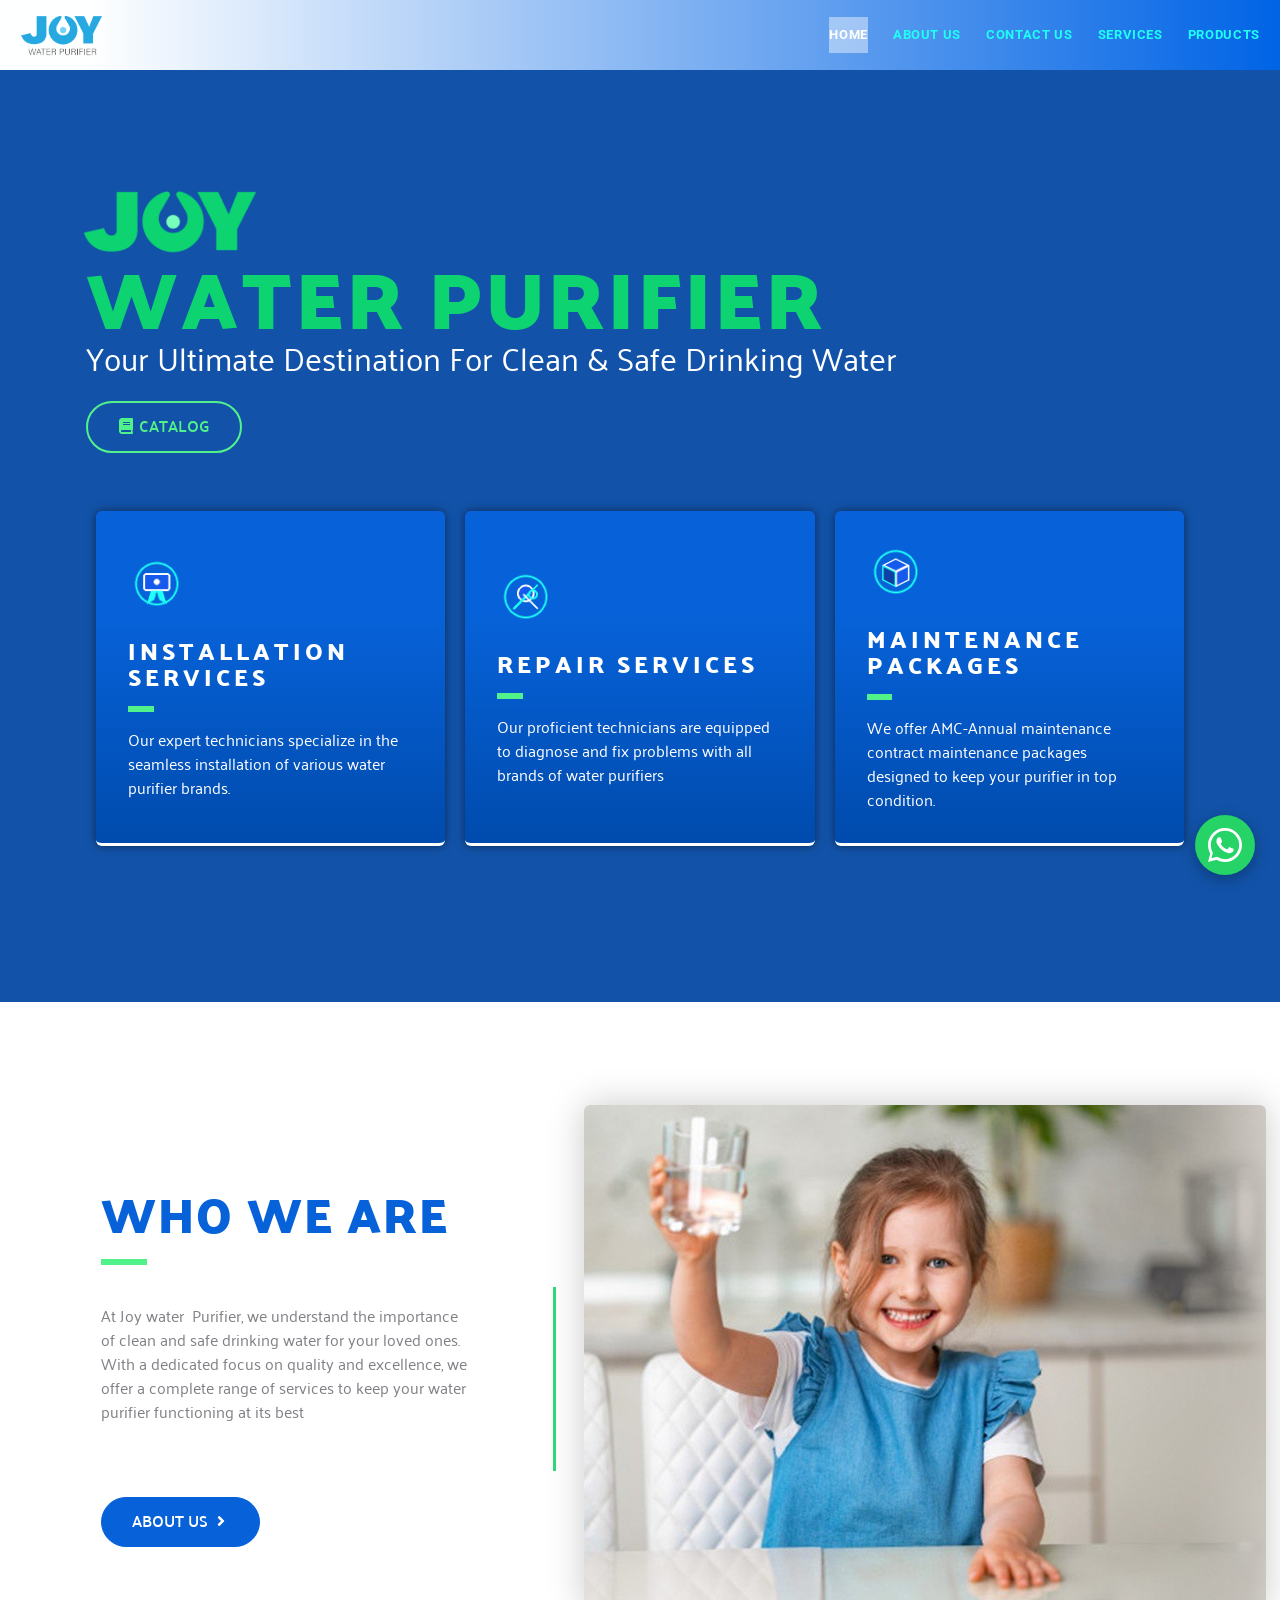
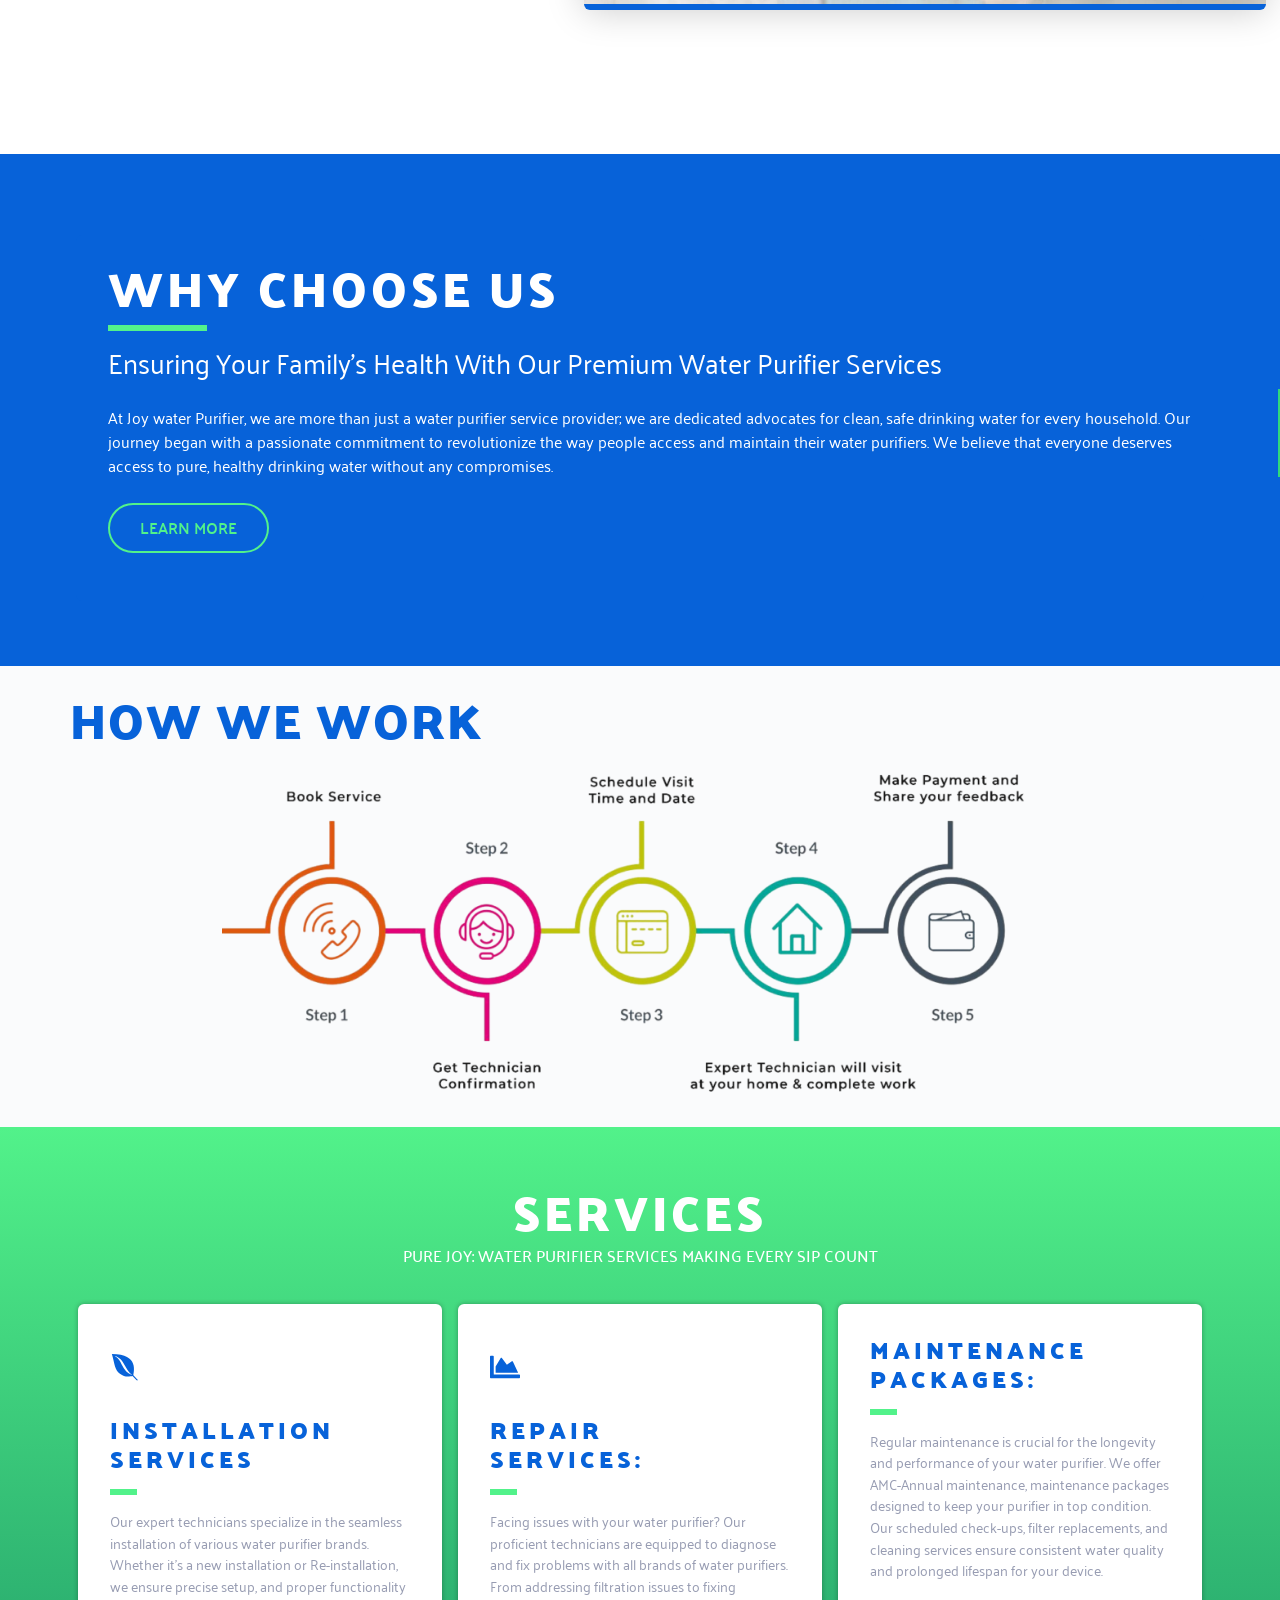
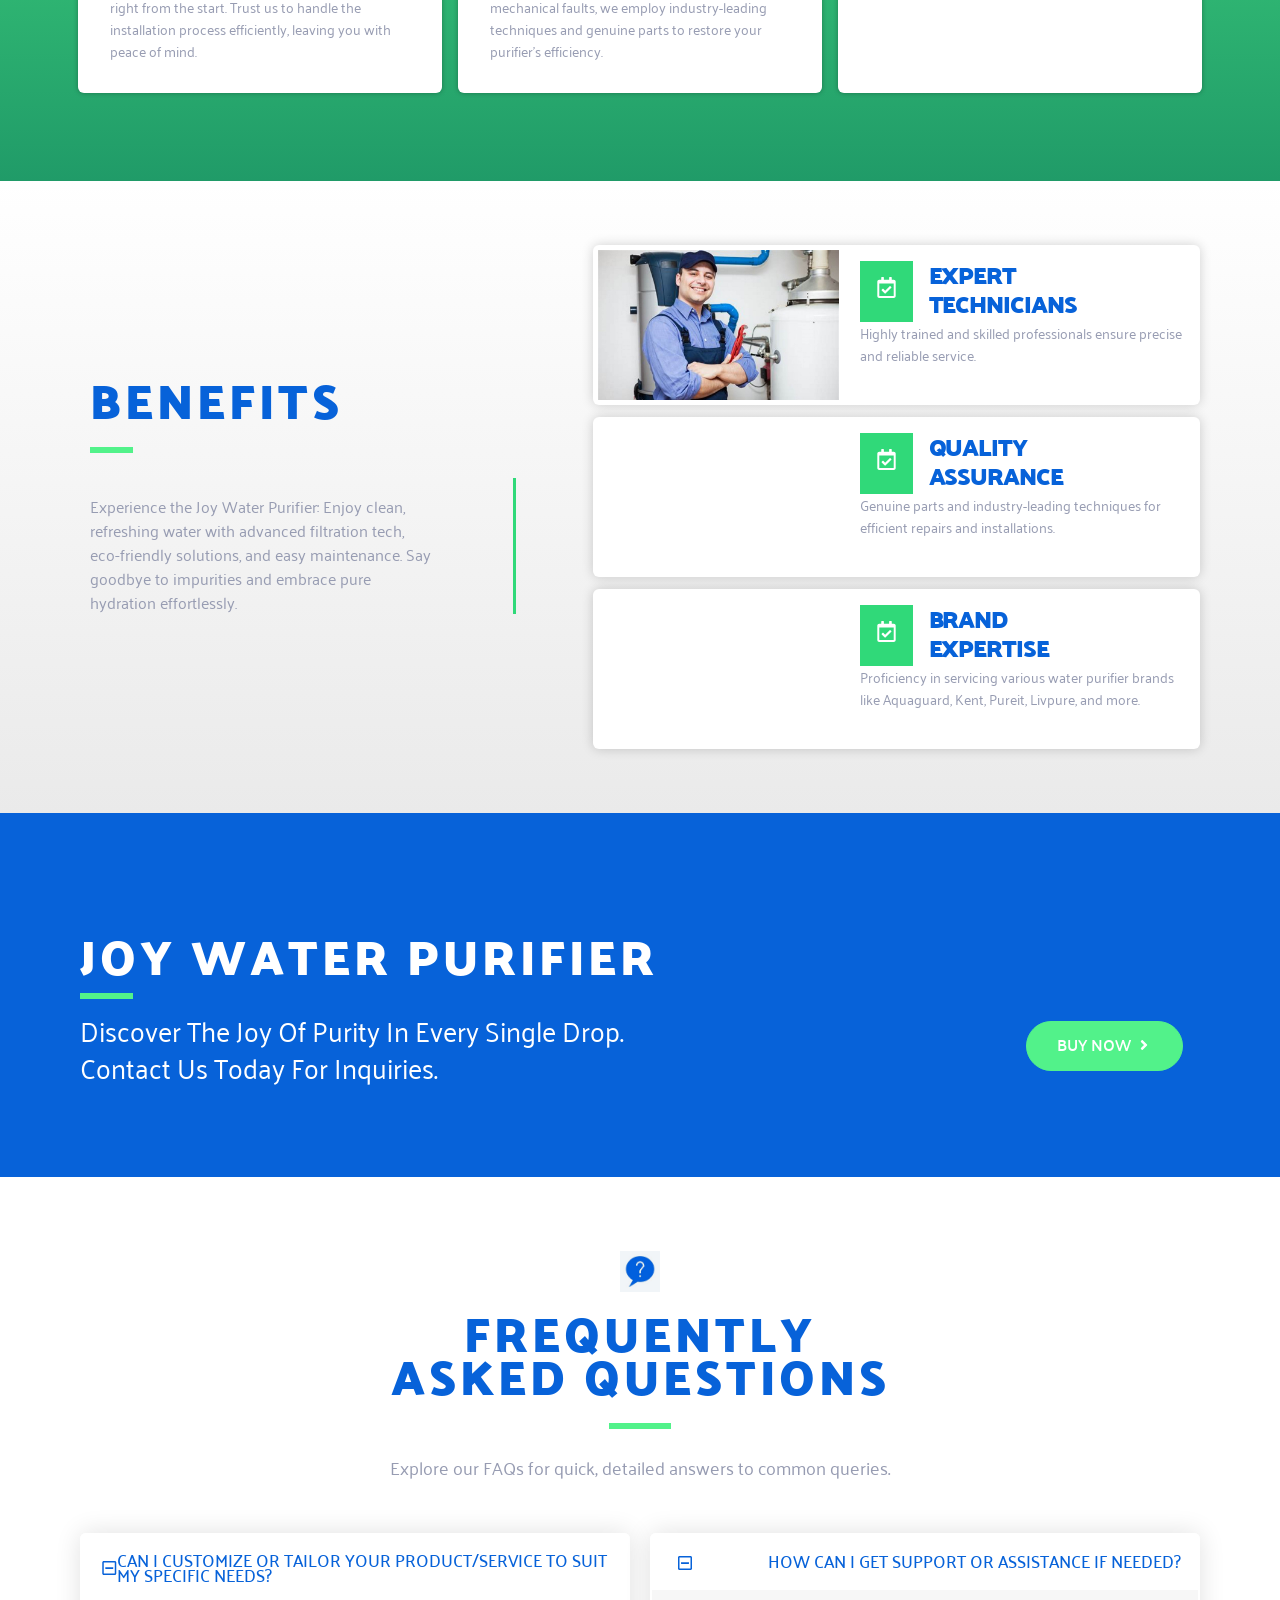
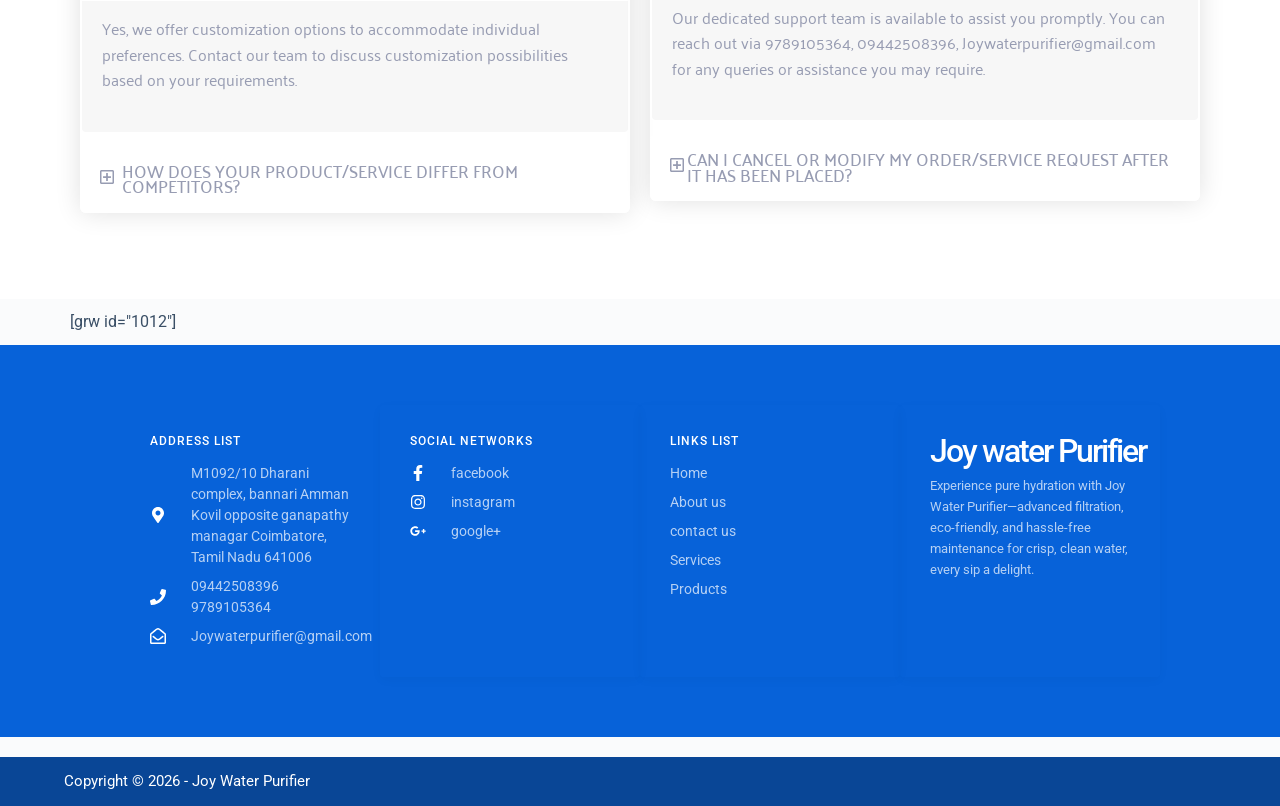
<file: index.html>
<!doctype html>
<html lang="en-US">
<head>
	
	<meta charset="UTF-8">
	<meta name="viewport" content="width=device-width, initial-scale=1, maximum-scale=5, viewport-fit=cover">
	<link rel="profile" href="https://gmpg.org/xfn/11">

	<title>Joywaterpurifier</title>
<meta name='robots' content='max-image-preview:large' />
	
	<link rel="alternate" type="application/rss+xml" title="Joywaterpurifier &raquo; Feed" href="https://joywaterpurifier.com/feed/" />
<link rel="alternate" type="application/rss+xml" title="Joywaterpurifier &raquo; Comments Feed" href="https://joywaterpurifier.com/comments/feed/" />
<link rel="alternate" type="application/rss+xml" title="Joywaterpurifier &raquo; home Comments Feed" href="https://joywaterpurifier.com/homepage/feed/" />
 



























<link rel="preconnect" href="https://fonts.gstatic.com/" crossorigin>


<meta name="generator" content="WordPress 6.7.10" />
<link rel="canonical" href="index.html" />
<link rel='shortlink' href="index.html" />


<noscript></noscript>

<meta name="generator" content="Elementor 3.26.3; features: e_font_icon_svg, additional_custom_breakpoints; settings: css_print_method-external, google_font-enabled, font_display-swap">
			
					
			
    <link rel="preconnect" href="https://fonts.googleapis.com">
    <link rel="preconnect" href="https://fonts.gstatic.com" crossorigin>
    <link href="https://fonts.googleapis.com/css2?family=Palanquin:wght@400;500;600;700&family=Palanquin+Dark:wght@400;600;700&family=Roboto+Slab:wght@300;400;500;600;700&family=Roboto:ital,wght@0,300;0,400;0,500;0,700;0,900;1,400&display=swap" rel="stylesheet">
    <link rel="stylesheet" href="css/style.css">
    <link rel="stylesheet" href="css/responsive.css">
</head>


<body class="home page-template page-template-elementor_header_footer page page-id-11 wp-custom-logo wp-embed-responsive elementor-default elementor-template-full-width elementor-kit-10 elementor-page elementor-page-11" data-link="type-2" data-prefix="single_page" data-header="type-1" data-footer="type-1" itemscope="itemscope" itemtype="https://schema.org/WebPage" >

<a class="skip-link show-on-focus" href="#main">
	Skip to content</a>

<div class="ct-drawer-canvas" data-location="start" ><div id="offcanvas" class="ct-panel ct-header" data-behaviour="right-side" ><div class="ct-panel-inner">
		<div class="ct-panel-actions">
			
			<button class="ct-toggle-close" data-type="type-1" aria-label="Close drawer">
				<svg class="ct-icon" width="12" height="12" viewBox="0 0 15 15"><path d="M1 15a1 1 0 01-.71-.29 1 1 0 010-1.41l5.8-5.8-5.8-5.8A1 1 0 011.7.29l5.8 5.8 5.8-5.8a1 1 0 011.41 1.41l-5.8 5.8 5.8 5.8a1 1 0 01-1.41 1.41l-5.8-5.8-5.8 5.8A1 1 0 011 15z"/></svg>
			</button>
		</div>
		<div class="ct-panel-content" data-device="desktop" ><div class="ct-panel-content-inner"></div></div><div class="ct-panel-content" data-device="mobile" ><div class="ct-panel-content-inner">
<nav
	class="mobile-menu"
	data-id="mobile-menu" data-interaction="click" data-toggle-type="type-1" 	aria-label="Off Canvas Menu">
	<ul id="menu-primary-1" role="menubar"><li class="menu-item menu-item-type-post_type menu-item-object-page menu-item-home current-menu-item page_item page-item-11 current_page_item menu-item-381" role="none"><a href="index.html" aria-current="page" class="ct-menu-link" role="menuitem">Home</a></li>
<li class="menu-item menu-item-type-post_type menu-item-object-page menu-item-382" role="none"><a href="about-us.html" class="ct-menu-link" role="menuitem">About us</a></li>
<li class="menu-item menu-item-type-post_type menu-item-object-page menu-item-383" role="none"><a href="contact-us.html" class="ct-menu-link" role="menuitem">Contact us</a></li>
<li class="menu-item menu-item-type-post_type menu-item-object-page menu-item-384" role="none"><a href="services.html" class="ct-menu-link" role="menuitem">Services</a></li>
<li class="menu-item menu-item-type-post_type menu-item-object-page menu-item-559" role="none"><a href="products.html" class="ct-menu-link" role="menuitem">Products</a></li>
</ul></nav>

</div></div></div></div></div>
<div id="main-container">
	<header id="header" class="ct-header" data-id="type-1" itemscope="" itemtype="https://schema.org/WPHeader" ><div data-device="desktop" ><div data-row="middle" data-column-set="2" ><div class="ct-container" ><div data-column="start" data-placements="1" ><div data-items="primary" >
<div	class="site-branding"
	data-id="logo" 		itemscope="itemscope" itemtype="https://schema.org/Organization" >

			<a href="index.html" class="site-logo-container" rel="home" itemprop="url" ><img fetchpriority="high" width="500" height="300" src="images/20231230_145153_0000.png" class="default-logo" alt="Joywaterpurifier" itemprop="logo" decoding="async"  sizes="(max-width: 500px) 100vw, 500px" /></a>	
	</div>

</div></div><div data-column="end" data-placements="1" ><div data-items="primary" >
<nav
	id="header-menu-1"
	class="header-menu-1"
	data-id="menu" data-interaction="hover" 	data-menu="type-3"
	data-dropdown="type-1:simple"		data-responsive="no"	itemscope="" itemtype="https://schema.org/SiteNavigationElement" 	aria-label="Header Menu">

	<ul id="menu-primary" class="menu" role="menubar"><li id="menu-item-381" class="menu-item menu-item-type-post_type menu-item-object-page menu-item-home current-menu-item page_item page-item-11 current_page_item menu-item-381" role="none"><a href="index.html" aria-current="page" class="ct-menu-link" role="menuitem">Home</a></li>
<li id="menu-item-382" class="menu-item menu-item-type-post_type menu-item-object-page menu-item-382" role="none"><a href="about-us.html" class="ct-menu-link" role="menuitem">About us</a></li>
<li id="menu-item-383" class="menu-item menu-item-type-post_type menu-item-object-page menu-item-383" role="none"><a href="contact-us.html" class="ct-menu-link" role="menuitem">Contact us</a></li>
<li id="menu-item-384" class="menu-item menu-item-type-post_type menu-item-object-page menu-item-384" role="none"><a href="services.html" class="ct-menu-link" role="menuitem">Services</a></li>
<li id="menu-item-559" class="menu-item menu-item-type-post_type menu-item-object-page menu-item-559" role="none"><a href="products.html" class="ct-menu-link" role="menuitem">Products</a></li>
</ul></nav>

</div></div></div></div></div><div data-device="mobile" ><div data-row="middle" data-column-set="2" ><div class="ct-container" ><div data-column="start" data-placements="1" ><div data-items="primary" >
<div	class="site-branding"
	data-id="logo" 		>

			<a href="index.html" class="site-logo-container" rel="home" itemprop="url" ><img fetchpriority="high" width="500" height="300" src="images/20231230_145153_0000.png" class="default-logo" alt="Joywaterpurifier" itemprop="logo" decoding="async"  sizes="(max-width: 500px) 100vw, 500px" /></a>	
	</div>

</div></div><div data-column="end" data-placements="1" ><div data-items="primary" >
<button
	data-toggle-panel="#offcanvas"
	class="ct-header-trigger ct-toggle "
	data-design="simple"
	data-label="right"
	aria-label="Menu"
	data-id="trigger" >

	<span class="ct-label ct-hidden-sm ct-hidden-md ct-hidden-lg">Menu</span>

	<svg
		class="ct-icon"
		width="18" height="14" viewBox="0 0 18 14"
		aria-hidden="true"
		data-type="type-1">

		<rect y="0.00" width="18" height="1.7" rx="1"/>
		<rect y="6.15" width="18" height="1.7" rx="1"/>
		<rect y="12.3" width="18" height="1.7" rx="1"/>
	</svg>
</button>
</div></div></div></div></div></header>
	<main id="main" class="site-main hfeed" >

				<div data-elementor-type="wp-page" data-elementor-id="11" class="elementor elementor-11">
						<section class="elementor-section elementor-top-section elementor-element elementor-element-303ee5e elementor-section-height-min-height elementor-section-boxed elementor-section-height-default elementor-section-items-middle" data-id="303ee5e" data-element_type="section" data-settings="{&quot;background_background&quot;:&quot;classic&quot;}">
							<div class="elementor-background-overlay"></div>
							<div class="elementor-container elementor-column-gap-default">
					<div class="elementor-column elementor-col-100 elementor-top-column elementor-element elementor-element-4e16a695" data-id="4e16a695" data-element_type="column">
			<div class="elementor-widget-wrap elementor-element-populated">
						<div class="elementor-element elementor-element-3140bae elementor-widget-mobile__width-initial elementor-widget elementor-widget-image" data-id="3140bae" data-element_type="widget" data-widget_type="image.default">
				<div class="elementor-widget-container">
															<img decoding="async" width="768" height="408" src="images/joy-logo-Approved-2.pdf-768x408.png" class="attachment-medium_large size-medium_large wp-image-780" alt=""  sizes="(max-width: 768px) 100vw, 768px" />															</div>
				</div>
				<div class="elementor-element elementor-element-1ac11751 elementor-invisible elementor-widget elementor-widget-heading" data-id="1ac11751" data-element_type="widget" data-settings="{&quot;_animation&quot;:&quot;fadeIn&quot;}" data-widget_type="heading.default">
				<div class="elementor-widget-container">
					<h1 class="elementor-heading-title elementor-size-default">water Purifier</h1>				</div>
				</div>
				<div class="elementor-element elementor-element-300b39e9 elementor-invisible elementor-widget elementor-widget-heading" data-id="300b39e9" data-element_type="widget" data-settings="{&quot;_animation&quot;:&quot;fadeInDown&quot;}" data-widget_type="heading.default">
				<div class="elementor-widget-container">
					<span class="elementor-heading-title elementor-size-default">Your Ultimate Destination for Clean &amp; Safe Drinking Water</span>				</div>
				</div>
				<div class="elementor-element elementor-element-43cb8ffc elementor-widget__width-auto elementor-mobile-align-justify elementor-widget-mobile__width-inherit elementor-widget elementor-widget-button" data-id="43cb8ffc" data-element_type="widget" data-widget_type="button.default">
				<div class="elementor-widget-container">
									<div class="elementor-button-wrapper">
					<a class="elementor-button elementor-button-link elementor-size-md elementor-animation-bob" href="products.html">
						<span class="elementor-button-content-wrapper">
						<span class="elementor-button-icon">
				<svg aria-hidden="true" class="e-font-icon-svg e-fas-book" viewBox="0 0 448 512" xmlns="http://www.w3.org/2000/svg"><path d="M448 360V24c0-13.3-10.7-24-24-24H96C43 0 0 43 0 96v320c0 53 43 96 96 96h328c13.3 0 24-10.7 24-24v-16c0-7.5-3.5-14.3-8.9-18.7-4.2-15.4-4.2-59.3 0-74.7 5.4-4.3 8.9-11.1 8.9-18.6zM128 134c0-3.3 2.7-6 6-6h212c3.3 0 6 2.7 6 6v20c0 3.3-2.7 6-6 6H134c-3.3 0-6-2.7-6-6v-20zm0 64c0-3.3 2.7-6 6-6h212c3.3 0 6 2.7 6 6v20c0 3.3-2.7 6-6 6H134c-3.3 0-6-2.7-6-6v-20zm253.4 250H96c-17.7 0-32-14.3-32-32 0-17.6 14.4-32 32-32h285.4c-1.9 17.1-1.9 46.9 0 64z"></path></svg>			</span>
									<span class="elementor-button-text">Catalog</span>
					</span>
					</a>
				</div>
								</div>
				</div>
				<section class="elementor-section elementor-inner-section elementor-element elementor-element-1c1cd40d elementor-section-boxed elementor-section-height-default elementor-section-height-default" data-id="1c1cd40d" data-element_type="section">
						<div class="elementor-container elementor-column-gap-no">
					<div class="elementor-column elementor-col-33 elementor-inner-column elementor-element elementor-element-4abf0407" data-id="4abf0407" data-element_type="column" data-settings="{&quot;background_background&quot;:&quot;gradient&quot;}">
			<div class="elementor-widget-wrap elementor-element-populated">
						<div class="elementor-element elementor-element-1667e5f9 elementor-widget elementor-widget-image" data-id="1667e5f9" data-element_type="widget" data-widget_type="image.default">
				<div class="elementor-widget-container">
															<img decoding="async" src="images/icon_diploma.png" title="" alt="" loading="lazy" />															</div>
				</div>
				<div class="elementor-element elementor-element-17f5e14b elementor-invisible elementor-widget elementor-widget-heading" data-id="17f5e14b" data-element_type="widget" data-settings="{&quot;_animation&quot;:&quot;fadeIn&quot;}" data-widget_type="heading.default">
				<div class="elementor-widget-container">
					<h3 class="elementor-heading-title elementor-size-default">Installation Services</h3>				</div>
				</div>
				<div class="elementor-element elementor-element-70e2e667 elementor-widget-divider--view-line elementor-widget elementor-widget-divider" data-id="70e2e667" data-element_type="widget" data-widget_type="divider.default">
				<div class="elementor-widget-container">
							<div class="elementor-divider">
			<span class="elementor-divider-separator">
						</span>
		</div>
						</div>
				</div>
				<div class="elementor-element elementor-element-7c07c776 elementor-widget elementor-widget-text-editor" data-id="7c07c776" data-element_type="widget" data-widget_type="text-editor.default">
				<div class="elementor-widget-container">
									<p><span style="font-weight: 400;">Our expert technicians specialize in the seamless installation of various water purifier brands.</span></p>								</div>
				</div>
					</div>
		</div>
				<div class="elementor-column elementor-col-33 elementor-inner-column elementor-element elementor-element-1bbb1735" data-id="1bbb1735" data-element_type="column" data-settings="{&quot;background_background&quot;:&quot;gradient&quot;}">
			<div class="elementor-widget-wrap elementor-element-populated">
						<div class="elementor-element elementor-element-25f629eb elementor-widget elementor-widget-image" data-id="25f629eb" data-element_type="widget" data-widget_type="image.default">
				<div class="elementor-widget-container">
															<img decoding="async" src="images/icon_professor.png" title="" alt="" loading="lazy" />															</div>
				</div>
				<div class="elementor-element elementor-element-5bc97f6f elementor-invisible elementor-widget elementor-widget-heading" data-id="5bc97f6f" data-element_type="widget" data-settings="{&quot;_animation&quot;:&quot;fadeIn&quot;}" data-widget_type="heading.default">
				<div class="elementor-widget-container">
					<h1 class="elementor-heading-title elementor-size-default">Repair Services</h1>				</div>
				</div>
				<div class="elementor-element elementor-element-4a2a7919 elementor-widget-divider--view-line elementor-widget elementor-widget-divider" data-id="4a2a7919" data-element_type="widget" data-widget_type="divider.default">
				<div class="elementor-widget-container">
							<div class="elementor-divider">
			<span class="elementor-divider-separator">
						</span>
		</div>
						</div>
				</div>
				<div class="elementor-element elementor-element-54af6ed5 elementor-widget elementor-widget-text-editor" data-id="54af6ed5" data-element_type="widget" data-widget_type="text-editor.default">
				<div class="elementor-widget-container">
									<span style="font-weight: 400;">Our proficient technicians are equipped to diagnose and fix problems with all brands of water purifiers</span>
        




								</div>
				</div>
					</div>
		</div>
				<div class="elementor-column elementor-col-33 elementor-inner-column elementor-element elementor-element-5d42d1c1" data-id="5d42d1c1" data-element_type="column" data-settings="{&quot;background_background&quot;:&quot;gradient&quot;}">
			<div class="elementor-widget-wrap elementor-element-populated">
						<div class="elementor-element elementor-element-4c06566f elementor-widget elementor-widget-image" data-id="4c06566f" data-element_type="widget" data-widget_type="image.default">
				<div class="elementor-widget-container">
															<img decoding="async" src="images/icon_materials.png" title="" alt="" loading="lazy" />															</div>
				</div>
				<div class="elementor-element elementor-element-1652f36d elementor-invisible elementor-widget elementor-widget-heading" data-id="1652f36d" data-element_type="widget" data-settings="{&quot;_animation&quot;:&quot;fadeIn&quot;}" data-widget_type="heading.default">
				<div class="elementor-widget-container">
					<h3 class="elementor-heading-title elementor-size-default">Maintenance Packages</h3>				</div>
				</div>
				<div class="elementor-element elementor-element-756c6e1b elementor-widget-divider--view-line elementor-widget elementor-widget-divider" data-id="756c6e1b" data-element_type="widget" data-widget_type="divider.default">
				<div class="elementor-widget-container">
							<div class="elementor-divider">
			<span class="elementor-divider-separator">
						</span>
		</div>
						</div>
				</div>
				<div class="elementor-element elementor-element-2e9c2a8 elementor-widget elementor-widget-text-editor" data-id="2e9c2a8" data-element_type="widget" data-widget_type="text-editor.default">
				<div class="elementor-widget-container">
									<p><span style="font-weight: 400;">We offer AMC-Annual maintenance contract maintenance packages designed to keep your purifier in top condition.</span></p>								</div>
				</div>
					</div>
		</div>
					</div>
		</section>
				<div class="elementor-element elementor-element-16c54667 elementor-view-default elementor-invisible elementor-widget elementor-widget-icon" data-id="16c54667" data-element_type="widget" data-settings="{&quot;_animation&quot;:&quot;fadeInLeft&quot;}" data-widget_type="icon.default">
				<div class="elementor-widget-container">
							<div class="elementor-icon-wrapper">
			<a class="elementor-icon elementor-animation-hang" href="#start">
							<i class="fa fa-angle-down" aria-hidden="true"></i>
						</a>
		</div>
						</div>
				</div>
					</div>
		</div>
					</div>
		</section>
				<section class="elementor-section elementor-top-section elementor-element elementor-element-3e098225 elementor-section-boxed elementor-section-height-default elementor-section-height-default" data-id="3e098225" data-element_type="section" id="start" data-settings="{&quot;background_background&quot;:&quot;classic&quot;}">
						<div class="elementor-container elementor-column-gap-default">
					<div class="elementor-column elementor-col-50 elementor-top-column elementor-element elementor-element-32db4ed3" data-id="32db4ed3" data-element_type="column" data-settings="{&quot;background_background&quot;:&quot;classic&quot;}">
			<div class="elementor-widget-wrap elementor-element-populated">
						<div class="elementor-element elementor-element-58063535 elementor-invisible elementor-widget elementor-widget-heading" data-id="58063535" data-element_type="widget" data-settings="{&quot;_animation&quot;:&quot;fadeIn&quot;}" data-widget_type="heading.default">
				<div class="elementor-widget-container">
					<h2 class="elementor-heading-title elementor-size-default">WHO we are</h2>				</div>
				</div>
				<div class="elementor-element elementor-element-40ff8e4 elementor-widget-divider--view-line elementor-widget elementor-widget-divider" data-id="40ff8e4" data-element_type="widget" data-widget_type="divider.default">
				<div class="elementor-widget-container">
							<div class="elementor-divider">
			<span class="elementor-divider-separator">
						</span>
		</div>
						</div>
				</div>
				<div class="elementor-element elementor-element-21ba9781 elementor-widget elementor-widget-text-editor" data-id="21ba9781" data-element_type="widget" data-widget_type="text-editor.default">
				<div class="elementor-widget-container">
									<p><span style="font-weight: 400;">At Joy water  Purifier, we understand the importance of clean and safe drinking water for your loved ones. With a dedicated focus on quality and excellence, we offer a complete range of services to keep your water purifier functioning at its best</span></p><p> </p>								</div>
				</div>
				<div class="elementor-element elementor-element-13ee9af7 elementor-widget__width-auto elementor-mobile-align-justify elementor-widget-mobile__width-inherit elementor-widget elementor-widget-button" data-id="13ee9af7" data-element_type="widget" data-widget_type="button.default">
				<div class="elementor-widget-container">
									<div class="elementor-button-wrapper">
					<a class="elementor-button elementor-button-link elementor-size-md elementor-animation-bob" href="about-us.html">
						<span class="elementor-button-content-wrapper">
						<span class="elementor-button-icon">
				<svg aria-hidden="true" class="e-font-icon-svg e-fas-angle-right" viewBox="0 0 256 512" xmlns="http://www.w3.org/2000/svg"><path d="M224.3 273l-136 136c-9.4 9.4-24.6 9.4-33.9 0l-22.6-22.6c-9.4-9.4-9.4-24.6 0-33.9l96.4-96.4-96.4-96.4c-9.4-9.4-9.4-24.6 0-33.9L54.3 103c9.4-9.4 24.6-9.4 33.9 0l136 136c9.5 9.4 9.5 24.6.1 34z"></path></svg>			</span>
									<span class="elementor-button-text">about us</span>
					</span>
					</a>
				</div>
								</div>
				</div>
					</div>
		</div>
				<div class="elementor-column elementor-col-50 elementor-top-column elementor-element elementor-element-316f7b07" data-id="316f7b07" data-element_type="column">
			<div class="elementor-widget-wrap elementor-element-populated">
						<div class="elementor-element elementor-element-3cf6538b elementor-invisible elementor-widget elementor-widget-image" data-id="3cf6538b" data-element_type="widget" data-settings="{&quot;_animation&quot;:&quot;fadeInUp&quot;}" data-widget_type="image.default">
				<div class="elementor-widget-container">
															<img decoding="async" width="858" height="628" src="images/WATER-PURIFIERS-1.jpeg" class="attachment-large size-large wp-image-535" alt=""  sizes="(max-width: 858px) 100vw, 858px" />															</div>
				</div>
				<div class="elementor-element elementor-element-5992e543 elementor-view-default elementor-invisible elementor-widget elementor-widget-icon" data-id="5992e543" data-element_type="widget" data-settings="{&quot;_animation&quot;:&quot;fadeInLeft&quot;}" data-widget_type="icon.default">
				<div class="elementor-widget-container">
							<div class="elementor-icon-wrapper">
			<div class="elementor-icon elementor-animation-hang">
							<i class="fa fa-angle-down" aria-hidden="true"></i>
						</div>
		</div>
						</div>
				</div>
					</div>
		</div>
					</div>
		</section>
				<section class="elementor-section elementor-top-section elementor-element elementor-element-5b6acd8a elementor-section-height-min-height elementor-reverse-tablet elementor-reverse-mobile elementor-section-boxed elementor-section-height-default elementor-section-items-middle" data-id="5b6acd8a" data-element_type="section" data-settings="{&quot;background_background&quot;:&quot;gradient&quot;}">
							<div class="elementor-background-overlay"></div>
							<div class="elementor-container elementor-column-gap-default">
					<div class="elementor-column elementor-col-100 elementor-top-column elementor-element elementor-element-29c1fb4b" data-id="29c1fb4b" data-element_type="column" data-settings="{&quot;background_background&quot;:&quot;classic&quot;}">
			<div class="elementor-widget-wrap elementor-element-populated">
						<div class="elementor-element elementor-element-65a40609 elementor-invisible elementor-widget elementor-widget-heading" data-id="65a40609" data-element_type="widget" data-settings="{&quot;_animation&quot;:&quot;fadeIn&quot;}" data-widget_type="heading.default">
				<div class="elementor-widget-container">
					<h2 class="elementor-heading-title elementor-size-default">Why choose us</h2>				</div>
				</div>
				<div class="elementor-element elementor-element-c15f82c elementor-widget-divider--view-line elementor-widget elementor-widget-divider" data-id="c15f82c" data-element_type="widget" data-widget_type="divider.default">
				<div class="elementor-widget-container">
							<div class="elementor-divider">
			<span class="elementor-divider-separator">
						</span>
		</div>
						</div>
				</div>
				<div class="elementor-element elementor-element-25b5e206 elementor-widget elementor-widget-heading" data-id="25b5e206" data-element_type="widget" data-widget_type="heading.default">
				<div class="elementor-widget-container">
					<h3 class="elementor-heading-title elementor-size-default">Ensuring Your Family's Health with Our Premium Water Purifier Services</h3>				</div>
				</div>
				<div class="elementor-element elementor-element-18dd516b elementor-widget elementor-widget-text-editor" data-id="18dd516b" data-element_type="widget" data-widget_type="text-editor.default">
				<div class="elementor-widget-container">
									<p><span style="font-weight: 400;">At Joy water Purifier, we are more than just a water purifier service provider; we are dedicated advocates for clean, safe drinking water for every household. Our journey began with a passionate commitment to revolutionize the way people access and maintain their water purifiers. We believe that everyone deserves access to pure, healthy drinking water without any compromises.</span></p>								</div>
				</div>
				<div class="elementor-element elementor-element-276704f2 elementor-widget__width-auto elementor-mobile-align-justify elementor-widget-mobile__width-inherit elementor-tablet-align-center elementor-widget-tablet__width-inherit elementor-widget elementor-widget-button" data-id="276704f2" data-element_type="widget" data-widget_type="button.default">
				<div class="elementor-widget-container">
									<div class="elementor-button-wrapper">
					<a class="elementor-button elementor-button-link elementor-size-md elementor-animation-bob" href="about-us.html">
						<span class="elementor-button-content-wrapper">
									<span class="elementor-button-text">Learn More</span>
					</span>
					</a>
				</div>
								</div>
				</div>
					</div>
		</div>
					</div>
		</section>
		<div class="elementor-element elementor-element-38b1c2c e-flex e-con-boxed e-con e-parent" data-id="38b1c2c" data-element_type="container">
					<div class="e-con-inner">
				<div class="elementor-element elementor-element-7846f23 elementor-invisible elementor-widget elementor-widget-heading" data-id="7846f23" data-element_type="widget" data-settings="{&quot;_animation&quot;:&quot;fadeIn&quot;}" data-widget_type="heading.default">
				<div class="elementor-widget-container">
					<h2 class="elementor-heading-title elementor-size-default">how we work</h2>				</div>
				</div>
					</div>
				</div>
		<div class="elementor-element elementor-element-8dc5997 e-flex e-con-boxed e-con e-parent" data-id="8dc5997" data-element_type="container">
					<div class="e-con-inner">
				<div class="elementor-element elementor-element-06ec71b elementor-widget elementor-widget-image" data-id="06ec71b" data-element_type="widget" data-widget_type="image.default">
				<div class="elementor-widget-container">
															<img loading="lazy" decoding="async" width="1024" height="434" src="images/5dcbc01e-50ff-4401-9ee9-9ca9eff2603f-1024x434.png" class="attachment-large size-large wp-image-752" alt=""  sizes="(max-width: 1024px) 100vw, 1024px" />															</div>
				</div>
					</div>
				</div>
				<section class="elementor-section elementor-top-section elementor-element elementor-element-7aa75dac elementor-section-boxed elementor-section-height-default elementor-section-height-default" data-id="7aa75dac" data-element_type="section" data-settings="{&quot;background_background&quot;:&quot;gradient&quot;}">
							<div class="elementor-background-overlay"></div>
							<div class="elementor-container elementor-column-gap-default">
					<div class="elementor-column elementor-col-100 elementor-top-column elementor-element elementor-element-32c5fdd7" data-id="32c5fdd7" data-element_type="column">
			<div class="elementor-widget-wrap elementor-element-populated">
						<div class="elementor-element elementor-element-e2b00cd elementor-invisible elementor-widget elementor-widget-heading" data-id="e2b00cd" data-element_type="widget" data-settings="{&quot;_animation&quot;:&quot;fadeIn&quot;}" data-widget_type="heading.default">
				<div class="elementor-widget-container">
					<div class="elementor-heading-title elementor-size-default">Services</div>				</div>
				</div>
				<div class="elementor-element elementor-element-415a0213 elementor-widget elementor-widget-heading" data-id="415a0213" data-element_type="widget" data-widget_type="heading.default">
				<div class="elementor-widget-container">
					<span class="elementor-heading-title elementor-size-default">Pure Joy: Water Purifier Services Making Every Sip Count</span>				</div>
				</div>
				<section class="elementor-section elementor-inner-section elementor-element elementor-element-47409239 elementor-section-boxed elementor-section-height-default elementor-section-height-default" data-id="47409239" data-element_type="section">
						<div class="elementor-container elementor-column-gap-default">
					<div class="elementor-column elementor-col-33 elementor-inner-column elementor-element elementor-element-473b169c" data-id="473b169c" data-element_type="column" data-settings="{&quot;background_background&quot;:&quot;classic&quot;}">
			<div class="elementor-widget-wrap elementor-element-populated">
						<div class="elementor-element elementor-element-74aa81c8 elementor-view-default elementor-widget elementor-widget-icon" data-id="74aa81c8" data-element_type="widget" data-widget_type="icon.default">
				<div class="elementor-widget-container">
							<div class="elementor-icon-wrapper">
			<div class="elementor-icon">
			<svg aria-hidden="true" class="e-font-icon-svg e-fab-envira" viewBox="0 0 448 512" xmlns="http://www.w3.org/2000/svg"><path d="M0 32c477.6 0 366.6 317.3 367.1 366.3L448 480h-26l-70.4-71.2c-39 4.2-124.4 34.5-214.4-37C47 300.3 52 214.7 0 32zm79.7 46c-49.7-23.5-5.2 9.2-5.2 9.2 45.2 31.2 66 73.7 90.2 119.9 31.5 60.2 79 139.7 144.2 167.7 65 28 34.2 12.5 6-8.5-28.2-21.2-68.2-87-91-130.2-31.7-60-61-118.6-144.2-158.1z"></path></svg>			</div>
		</div>
						</div>
				</div>
				<div class="elementor-element elementor-element-5fd86af2 elementor-invisible elementor-widget elementor-widget-heading" data-id="5fd86af2" data-element_type="widget" data-settings="{&quot;_animation&quot;:&quot;fadeIn&quot;}" data-widget_type="heading.default">
				<div class="elementor-widget-container">
					<h3 class="elementor-heading-title elementor-size-default">Installation Services</h3>				</div>
				</div>
				<div class="elementor-element elementor-element-4a857343 elementor-widget-divider--view-line elementor-widget elementor-widget-divider" data-id="4a857343" data-element_type="widget" data-widget_type="divider.default">
				<div class="elementor-widget-container">
							<div class="elementor-divider">
			<span class="elementor-divider-separator">
						</span>
		</div>
						</div>
				</div>
				<div class="elementor-element elementor-element-1dd59c83 elementor-widget elementor-widget-text-editor" data-id="1dd59c83" data-element_type="widget" data-widget_type="text-editor.default">
				<div class="elementor-widget-container">
									<p><span style="font-weight: 400;">Our expert technicians specialize in the seamless installation of various water purifier brands. Whether it&#8217;s a new installation or Re-installation, we ensure precise setup, and proper functionality right from the start. Trust us to handle the installation process efficiently, leaving you with peace of mind.</span></p>								</div>
				</div>
					</div>
		</div>
				<div class="elementor-column elementor-col-33 elementor-inner-column elementor-element elementor-element-23f7272c" data-id="23f7272c" data-element_type="column" data-settings="{&quot;background_background&quot;:&quot;classic&quot;}">
			<div class="elementor-widget-wrap elementor-element-populated">
						<div class="elementor-element elementor-element-64476ad4 elementor-view-default elementor-widget elementor-widget-icon" data-id="64476ad4" data-element_type="widget" data-widget_type="icon.default">
				<div class="elementor-widget-container">
							<div class="elementor-icon-wrapper">
			<div class="elementor-icon">
			<svg aria-hidden="true" class="e-font-icon-svg e-fas-chart-area" viewBox="0 0 512 512" xmlns="http://www.w3.org/2000/svg"><path d="M500 384c6.6 0 12 5.4 12 12v40c0 6.6-5.4 12-12 12H12c-6.6 0-12-5.4-12-12V76c0-6.6 5.4-12 12-12h40c6.6 0 12 5.4 12 12v308h436zM372.7 159.5L288 216l-85.3-113.7c-5.1-6.8-15.5-6.3-19.9 1L96 248v104h384l-89.9-187.8c-3.2-6.5-11.4-8.7-17.4-4.7z"></path></svg>			</div>
		</div>
						</div>
				</div>
				<div class="elementor-element elementor-element-745d433f elementor-invisible elementor-widget elementor-widget-heading" data-id="745d433f" data-element_type="widget" data-settings="{&quot;_animation&quot;:&quot;fadeIn&quot;}" data-widget_type="heading.default">
				<div class="elementor-widget-container">
					<h3 class="elementor-heading-title elementor-size-default">Repair <br>Services:</h3>				</div>
				</div>
				<div class="elementor-element elementor-element-3ba374a1 elementor-widget-divider--view-line elementor-widget elementor-widget-divider" data-id="3ba374a1" data-element_type="widget" data-widget_type="divider.default">
				<div class="elementor-widget-container">
							<div class="elementor-divider">
			<span class="elementor-divider-separator">
						</span>
		</div>
						</div>
				</div>
				<div class="elementor-element elementor-element-637203fc elementor-widget elementor-widget-text-editor" data-id="637203fc" data-element_type="widget" data-widget_type="text-editor.default">
				<div class="elementor-widget-container">
									<p><span style="font-weight: 400;">Facing issues with your water purifier? Our proficient technicians are equipped to diagnose and fix problems with all brands of water purifiers. From addressing filtration issues to fixing mechanical faults, we employ industry-leading techniques and genuine parts to restore your purifier&#8217;s efficiency.</span></p>								</div>
				</div>
					</div>
		</div>
				<div class="elementor-column elementor-col-33 elementor-inner-column elementor-element elementor-element-69de86c" data-id="69de86c" data-element_type="column" data-settings="{&quot;background_background&quot;:&quot;classic&quot;}">
			<div class="elementor-widget-wrap elementor-element-populated">
						<div class="elementor-element elementor-element-4fd386a5 elementor-invisible elementor-widget elementor-widget-heading" data-id="4fd386a5" data-element_type="widget" data-settings="{&quot;_animation&quot;:&quot;fadeIn&quot;}" data-widget_type="heading.default">
				<div class="elementor-widget-container">
					<h3 class="elementor-heading-title elementor-size-default">Maintenance Packages:
</h3>				</div>
				</div>
				<div class="elementor-element elementor-element-4ca750b1 elementor-widget-divider--view-line elementor-widget elementor-widget-divider" data-id="4ca750b1" data-element_type="widget" data-widget_type="divider.default">
				<div class="elementor-widget-container">
							<div class="elementor-divider">
			<span class="elementor-divider-separator">
						</span>
		</div>
						</div>
				</div>
				<div class="elementor-element elementor-element-7200a84 elementor-widget elementor-widget-text-editor" data-id="7200a84" data-element_type="widget" data-widget_type="text-editor.default">
				<div class="elementor-widget-container">
									<p><span style="font-weight: 400;">Regular maintenance is crucial for the longevity and performance of your water purifier. We offer AMC-Annual maintenance, maintenance packages designed to keep your purifier in top condition. Our scheduled check-ups, filter replacements, and cleaning services ensure consistent water quality and prolonged lifespan for your device.</span></p>								</div>
				</div>
					</div>
		</div>
					</div>
		</section>
					</div>
		</div>
					</div>
		</section>
				<section class="elementor-section elementor-top-section elementor-element elementor-element-1639bd38 elementor-section-boxed elementor-section-height-default elementor-section-height-default" data-id="1639bd38" data-element_type="section" data-settings="{&quot;background_background&quot;:&quot;gradient&quot;}">
						<div class="elementor-container elementor-column-gap-default">
					<div class="elementor-column elementor-col-50 elementor-top-column elementor-element elementor-element-1fb64a1e" data-id="1fb64a1e" data-element_type="column">
			<div class="elementor-widget-wrap elementor-element-populated">
						<section class="elementor-section elementor-inner-section elementor-element elementor-element-4a7aa482 elementor-section-boxed elementor-section-height-default elementor-section-height-default" data-id="4a7aa482" data-element_type="section">
						<div class="elementor-container elementor-column-gap-default">
					<div class="elementor-column elementor-col-100 elementor-inner-column elementor-element elementor-element-62160552" data-id="62160552" data-element_type="column">
			<div class="elementor-widget-wrap elementor-element-populated">
						<div class="elementor-element elementor-element-44bcc7c7 elementor-invisible elementor-widget elementor-widget-heading" data-id="44bcc7c7" data-element_type="widget" data-settings="{&quot;_animation&quot;:&quot;fadeIn&quot;}" data-widget_type="heading.default">
				<div class="elementor-widget-container">
					<h2 class="elementor-heading-title elementor-size-default"> Benefits</h2>				</div>
				</div>
				<div class="elementor-element elementor-element-634838e8 elementor-widget-divider--view-line elementor-widget elementor-widget-divider" data-id="634838e8" data-element_type="widget" data-widget_type="divider.default">
				<div class="elementor-widget-container">
							<div class="elementor-divider">
			<span class="elementor-divider-separator">
						</span>
		</div>
						</div>
				</div>
				<div class="elementor-element elementor-element-4bf9a8aa elementor-widget elementor-widget-text-editor" data-id="4bf9a8aa" data-element_type="widget" data-widget_type="text-editor.default">
				<div class="elementor-widget-container">
									<p>Experience the Joy Water Purifier: Enjoy clean, refreshing water with advanced filtration tech, eco-friendly solutions, and easy maintenance. Say goodbye to impurities and embrace pure hydration effortlessly.</p>								</div>
				</div>
					</div>
		</div>
					</div>
		</section>
					</div>
		</div>
				<div class="elementor-column elementor-col-50 elementor-top-column elementor-element elementor-element-41c0e74c" data-id="41c0e74c" data-element_type="column">
			<div class="elementor-widget-wrap elementor-element-populated">
						<section class="elementor-section elementor-inner-section elementor-element elementor-element-6ca4cafe elementor-section-boxed elementor-section-height-default elementor-section-height-default" data-id="6ca4cafe" data-element_type="section" data-settings="{&quot;background_background&quot;:&quot;classic&quot;}">
						<div class="elementor-container elementor-column-gap-default">
					<div class="elementor-column elementor-col-50 elementor-inner-column elementor-element elementor-element-237ce4ea" data-id="237ce4ea" data-element_type="column" data-settings="{&quot;background_background&quot;:&quot;classic&quot;}">
			<div class="elementor-widget-wrap elementor-element-populated">
						<div class="elementor-element elementor-element-72bb3bb elementor-widget elementor-widget-spacer" data-id="72bb3bb" data-element_type="widget" data-widget_type="spacer.default">
				<div class="elementor-widget-container">
							<div class="elementor-spacer">
			<div class="elementor-spacer-inner"></div>
		</div>
						</div>
				</div>
					</div>
		</div>
				<div class="elementor-column elementor-col-50 elementor-inner-column elementor-element elementor-element-4ef54915" data-id="4ef54915" data-element_type="column">
			<div class="elementor-widget-wrap elementor-element-populated">
						<div class="elementor-element elementor-element-6d8d0930 elementor-widget__width-auto elementor-view-default elementor-widget elementor-widget-icon" data-id="6d8d0930" data-element_type="widget" data-widget_type="icon.default">
				<div class="elementor-widget-container">
							<div class="elementor-icon-wrapper">
			<div class="elementor-icon">
			<svg aria-hidden="true" class="e-font-icon-svg e-far-calendar-check" viewBox="0 0 448 512" xmlns="http://www.w3.org/2000/svg"><path d="M400 64h-48V12c0-6.627-5.373-12-12-12h-40c-6.627 0-12 5.373-12 12v52H160V12c0-6.627-5.373-12-12-12h-40c-6.627 0-12 5.373-12 12v52H48C21.49 64 0 85.49 0 112v352c0 26.51 21.49 48 48 48h352c26.51 0 48-21.49 48-48V112c0-26.51-21.49-48-48-48zm-6 400H54a6 6 0 0 1-6-6V160h352v298a6 6 0 0 1-6 6zm-52.849-200.65L198.842 404.519c-4.705 4.667-12.303 4.637-16.971-.068l-75.091-75.699c-4.667-4.705-4.637-12.303.068-16.971l22.719-22.536c4.705-4.667 12.303-4.637 16.97.069l44.104 44.461 111.072-110.181c4.705-4.667 12.303-4.637 16.971.068l22.536 22.718c4.667 4.705 4.636 12.303-.069 16.97z"></path></svg>			</div>
		</div>
						</div>
				</div>
				<div class="elementor-element elementor-element-661f60a3 elementor-widget__width-auto elementor-widget-tablet__width-auto elementor-invisible elementor-widget elementor-widget-heading" data-id="661f60a3" data-element_type="widget" data-settings="{&quot;_animation&quot;:&quot;fadeIn&quot;}" data-widget_type="heading.default">
				<div class="elementor-widget-container">
					<h3 class="elementor-heading-title elementor-size-default">Expert <br>Technicians</h3>				</div>
				</div>
				<div class="elementor-element elementor-element-2d05b422 elementor-widget elementor-widget-text-editor" data-id="2d05b422" data-element_type="widget" data-widget_type="text-editor.default">
				<div class="elementor-widget-container">
									<p><span style="font-weight: 400;">Highly trained and skilled professionals ensure precise and reliable service.</span></p>								</div>
				</div>
					</div>
		</div>
					</div>
		</section>
				<section class="elementor-section elementor-inner-section elementor-element elementor-element-622f99f6 elementor-section-boxed elementor-section-height-default elementor-section-height-default" data-id="622f99f6" data-element_type="section" data-settings="{&quot;background_background&quot;:&quot;classic&quot;}">
						<div class="elementor-container elementor-column-gap-default">
					<div class="elementor-column elementor-col-50 elementor-inner-column elementor-element elementor-element-14d9921e" data-id="14d9921e" data-element_type="column" data-settings="{&quot;background_background&quot;:&quot;classic&quot;}">
			<div class="elementor-widget-wrap elementor-element-populated">
						<div class="elementor-element elementor-element-1762bd38 elementor-widget elementor-widget-spacer" data-id="1762bd38" data-element_type="widget" data-widget_type="spacer.default">
				<div class="elementor-widget-container">
							<div class="elementor-spacer">
			<div class="elementor-spacer-inner"></div>
		</div>
						</div>
				</div>
					</div>
		</div>
				<div class="elementor-column elementor-col-50 elementor-inner-column elementor-element elementor-element-69ddb64c" data-id="69ddb64c" data-element_type="column">
			<div class="elementor-widget-wrap elementor-element-populated">
						<div class="elementor-element elementor-element-272134fc elementor-widget__width-auto elementor-view-default elementor-widget elementor-widget-icon" data-id="272134fc" data-element_type="widget" data-widget_type="icon.default">
				<div class="elementor-widget-container">
							<div class="elementor-icon-wrapper">
			<div class="elementor-icon">
			<svg aria-hidden="true" class="e-font-icon-svg e-far-calendar-check" viewBox="0 0 448 512" xmlns="http://www.w3.org/2000/svg"><path d="M400 64h-48V12c0-6.627-5.373-12-12-12h-40c-6.627 0-12 5.373-12 12v52H160V12c0-6.627-5.373-12-12-12h-40c-6.627 0-12 5.373-12 12v52H48C21.49 64 0 85.49 0 112v352c0 26.51 21.49 48 48 48h352c26.51 0 48-21.49 48-48V112c0-26.51-21.49-48-48-48zm-6 400H54a6 6 0 0 1-6-6V160h352v298a6 6 0 0 1-6 6zm-52.849-200.65L198.842 404.519c-4.705 4.667-12.303 4.637-16.971-.068l-75.091-75.699c-4.667-4.705-4.637-12.303.068-16.971l22.719-22.536c4.705-4.667 12.303-4.637 16.97.069l44.104 44.461 111.072-110.181c4.705-4.667 12.303-4.637 16.971.068l22.536 22.718c4.667 4.705 4.636 12.303-.069 16.97z"></path></svg>			</div>
		</div>
						</div>
				</div>
				<div class="elementor-element elementor-element-7e0c353b elementor-widget__width-auto elementor-widget-tablet__width-auto elementor-invisible elementor-widget elementor-widget-heading" data-id="7e0c353b" data-element_type="widget" data-settings="{&quot;_animation&quot;:&quot;fadeIn&quot;}" data-widget_type="heading.default">
				<div class="elementor-widget-container">
					<h3 class="elementor-heading-title elementor-size-default">Quality <br>Assurance</h3>				</div>
				</div>
				<div class="elementor-element elementor-element-2e68ef18 elementor-widget elementor-widget-text-editor" data-id="2e68ef18" data-element_type="widget" data-widget_type="text-editor.default">
				<div class="elementor-widget-container">
									<p><span style="font-weight: 400;">Genuine parts and industry-leading techniques for efficient repairs and installations.</span></p>								</div>
				</div>
					</div>
		</div>
					</div>
		</section>
				<section class="elementor-section elementor-inner-section elementor-element elementor-element-52e7678a elementor-section-boxed elementor-section-height-default elementor-section-height-default" data-id="52e7678a" data-element_type="section" data-settings="{&quot;background_background&quot;:&quot;classic&quot;}">
						<div class="elementor-container elementor-column-gap-default">
					<div class="elementor-column elementor-col-50 elementor-inner-column elementor-element elementor-element-29aec0c0" data-id="29aec0c0" data-element_type="column" data-settings="{&quot;background_background&quot;:&quot;classic&quot;}">
			<div class="elementor-widget-wrap elementor-element-populated">
						<div class="elementor-element elementor-element-35f49186 elementor-widget elementor-widget-spacer" data-id="35f49186" data-element_type="widget" data-widget_type="spacer.default">
				<div class="elementor-widget-container">
							<div class="elementor-spacer">
			<div class="elementor-spacer-inner"></div>
		</div>
						</div>
				</div>
					</div>
		</div>
				<div class="elementor-column elementor-col-50 elementor-inner-column elementor-element elementor-element-1a18b562" data-id="1a18b562" data-element_type="column">
			<div class="elementor-widget-wrap elementor-element-populated">
						<div class="elementor-element elementor-element-371eddb3 elementor-widget__width-auto elementor-view-default elementor-widget elementor-widget-icon" data-id="371eddb3" data-element_type="widget" data-widget_type="icon.default">
				<div class="elementor-widget-container">
							<div class="elementor-icon-wrapper">
			<div class="elementor-icon">
			<svg aria-hidden="true" class="e-font-icon-svg e-far-calendar-check" viewBox="0 0 448 512" xmlns="http://www.w3.org/2000/svg"><path d="M400 64h-48V12c0-6.627-5.373-12-12-12h-40c-6.627 0-12 5.373-12 12v52H160V12c0-6.627-5.373-12-12-12h-40c-6.627 0-12 5.373-12 12v52H48C21.49 64 0 85.49 0 112v352c0 26.51 21.49 48 48 48h352c26.51 0 48-21.49 48-48V112c0-26.51-21.49-48-48-48zm-6 400H54a6 6 0 0 1-6-6V160h352v298a6 6 0 0 1-6 6zm-52.849-200.65L198.842 404.519c-4.705 4.667-12.303 4.637-16.971-.068l-75.091-75.699c-4.667-4.705-4.637-12.303.068-16.971l22.719-22.536c4.705-4.667 12.303-4.637 16.97.069l44.104 44.461 111.072-110.181c4.705-4.667 12.303-4.637 16.971.068l22.536 22.718c4.667 4.705 4.636 12.303-.069 16.97z"></path></svg>			</div>
		</div>
						</div>
				</div>
				<div class="elementor-element elementor-element-349b8b42 elementor-widget__width-auto elementor-widget-tablet__width-auto elementor-invisible elementor-widget elementor-widget-heading" data-id="349b8b42" data-element_type="widget" data-settings="{&quot;_animation&quot;:&quot;fadeIn&quot;}" data-widget_type="heading.default">
				<div class="elementor-widget-container">
					<h3 class="elementor-heading-title elementor-size-default">Brand <br>Expertise</h3>				</div>
				</div>
				<div class="elementor-element elementor-element-4c2a29c3 elementor-widget elementor-widget-text-editor" data-id="4c2a29c3" data-element_type="widget" data-widget_type="text-editor.default">
				<div class="elementor-widget-container">
									<p><span style="font-weight: 400;">Proficiency in servicing various water purifier brands like Aquaguard, Kent, Pureit, Livpure, and more.</span></p>								</div>
				</div>
					</div>
		</div>
					</div>
		</section>
					</div>
		</div>
					</div>
		</section>
				<section class="elementor-section elementor-top-section elementor-element elementor-element-1fa485b3 elementor-section-content-middle elementor-section-boxed elementor-section-height-default elementor-section-height-default" data-id="1fa485b3" data-element_type="section" data-settings="{&quot;background_background&quot;:&quot;classic&quot;}">
							<div class="elementor-background-overlay"></div>
							<div class="elementor-container elementor-column-gap-default">
					<div class="elementor-column elementor-col-50 elementor-top-column elementor-element elementor-element-72c4951c" data-id="72c4951c" data-element_type="column">
			<div class="elementor-widget-wrap elementor-element-populated">
						<div class="elementor-element elementor-element-6d2bf3dd elementor-invisible elementor-widget elementor-widget-heading" data-id="6d2bf3dd" data-element_type="widget" data-settings="{&quot;_animation&quot;:&quot;fadeIn&quot;}" data-widget_type="heading.default">
				<div class="elementor-widget-container">
					<h2 class="elementor-heading-title elementor-size-default">Joy Water Purifier </h2>				</div>
				</div>
				<div class="elementor-element elementor-element-2127eee0 elementor-widget-divider--view-line elementor-widget elementor-widget-divider" data-id="2127eee0" data-element_type="widget" data-widget_type="divider.default">
				<div class="elementor-widget-container">
							<div class="elementor-divider">
			<span class="elementor-divider-separator">
						</span>
		</div>
						</div>
				</div>
				<div class="elementor-element elementor-element-45124ff6 elementor-widget elementor-widget-heading" data-id="45124ff6" data-element_type="widget" data-widget_type="heading.default">
				<div class="elementor-widget-container">
					<span class="elementor-heading-title elementor-size-default">Discover the joy of purity in every single drop. Contact us today for inquiries.</span>				</div>
				</div>
					</div>
		</div>
				<div class="elementor-column elementor-col-50 elementor-top-column elementor-element elementor-element-2bfd40e4" data-id="2bfd40e4" data-element_type="column">
			<div class="elementor-widget-wrap elementor-element-populated">
						<div class="elementor-element elementor-element-285d6d6 elementor-mobile-align-justify elementor-align-right elementor-widget-mobile__width-inherit elementor-widget elementor-widget-button" data-id="285d6d6" data-element_type="widget" data-widget_type="button.default">
				<div class="elementor-widget-container">
									<div class="elementor-button-wrapper">
					<a class="elementor-button elementor-button-link elementor-size-md elementor-animation-bob" href="contact-us.html">
						<span class="elementor-button-content-wrapper">
						<span class="elementor-button-icon">
				<svg aria-hidden="true" class="e-font-icon-svg e-fas-angle-right" viewBox="0 0 256 512" xmlns="http://www.w3.org/2000/svg"><path d="M224.3 273l-136 136c-9.4 9.4-24.6 9.4-33.9 0l-22.6-22.6c-9.4-9.4-9.4-24.6 0-33.9l96.4-96.4-96.4-96.4c-9.4-9.4-9.4-24.6 0-33.9L54.3 103c9.4-9.4 24.6-9.4 33.9 0l136 136c9.5 9.4 9.5 24.6.1 34z"></path></svg>			</span>
									<span class="elementor-button-text">buy now</span>
					</span>
					</a>
				</div>
								</div>
				</div>
					</div>
		</div>
					</div>
		</section>
				<section class="elementor-section elementor-top-section elementor-element elementor-element-21f85fc1 elementor-section-boxed elementor-section-height-default elementor-section-height-default" data-id="21f85fc1" data-element_type="section" data-settings="{&quot;background_background&quot;:&quot;classic&quot;}">
						<div class="elementor-container elementor-column-gap-no">
					<div class="elementor-column elementor-col-100 elementor-top-column elementor-element elementor-element-155812f5" data-id="155812f5" data-element_type="column" data-settings="{&quot;background_background&quot;:&quot;classic&quot;}">
			<div class="elementor-widget-wrap elementor-element-populated">
						<section class="elementor-section elementor-inner-section elementor-element elementor-element-23dcc31b elementor-section-boxed elementor-section-height-default elementor-section-height-default" data-id="23dcc31b" data-element_type="section">
						<div class="elementor-container elementor-column-gap-default">
					<div class="elementor-column elementor-col-100 elementor-inner-column elementor-element elementor-element-7af1c5b2" data-id="7af1c5b2" data-element_type="column">
			<div class="elementor-widget-wrap elementor-element-populated">
						<div class="elementor-element elementor-element-3a5ae33f elementor-widget elementor-widget-image" data-id="3a5ae33f" data-element_type="widget" data-widget_type="image.default">
				<div class="elementor-widget-container">
															<img decoding="async" src="images/img_icon_faq.jpg" title="" alt="" loading="lazy" />															</div>
				</div>
				<div class="elementor-element elementor-element-3322f187 elementor-invisible elementor-widget elementor-widget-heading" data-id="3322f187" data-element_type="widget" data-settings="{&quot;_animation&quot;:&quot;fadeIn&quot;}" data-widget_type="heading.default">
				<div class="elementor-widget-container">
					<h2 class="elementor-heading-title elementor-size-default">frequently<br>asked questions</h2>				</div>
				</div>
				<div class="elementor-element elementor-element-46f3e50f elementor-widget-divider--view-line elementor-widget elementor-widget-divider" data-id="46f3e50f" data-element_type="widget" data-widget_type="divider.default">
				<div class="elementor-widget-container">
							<div class="elementor-divider">
			<span class="elementor-divider-separator">
						</span>
		</div>
						</div>
				</div>
				<div class="elementor-element elementor-element-3a663c96 elementor-widget elementor-widget-text-editor" data-id="3a663c96" data-element_type="widget" data-widget_type="text-editor.default">
				<div class="elementor-widget-container">
									<p>Explore our FAQs for quick, detailed answers to common queries.</p>								</div>
				</div>
					</div>
		</div>
					</div>
		</section>
				<section class="elementor-section elementor-inner-section elementor-element elementor-element-4dc3d47f elementor-section-boxed elementor-section-height-default elementor-section-height-default" data-id="4dc3d47f" data-element_type="section">
						<div class="elementor-container elementor-column-gap-default">
					<div class="elementor-column elementor-col-50 elementor-inner-column elementor-element elementor-element-7e6c4d9" data-id="7e6c4d9" data-element_type="column">
			<div class="elementor-widget-wrap elementor-element-populated">
						<div class="elementor-element elementor-element-7c3fd87c elementor-widget elementor-widget-accordion" data-id="7c3fd87c" data-element_type="widget" data-widget_type="accordion.default">
				<div class="elementor-widget-container">
							<div class="elementor-accordion">
							<div class="elementor-accordion-item">
					<div id="elementor-tab-title-2081" class="elementor-tab-title" data-tab="1" role="button" aria-controls="elementor-tab-content-2081" aria-expanded="false">
													<span class="elementor-accordion-icon elementor-accordion-icon-left" aria-hidden="true">
															<span class="elementor-accordion-icon-closed"><svg class="e-font-icon-svg e-far-plus-square" viewBox="0 0 448 512" xmlns="http://www.w3.org/2000/svg"><path d="M352 240v32c0 6.6-5.4 12-12 12h-88v88c0 6.6-5.4 12-12 12h-32c-6.6 0-12-5.4-12-12v-88h-88c-6.6 0-12-5.4-12-12v-32c0-6.6 5.4-12 12-12h88v-88c0-6.6 5.4-12 12-12h32c6.6 0 12 5.4 12 12v88h88c6.6 0 12 5.4 12 12zm96-160v352c0 26.5-21.5 48-48 48H48c-26.5 0-48-21.5-48-48V80c0-26.5 21.5-48 48-48h352c26.5 0 48 21.5 48 48zm-48 346V86c0-3.3-2.7-6-6-6H54c-3.3 0-6 2.7-6 6v340c0 3.3 2.7 6 6 6h340c3.3 0 6-2.7 6-6z"></path></svg></span>
								<span class="elementor-accordion-icon-opened"><svg class="e-font-icon-svg e-far-minus-square" viewBox="0 0 448 512" xmlns="http://www.w3.org/2000/svg"><path d="M108 284c-6.6 0-12-5.4-12-12v-32c0-6.6 5.4-12 12-12h232c6.6 0 12 5.4 12 12v32c0 6.6-5.4 12-12 12H108zM448 80v352c0 26.5-21.5 48-48 48H48c-26.5 0-48-21.5-48-48V80c0-26.5 21.5-48 48-48h352c26.5 0 48 21.5 48 48zm-48 346V86c0-3.3-2.7-6-6-6H54c-3.3 0-6 2.7-6 6v340c0 3.3 2.7 6 6 6h340c3.3 0 6-2.7 6-6z"></path></svg></span>
														</span>
												<a class="elementor-accordion-title" tabindex="0">Can I customize or tailor your product/service to suit my specific needs?</a>
					</div>
					<div id="elementor-tab-content-2081" class="elementor-tab-content elementor-clearfix" data-tab="1" role="region" aria-labelledby="elementor-tab-title-2081"><p>Yes, we offer customization options to accommodate individual preferences. Contact our team to discuss customization possibilities based on your requirements.</p></div>
				</div>
							<div class="elementor-accordion-item">
					<div id="elementor-tab-title-2082" class="elementor-tab-title" data-tab="2" role="button" aria-controls="elementor-tab-content-2082" aria-expanded="false">
													<span class="elementor-accordion-icon elementor-accordion-icon-left" aria-hidden="true">
															<span class="elementor-accordion-icon-closed"><svg class="e-font-icon-svg e-far-plus-square" viewBox="0 0 448 512" xmlns="http://www.w3.org/2000/svg"><path d="M352 240v32c0 6.6-5.4 12-12 12h-88v88c0 6.6-5.4 12-12 12h-32c-6.6 0-12-5.4-12-12v-88h-88c-6.6 0-12-5.4-12-12v-32c0-6.6 5.4-12 12-12h88v-88c0-6.6 5.4-12 12-12h32c6.6 0 12 5.4 12 12v88h88c6.6 0 12 5.4 12 12zm96-160v352c0 26.5-21.5 48-48 48H48c-26.5 0-48-21.5-48-48V80c0-26.5 21.5-48 48-48h352c26.5 0 48 21.5 48 48zm-48 346V86c0-3.3-2.7-6-6-6H54c-3.3 0-6 2.7-6 6v340c0 3.3 2.7 6 6 6h340c3.3 0 6-2.7 6-6z"></path></svg></span>
								<span class="elementor-accordion-icon-opened"><svg class="e-font-icon-svg e-far-minus-square" viewBox="0 0 448 512" xmlns="http://www.w3.org/2000/svg"><path d="M108 284c-6.6 0-12-5.4-12-12v-32c0-6.6 5.4-12 12-12h232c6.6 0 12 5.4 12 12v32c0 6.6-5.4 12-12 12H108zM448 80v352c0 26.5-21.5 48-48 48H48c-26.5 0-48-21.5-48-48V80c0-26.5 21.5-48 48-48h352c26.5 0 48 21.5 48 48zm-48 346V86c0-3.3-2.7-6-6-6H54c-3.3 0-6 2.7-6 6v340c0 3.3 2.7 6 6 6h340c3.3 0 6-2.7 6-6z"></path></svg></span>
														</span>
												<a class="elementor-accordion-title" tabindex="0">How does your product/service differ from competitors?</a>
					</div>
					<div id="elementor-tab-content-2082" class="elementor-tab-content elementor-clearfix" data-tab="2" role="region" aria-labelledby="elementor-tab-title-2082"><p>We stand out by prioritizing innovation and customer-centric design, offering unique features and superior support to meet diverse needs effectively.</p></div>
				</div>
								</div>
						</div>
				</div>
					</div>
		</div>
				<div class="elementor-column elementor-col-50 elementor-inner-column elementor-element elementor-element-57db35c8" data-id="57db35c8" data-element_type="column">
			<div class="elementor-widget-wrap elementor-element-populated">
						<div class="elementor-element elementor-element-5743a1aa elementor-widget elementor-widget-accordion" data-id="5743a1aa" data-element_type="widget" data-widget_type="accordion.default">
				<div class="elementor-widget-container">
							<div class="elementor-accordion">
							<div class="elementor-accordion-item">
					<div id="elementor-tab-title-1461" class="elementor-tab-title" data-tab="1" role="button" aria-controls="elementor-tab-content-1461" aria-expanded="false">
													<span class="elementor-accordion-icon elementor-accordion-icon-left" aria-hidden="true">
															<span class="elementor-accordion-icon-closed"><svg class="e-font-icon-svg e-far-plus-square" viewBox="0 0 448 512" xmlns="http://www.w3.org/2000/svg"><path d="M352 240v32c0 6.6-5.4 12-12 12h-88v88c0 6.6-5.4 12-12 12h-32c-6.6 0-12-5.4-12-12v-88h-88c-6.6 0-12-5.4-12-12v-32c0-6.6 5.4-12 12-12h88v-88c0-6.6 5.4-12 12-12h32c6.6 0 12 5.4 12 12v88h88c6.6 0 12 5.4 12 12zm96-160v352c0 26.5-21.5 48-48 48H48c-26.5 0-48-21.5-48-48V80c0-26.5 21.5-48 48-48h352c26.5 0 48 21.5 48 48zm-48 346V86c0-3.3-2.7-6-6-6H54c-3.3 0-6 2.7-6 6v340c0 3.3 2.7 6 6 6h340c3.3 0 6-2.7 6-6z"></path></svg></span>
								<span class="elementor-accordion-icon-opened"><svg class="e-font-icon-svg e-far-minus-square" viewBox="0 0 448 512" xmlns="http://www.w3.org/2000/svg"><path d="M108 284c-6.6 0-12-5.4-12-12v-32c0-6.6 5.4-12 12-12h232c6.6 0 12 5.4 12 12v32c0 6.6-5.4 12-12 12H108zM448 80v352c0 26.5-21.5 48-48 48H48c-26.5 0-48-21.5-48-48V80c0-26.5 21.5-48 48-48h352c26.5 0 48 21.5 48 48zm-48 346V86c0-3.3-2.7-6-6-6H54c-3.3 0-6 2.7-6 6v340c0 3.3 2.7 6 6 6h340c3.3 0 6-2.7 6-6z"></path></svg></span>
														</span>
												<a class="elementor-accordion-title" tabindex="0">How can I get support or assistance if needed?</a>
					</div>
					<div id="elementor-tab-content-1461" class="elementor-tab-content elementor-clearfix" data-tab="1" role="region" aria-labelledby="elementor-tab-title-1461"><p>Our dedicated support team is available to assist you promptly. You can reach out via 9789105364, 09442508396, Joywaterpurifier@gmail.com for any queries or assistance you may require.</p></div>
				</div>
							<div class="elementor-accordion-item">
					<div id="elementor-tab-title-1462" class="elementor-tab-title" data-tab="2" role="button" aria-controls="elementor-tab-content-1462" aria-expanded="false">
													<span class="elementor-accordion-icon elementor-accordion-icon-left" aria-hidden="true">
															<span class="elementor-accordion-icon-closed"><svg class="e-font-icon-svg e-far-plus-square" viewBox="0 0 448 512" xmlns="http://www.w3.org/2000/svg"><path d="M352 240v32c0 6.6-5.4 12-12 12h-88v88c0 6.6-5.4 12-12 12h-32c-6.6 0-12-5.4-12-12v-88h-88c-6.6 0-12-5.4-12-12v-32c0-6.6 5.4-12 12-12h88v-88c0-6.6 5.4-12 12-12h32c6.6 0 12 5.4 12 12v88h88c6.6 0 12 5.4 12 12zm96-160v352c0 26.5-21.5 48-48 48H48c-26.5 0-48-21.5-48-48V80c0-26.5 21.5-48 48-48h352c26.5 0 48 21.5 48 48zm-48 346V86c0-3.3-2.7-6-6-6H54c-3.3 0-6 2.7-6 6v340c0 3.3 2.7 6 6 6h340c3.3 0 6-2.7 6-6z"></path></svg></span>
								<span class="elementor-accordion-icon-opened"><svg class="e-font-icon-svg e-far-minus-square" viewBox="0 0 448 512" xmlns="http://www.w3.org/2000/svg"><path d="M108 284c-6.6 0-12-5.4-12-12v-32c0-6.6 5.4-12 12-12h232c6.6 0 12 5.4 12 12v32c0 6.6-5.4 12-12 12H108zM448 80v352c0 26.5-21.5 48-48 48H48c-26.5 0-48-21.5-48-48V80c0-26.5 21.5-48 48-48h352c26.5 0 48 21.5 48 48zm-48 346V86c0-3.3-2.7-6-6-6H54c-3.3 0-6 2.7-6 6v340c0 3.3 2.7 6 6 6h340c3.3 0 6-2.7 6-6z"></path></svg></span>
														</span>
												<a class="elementor-accordion-title" tabindex="0">Can I cancel or modify my order/service request after it has been placed?</a>
					</div>
					<div id="elementor-tab-content-1462" class="elementor-tab-content elementor-clearfix" data-tab="2" role="region" aria-labelledby="elementor-tab-title-1462"><p>Depending on the stage of processing, orders or service requests may be cancelable or modifiable. Please reach out to our support team as soon as possible to discuss your specific situation.</p></div>
				</div>
								</div>
						</div>
				</div>
					</div>
		</div>
					</div>
		</section>
					</div>
		</div>
					</div>
		</section>
		<div class="elementor-element elementor-element-045bbdd e-flex e-con-boxed e-con e-parent" data-id="045bbdd" data-element_type="container">
					<div class="e-con-inner">
				<div class="elementor-element elementor-element-a8a86ad elementor-widget elementor-widget-shortcode" data-id="a8a86ad" data-element_type="widget" data-widget_type="shortcode.default">
				<div class="elementor-widget-container">
							<div class="elementor-shortcode">[grw id="1012"]</div>
						</div>
				</div>
					</div>
				</div>
				<section class="elementor-section elementor-top-section elementor-element elementor-element-4f902ceb envato-kit-141-top-0 elementor-reverse-mobile elementor-section-boxed elementor-section-height-default elementor-section-height-default" data-id="4f902ceb" data-element_type="section" data-settings="{&quot;background_background&quot;:&quot;classic&quot;}">
							<div class="elementor-background-overlay"></div>
							<div class="elementor-container elementor-column-gap-wider">
					<div class="elementor-column elementor-col-25 elementor-top-column elementor-element elementor-element-74016fd9 elementor-invisible" data-id="74016fd9" data-element_type="column" data-settings="{&quot;animation&quot;:&quot;fadeIn&quot;,&quot;animation_delay&quot;:100}">
			<div class="elementor-widget-wrap elementor-element-populated">
						<div class="elementor-element elementor-element-c45a9b elementor-widget elementor-widget-heading" data-id="c45a9b" data-element_type="widget" data-widget_type="heading.default">
				<div class="elementor-widget-container">
					<h2 class="elementor-heading-title elementor-size-default">Address List</h2>				</div>
				</div>
				<div class="elementor-element elementor-element-77e2d020 elementor-icon-list--layout-traditional elementor-list-item-link-full_width elementor-widget elementor-widget-icon-list" data-id="77e2d020" data-element_type="widget" data-widget_type="icon-list.default">
				<div class="elementor-widget-container">
							<ul class="elementor-icon-list-items">
							<li class="elementor-icon-list-item">
											<span class="elementor-icon-list-icon">
							<svg aria-hidden="true" class="e-font-icon-svg e-fas-map-marker-alt" viewBox="0 0 384 512" xmlns="http://www.w3.org/2000/svg"><path d="M172.268 501.67C26.97 291.031 0 269.413 0 192 0 85.961 85.961 0 192 0s192 85.961 192 192c0 77.413-26.97 99.031-172.268 309.67-9.535 13.774-29.93 13.773-39.464 0zM192 272c44.183 0 80-35.817 80-80s-35.817-80-80-80-80 35.817-80 80 35.817 80 80 80z"></path></svg>						</span>
										<span class="elementor-icon-list-text">M1092/10 Dharani complex, bannari Amman Kovil opposite ganapathy managar Coimbatore, Tamil Nadu 641006</span>
									</li>
								<li class="elementor-icon-list-item">
											<span class="elementor-icon-list-icon">
							<svg aria-hidden="true" class="e-font-icon-svg e-fas-phone" viewBox="0 0 512 512" xmlns="http://www.w3.org/2000/svg"><path d="M493.4 24.6l-104-24c-11.3-2.6-22.9 3.3-27.5 13.9l-48 112c-4.2 9.8-1.4 21.3 6.9 28l60.6 49.6c-36 76.7-98.9 140.5-177.2 177.2l-49.6-60.6c-6.8-8.3-18.2-11.1-28-6.9l-112 48C3.9 366.5-2 378.1.6 389.4l24 104C27.1 504.2 36.7 512 48 512c256.1 0 464-207.5 464-464 0-11.2-7.7-20.9-18.6-23.4z"></path></svg>						</span>
										<span class="elementor-icon-list-text">09442508396<br>9789105364</span>
									</li>
								<li class="elementor-icon-list-item">
											<span class="elementor-icon-list-icon">
							<svg aria-hidden="true" class="e-font-icon-svg e-far-envelope-open" viewBox="0 0 512 512" xmlns="http://www.w3.org/2000/svg"><path d="M494.586 164.516c-4.697-3.883-111.723-89.95-135.251-108.657C337.231 38.191 299.437 0 256 0c-43.205 0-80.636 37.717-103.335 55.859-24.463 19.45-131.07 105.195-135.15 108.549A48.004 48.004 0 0 0 0 201.485V464c0 26.51 21.49 48 48 48h416c26.51 0 48-21.49 48-48V201.509a48 48 0 0 0-17.414-36.993zM464 458a6 6 0 0 1-6 6H54a6 6 0 0 1-6-6V204.347c0-1.813.816-3.526 2.226-4.665 15.87-12.814 108.793-87.554 132.364-106.293C200.755 78.88 232.398 48 256 48c23.693 0 55.857 31.369 73.41 45.389 23.573 18.741 116.503 93.493 132.366 106.316a5.99 5.99 0 0 1 2.224 4.663V458zm-31.991-187.704c4.249 5.159 3.465 12.795-1.745 16.981-28.975 23.283-59.274 47.597-70.929 56.863C336.636 362.283 299.205 400 256 400c-43.452 0-81.287-38.237-103.335-55.86-11.279-8.967-41.744-33.413-70.927-56.865-5.21-4.187-5.993-11.822-1.745-16.981l15.258-18.528c4.178-5.073 11.657-5.843 16.779-1.726 28.618 23.001 58.566 47.035 70.56 56.571C200.143 320.631 232.307 352 256 352c23.602 0 55.246-30.88 73.41-45.389 11.994-9.535 41.944-33.57 70.563-56.568 5.122-4.116 12.601-3.346 16.778 1.727l15.258 18.526z"></path></svg>						</span>
										<span class="elementor-icon-list-text">Joywaterpurifier@gmail.com</span>
									</li>
						</ul>
						</div>
				</div>
					</div>
		</div>
				<div class="elementor-column elementor-col-25 elementor-top-column elementor-element elementor-element-293bd110 elementor-invisible" data-id="293bd110" data-element_type="column" data-settings="{&quot;background_background&quot;:&quot;classic&quot;,&quot;animation&quot;:&quot;fadeIn&quot;,&quot;animation_delay&quot;:200}">
			<div class="elementor-widget-wrap elementor-element-populated">
						<div class="elementor-element elementor-element-94a9bd2 elementor-widget elementor-widget-heading" data-id="94a9bd2" data-element_type="widget" data-widget_type="heading.default">
				<div class="elementor-widget-container">
					<h2 class="elementor-heading-title elementor-size-default">Social Networks</h2>				</div>
				</div>
				<div class="elementor-element elementor-element-4e3e7443 elementor-icon-list--layout-traditional elementor-list-item-link-full_width elementor-widget elementor-widget-icon-list" data-id="4e3e7443" data-element_type="widget" data-widget_type="icon-list.default">
				<div class="elementor-widget-container">
							<ul class="elementor-icon-list-items">
							<li class="elementor-icon-list-item">
											<a href="https://m.facebook.com/people/Joy-Purifier/100083395595697/">

												<span class="elementor-icon-list-icon">
							<svg aria-hidden="true" class="e-font-icon-svg e-fab-facebook-f" viewBox="0 0 320 512" xmlns="http://www.w3.org/2000/svg"><path d="M279.14 288l14.22-92.66h-88.91v-60.13c0-25.35 12.42-50.06 52.24-50.06h40.42V6.26S260.43 0 225.36 0c-73.22 0-121.08 44.38-121.08 124.72v70.62H22.89V288h81.39v224h100.17V288z"></path></svg>						</span>
										<span class="elementor-icon-list-text">facebook</span>
											</a>
									</li>
								<li class="elementor-icon-list-item">
											<a href="https://www.instagram.com/Joywaterpurifier?fbclid=IwAR0WT-srFV9NYyz9fSncDhMS_ZKtBVnYoTy5JL6Fvo4VajEGXqu62l9pcBI">

												<span class="elementor-icon-list-icon">
							<svg aria-hidden="true" class="e-font-icon-svg e-fab-instagram" viewBox="0 0 448 512" xmlns="http://www.w3.org/2000/svg"><path d="M224.1 141c-63.6 0-114.9 51.3-114.9 114.9s51.3 114.9 114.9 114.9S339 319.5 339 255.9 287.7 141 224.1 141zm0 189.6c-41.1 0-74.7-33.5-74.7-74.7s33.5-74.7 74.7-74.7 74.7 33.5 74.7 74.7-33.6 74.7-74.7 74.7zm146.4-194.3c0 14.9-12 26.8-26.8 26.8-14.9 0-26.8-12-26.8-26.8s12-26.8 26.8-26.8 26.8 12 26.8 26.8zm76.1 27.2c-1.7-35.9-9.9-67.7-36.2-93.9-26.2-26.2-58-34.4-93.9-36.2-37-2.1-147.9-2.1-184.9 0-35.8 1.7-67.6 9.9-93.9 36.1s-34.4 58-36.2 93.9c-2.1 37-2.1 147.9 0 184.9 1.7 35.9 9.9 67.7 36.2 93.9s58 34.4 93.9 36.2c37 2.1 147.9 2.1 184.9 0 35.9-1.7 67.7-9.9 93.9-36.2 26.2-26.2 34.4-58 36.2-93.9 2.1-37 2.1-147.8 0-184.8zM398.8 388c-7.8 19.6-22.9 34.7-42.6 42.6-29.5 11.7-99.5 9-132.1 9s-102.7 2.6-132.1-9c-19.6-7.8-34.7-22.9-42.6-42.6-11.7-29.5-9-99.5-9-132.1s-2.6-102.7 9-132.1c7.8-19.6 22.9-34.7 42.6-42.6 29.5-11.7 99.5-9 132.1-9s102.7-2.6 132.1 9c19.6 7.8 34.7 22.9 42.6 42.6 11.7 29.5 9 99.5 9 132.1s2.7 102.7-9 132.1z"></path></svg>						</span>
										<span class="elementor-icon-list-text">instagram</span>
											</a>
									</li>
								<li class="elementor-icon-list-item">
											<span class="elementor-icon-list-icon">
							<svg aria-hidden="true" class="e-font-icon-svg e-fab-google-plus-g" viewBox="0 0 640 512" xmlns="http://www.w3.org/2000/svg"><path d="M386.061 228.496c1.834 9.692 3.143 19.384 3.143 31.956C389.204 370.205 315.599 448 204.8 448c-106.084 0-192-85.915-192-192s85.916-192 192-192c51.864 0 95.083 18.859 128.611 50.292l-52.126 50.03c-14.145-13.621-39.028-29.599-76.485-29.599-65.484 0-118.92 54.221-118.92 121.277 0 67.056 53.436 121.277 118.92 121.277 75.961 0 104.513-54.745 108.965-82.773H204.8v-66.009h181.261zm185.406 6.437V179.2h-56.001v55.733h-55.733v56.001h55.733v55.733h56.001v-55.733H627.2v-56.001h-55.733z"></path></svg>						</span>
										<span class="elementor-icon-list-text">google+</span>
									</li>
						</ul>
						</div>
				</div>
					</div>
		</div>
				<div class="elementor-column elementor-col-25 elementor-top-column elementor-element elementor-element-3faab2c5 elementor-invisible" data-id="3faab2c5" data-element_type="column" data-settings="{&quot;background_background&quot;:&quot;classic&quot;,&quot;animation&quot;:&quot;fadeIn&quot;,&quot;animation_delay&quot;:300}">
			<div class="elementor-widget-wrap elementor-element-populated">
						<div class="elementor-element elementor-element-39bdc39e elementor-widget elementor-widget-heading" data-id="39bdc39e" data-element_type="widget" data-widget_type="heading.default">
				<div class="elementor-widget-container">
					<h2 class="elementor-heading-title elementor-size-default">Links List</h2>				</div>
				</div>
				<div class="elementor-element elementor-element-2883e346 elementor-icon-list--layout-traditional elementor-list-item-link-full_width elementor-widget elementor-widget-icon-list" data-id="2883e346" data-element_type="widget" data-widget_type="icon-list.default">
				<div class="elementor-widget-container">
							<ul class="elementor-icon-list-items">
							<li class="elementor-icon-list-item">
											<a href="index.html">

											<span class="elementor-icon-list-text">Home</span>
											</a>
									</li>
								<li class="elementor-icon-list-item">
											<a href="about-us.html">

											<span class="elementor-icon-list-text">About us</span>
											</a>
									</li>
								<li class="elementor-icon-list-item">
											<a href="contact-us.html">

											<span class="elementor-icon-list-text">contact us</span>
											</a>
									</li>
								<li class="elementor-icon-list-item">
											<a href="services.html">

											<span class="elementor-icon-list-text">Services</span>
											</a>
									</li>
								<li class="elementor-icon-list-item">
											<a href="products.html">

											<span class="elementor-icon-list-text">Products</span>
											</a>
									</li>
						</ul>
						</div>
				</div>
					</div>
		</div>
				<div class="elementor-column elementor-col-25 elementor-top-column elementor-element elementor-element-73efe9c3 elementor-invisible" data-id="73efe9c3" data-element_type="column" data-settings="{&quot;background_background&quot;:&quot;classic&quot;,&quot;animation&quot;:&quot;pulse&quot;,&quot;animation_delay&quot;:400}">
			<div class="elementor-widget-wrap elementor-element-populated">
						<div class="elementor-element elementor-element-644d3586 elementor-widget__width-initial elementor-widget elementor-widget-heading" data-id="644d3586" data-element_type="widget" data-widget_type="heading.default">
				<div class="elementor-widget-container">
					<h2 class="elementor-heading-title elementor-size-default">Joy water Purifier</h2>				</div>
				</div>
				<div class="elementor-element elementor-element-495d5aeb elementor-invisible elementor-widget elementor-widget-text-editor" data-id="495d5aeb" data-element_type="widget" data-settings="{&quot;_animation&quot;:&quot;fadeIn&quot;,&quot;_animation_delay&quot;:250}" data-widget_type="text-editor.default">
				<div class="elementor-widget-container">
									<p>Experience pure hydration with Joy Water Purifier—advanced filtration, eco-friendly, and hassle-free maintenance for crisp, clean water, every sip a delight.</p>								</div>
				</div>
					</div>
		</div>
					</div>
		</section>
		<div class="elementor-element elementor-element-11a7324 e-flex e-con-boxed e-con e-parent" data-id="11a7324" data-element_type="container">
					<div class="e-con-inner">
				<div class="elementor-element elementor-element-84c5686 elementor-widget elementor-widget-html" data-id="84c5686" data-element_type="widget" data-widget_type="html.default">
				<div class="elementor-widget-container">
									</div>
				</div>
					</div>
				</div>
				</div>
			</main>

	<footer id="footer" class="ct-footer" data-id="type-1" itemscope="" itemtype="https://schema.org/WPFooter" ><div data-row="bottom" ><div class="ct-container" data-columns-divider="md:sm" ><div data-column="copyright" >
<div
	class="ct-footer-copyright"
	data-id="copyright" >

	<p>Copyright © 2026 - Joy Water Purifier</p></div>
</div></div></div></footer></div>


<div class="joinchat joinchat--left joinchat--btn" data-settings='{"telephone":"919442508396","mobile_only":false,"button_delay":3,"whatsapp_web":false,"qr":false,"message_views":2,"message_delay":10,"message_badge":false,"message_send":"","tracking_url":"https://joywaterpurifier.com/wp-json/joinchat/v1/track-click","message_hash":""}' hidden aria-hidden="false">
	<div class="joinchat__button" role="button" tabindex="0" aria-label="WhatsApp Contact">
							</div>
			</div>
			
			
<style id='joinchat-inline-css'>
.joinchat{--ch:142;--cs:70%;--cl:49%;--bw:1}
</style>
















    <!-- Floating WhatsApp Widget -->
    <a href="https://wa.me/919442508396" target="_blank" rel="noopener noreferrer"
       class="floating-whatsapp-btn" title="Chat on WhatsApp" aria-label="Chat on WhatsApp">
        <svg viewBox="0 0 32 32" xmlns="http://www.w3.org/2000/svg">
            <path d="M16 0c-8.837 0-16 7.163-16 16 0 2.825.737 5.607 2.137 8.048L0 32l8.195-2.112C10.545 31.19 13.22 32 16 32c8.837 0 16-7.163 16-16S24.837 0 16 0zm0 29.333a13.26 13.26 0 01-7.037-1.933l-.505-.3-5.238 1.35 1.393-5.187-.33-.525A13.26 13.26 0 012.667 16C2.667 8.648 8.648 2.667 16 2.667c3.562 0 6.91 1.387 9.428 3.907A13.258 13.258 0 0129.333 16c0 7.352-5.98 13.333-13.333 13.333zm7.308-9.988c-.4-.2-2.368-1.168-2.735-1.302-.367-.133-.633-.2-.9.2s-1.033 1.302-1.267 1.57c-.233.267-.467.3-.867.1-.4-.2-1.688-.622-3.215-1.983-1.188-1.06-1.99-2.368-2.223-2.768s-.025-.617.175-.815c.18-.178.4-.467.6-.7.2-.233.267-.4.4-.667.133-.267.067-.5-.033-.7s-.9-2.167-1.233-2.967c-.325-.78-.655-.673-.9-.687-.233-.012-.5-.015-.767-.015s-.7.1-1.067.5c-.367.4-1.4 1.367-1.4 3.333s1.433 3.867 1.633 4.133c.2.267 2.822 4.308 6.837 6.042.955.413 1.7.66 2.28.845.958.305 1.83.262 2.518.158.768-.115 2.368-.968 2.7-1.902.333-.933.333-1.733.233-1.902-.1-.168-.367-.268-.767-.468z"/>
        </svg>
    </a>

    <script src="js/script.js"></script>

</body>
</html>
</file>
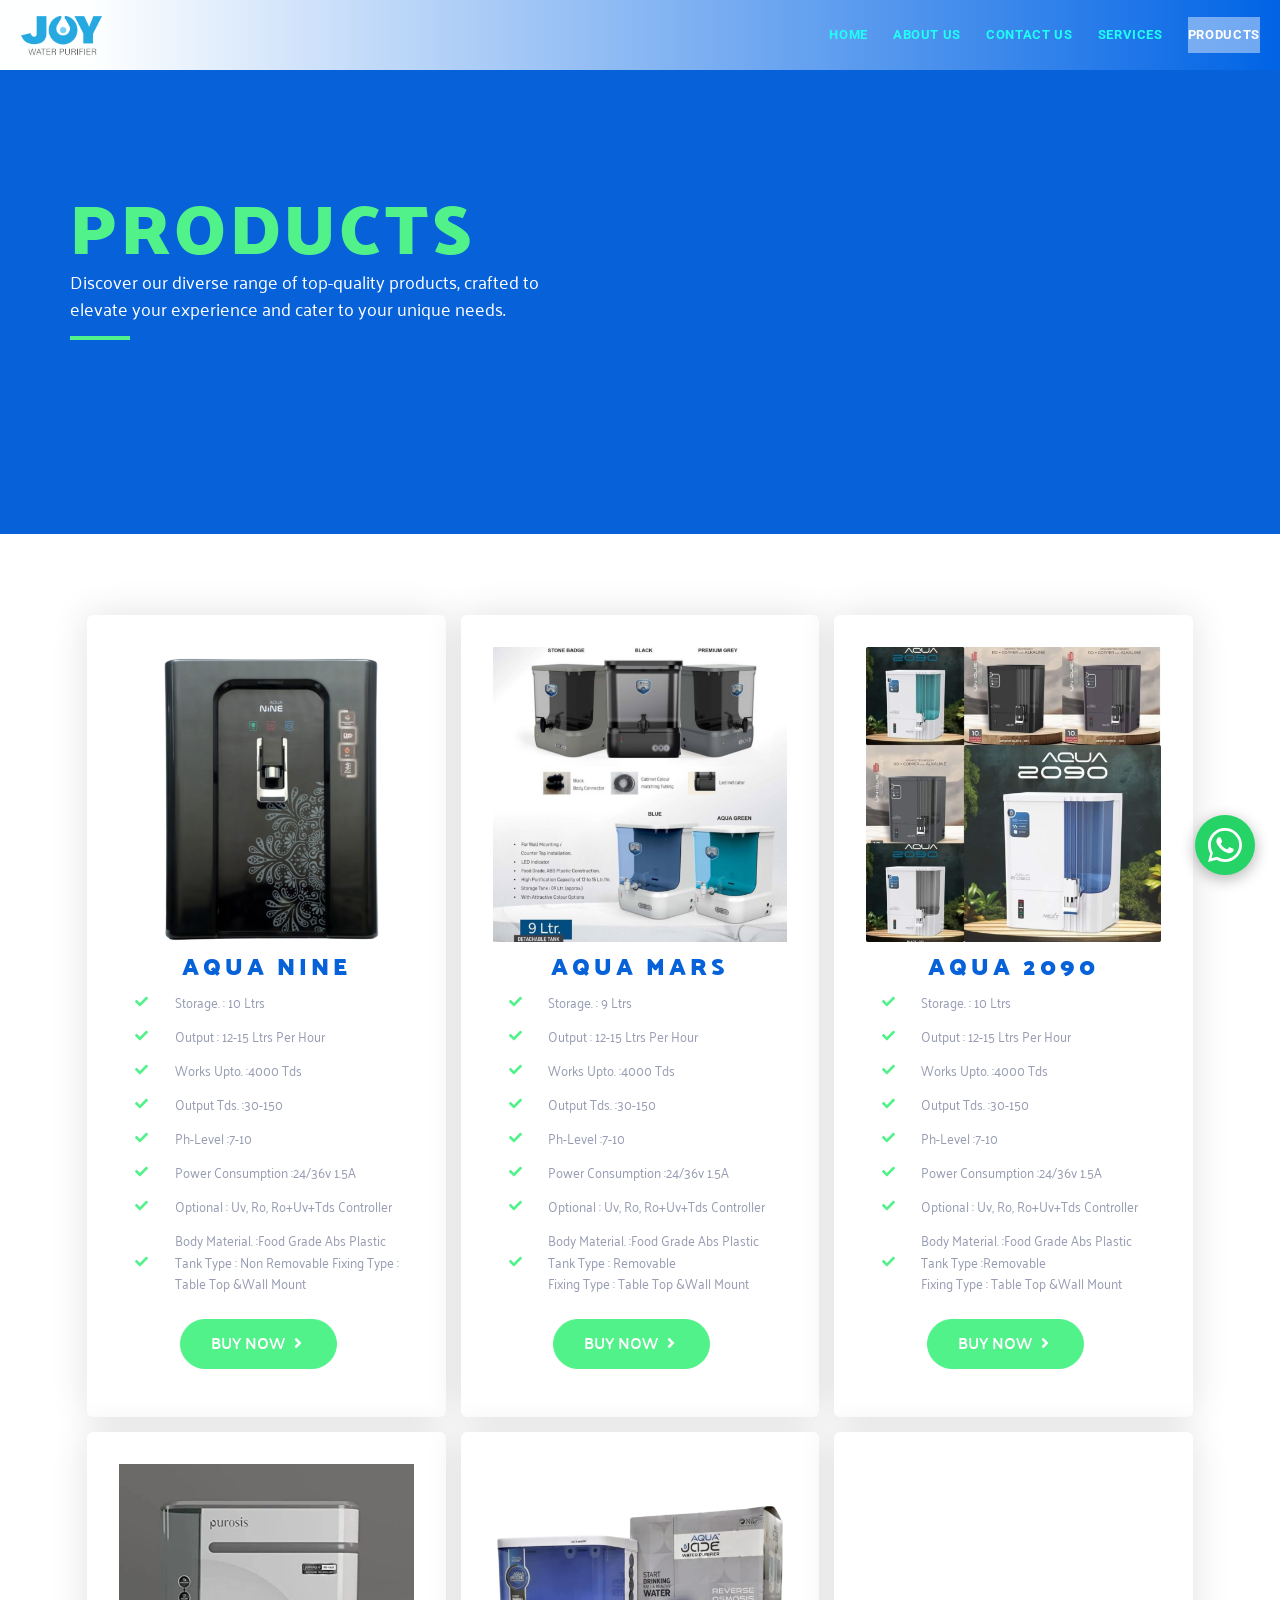
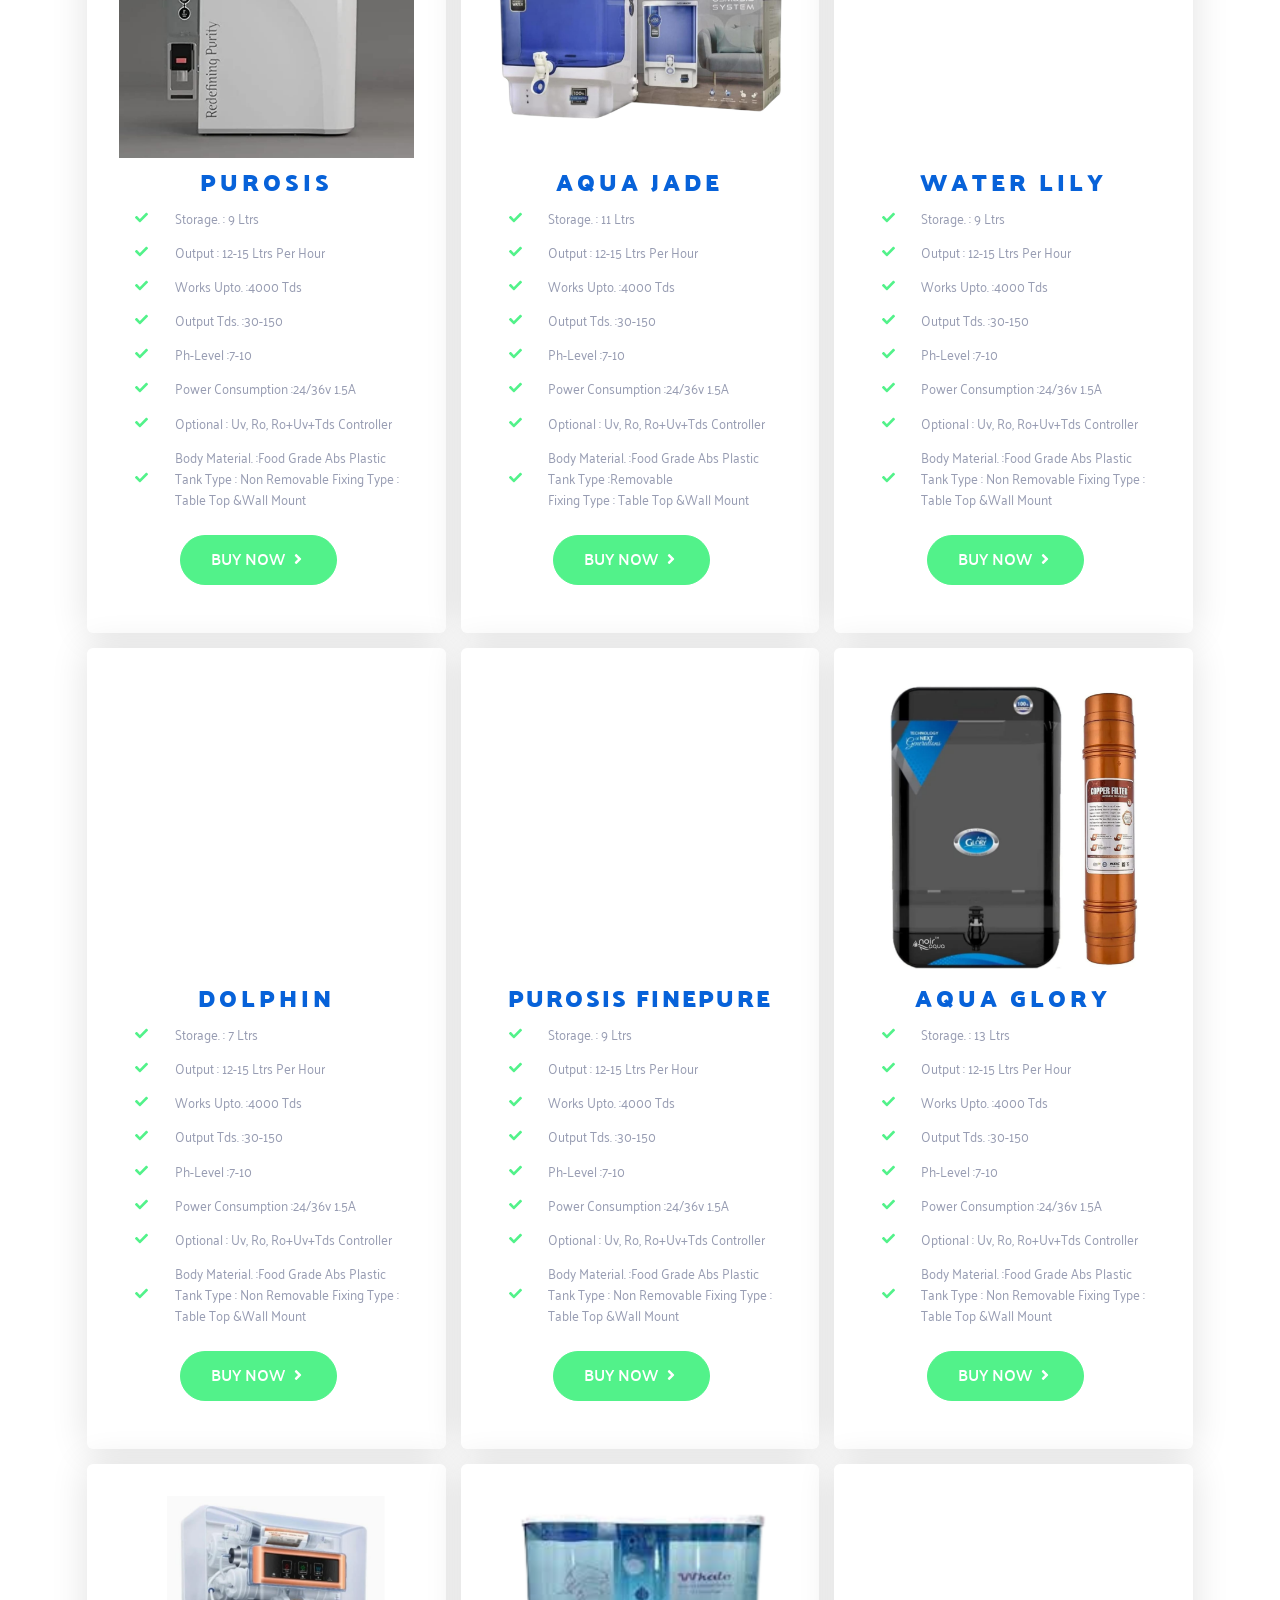
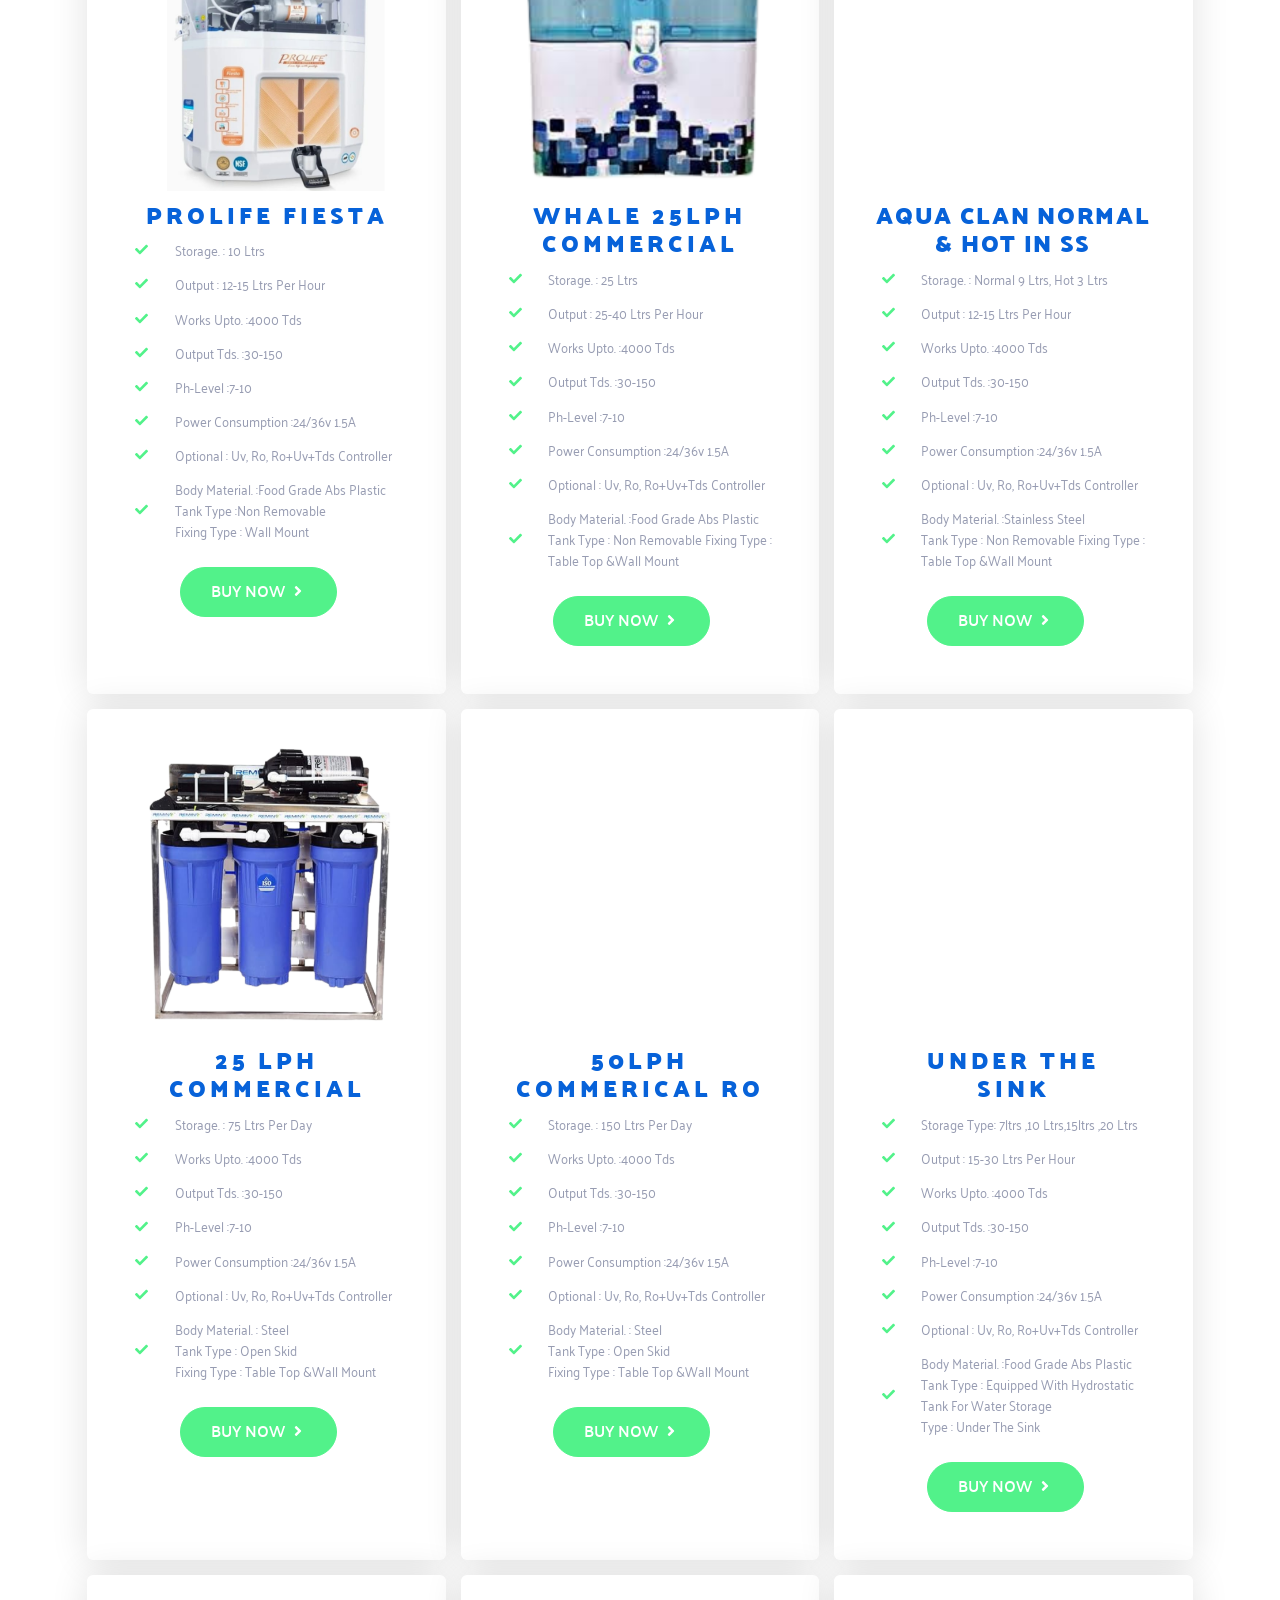
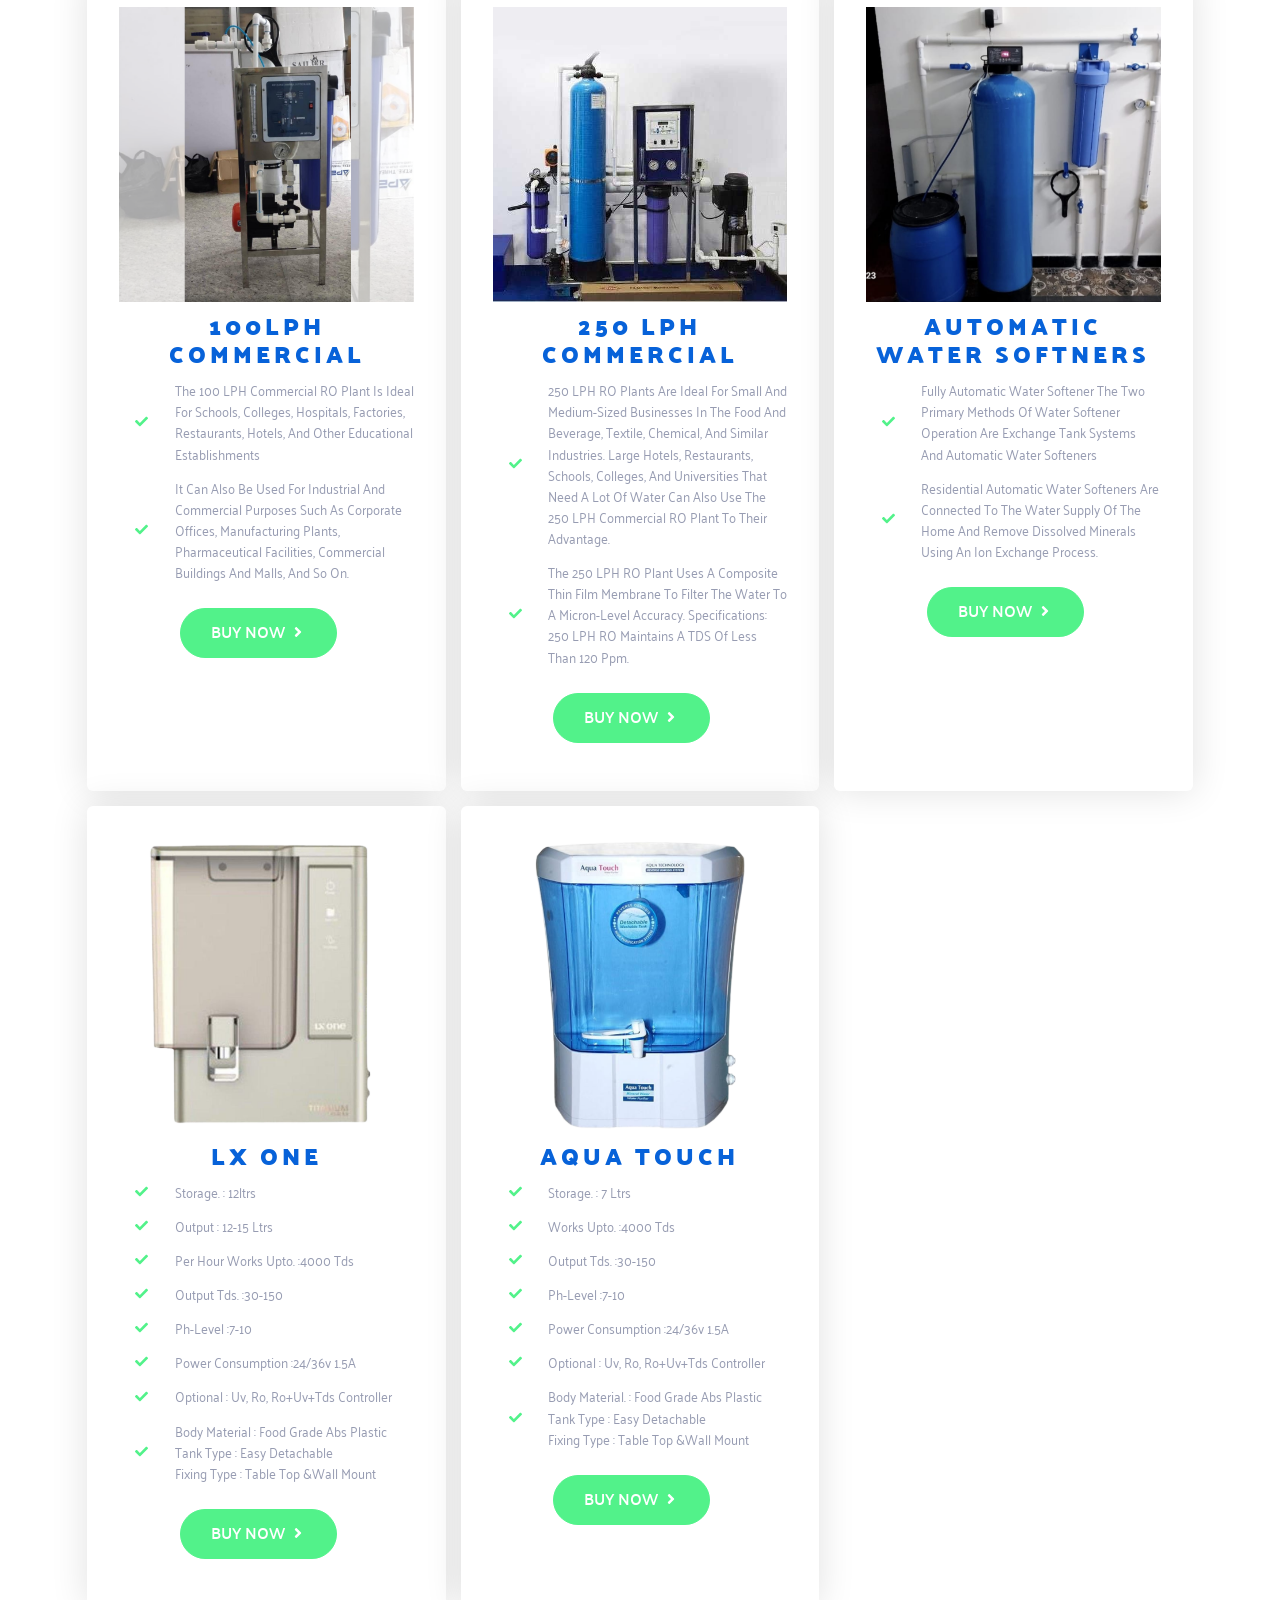
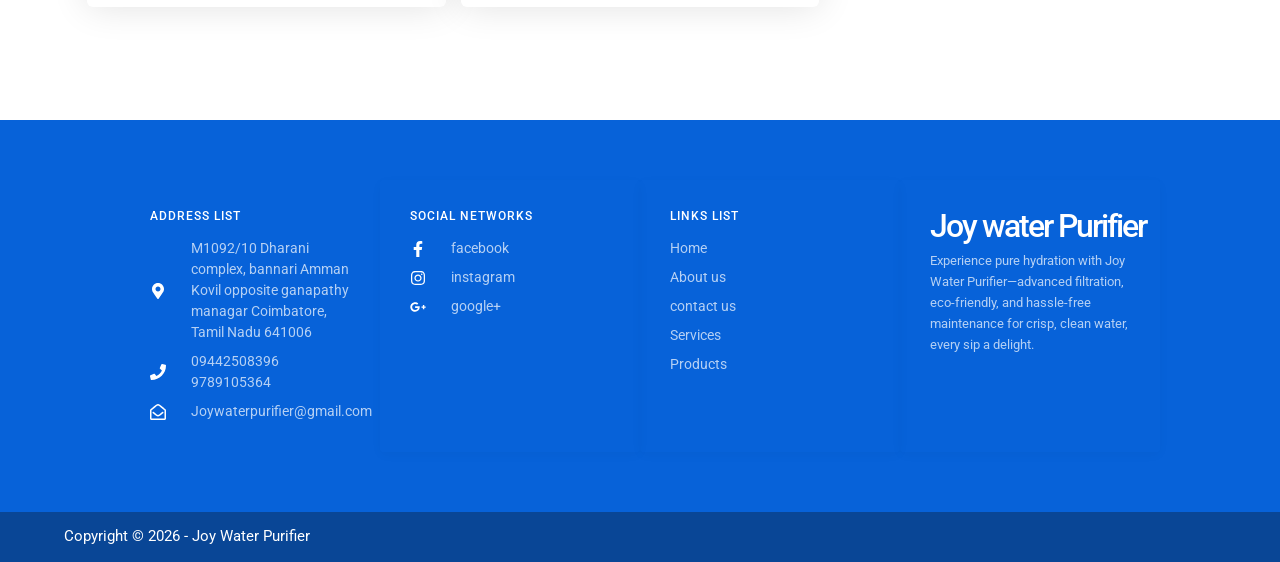
<file: products.html>
<!doctype html>
<html lang="en-US">
<head>
	
	<meta charset="UTF-8">
	<meta name="viewport" content="width=device-width, initial-scale=1, maximum-scale=5, viewport-fit=cover">
	<link rel="profile" href="https://gmpg.org/xfn/11">

	<title>Products &#8211; Joywaterpurifier</title>
<meta name='robots' content='max-image-preview:large' />
	
	<link rel="alternate" type="application/rss+xml" title="Joywaterpurifier &raquo; Feed" href="https://joywaterpurifier.com/feed/" />
<link rel="alternate" type="application/rss+xml" title="Joywaterpurifier &raquo; Comments Feed" href="https://joywaterpurifier.com/comments/feed/" />
 






















<link rel="preconnect" href="https://fonts.gstatic.com/" crossorigin>


<meta name="generator" content="WordPress 6.7.10" />
<link rel="canonical" href="products.html" />
<link rel='shortlink' href='https://joywaterpurifier.com/?p=431' />


<noscript></noscript>

<meta name="generator" content="Elementor 3.26.3; features: e_font_icon_svg, additional_custom_breakpoints; settings: css_print_method-external, google_font-enabled, font_display-swap">
			
					
			
    <link rel="preconnect" href="https://fonts.googleapis.com">
    <link rel="preconnect" href="https://fonts.gstatic.com" crossorigin>
    <link href="https://fonts.googleapis.com/css2?family=Palanquin:wght@400;500;600;700&family=Palanquin+Dark:wght@400;600;700&family=Roboto+Slab:wght@300;400;500;600;700&family=Roboto:ital,wght@0,300;0,400;0,500;0,700;0,900;1,400&display=swap" rel="stylesheet">
    <link rel="stylesheet" href="css/style.css">
    <link rel="stylesheet" href="css/responsive.css">
</head>


<body class="page-template page-template-elementor_header_footer page page-id-431 wp-custom-logo wp-embed-responsive elementor-default elementor-template-full-width elementor-kit-10 elementor-page elementor-page-431" data-link="type-2" data-prefix="single_page" data-header="type-1" data-footer="type-1" itemscope="itemscope" itemtype="https://schema.org/WebPage" >

<a class="skip-link show-on-focus" href="#main">
	Skip to content</a>

<div class="ct-drawer-canvas" data-location="start" ><div id="offcanvas" class="ct-panel ct-header" data-behaviour="right-side" ><div class="ct-panel-inner">
		<div class="ct-panel-actions">
			
			<button class="ct-toggle-close" data-type="type-1" aria-label="Close drawer">
				<svg class="ct-icon" width="12" height="12" viewBox="0 0 15 15"><path d="M1 15a1 1 0 01-.71-.29 1 1 0 010-1.41l5.8-5.8-5.8-5.8A1 1 0 011.7.29l5.8 5.8 5.8-5.8a1 1 0 011.41 1.41l-5.8 5.8 5.8 5.8a1 1 0 01-1.41 1.41l-5.8-5.8-5.8 5.8A1 1 0 011 15z"/></svg>
			</button>
		</div>
		<div class="ct-panel-content" data-device="desktop" ><div class="ct-panel-content-inner"></div></div><div class="ct-panel-content" data-device="mobile" ><div class="ct-panel-content-inner">
<nav
	class="mobile-menu"
	data-id="mobile-menu" data-interaction="click" data-toggle-type="type-1" 	aria-label="Off Canvas Menu">
	<ul id="menu-primary-1" role="menubar"><li class="menu-item menu-item-type-post_type menu-item-object-page menu-item-home menu-item-381" role="none"><a href="index.html" class="ct-menu-link" role="menuitem">Home</a></li>
<li class="menu-item menu-item-type-post_type menu-item-object-page menu-item-382" role="none"><a href="about-us.html" class="ct-menu-link" role="menuitem">About us</a></li>
<li class="menu-item menu-item-type-post_type menu-item-object-page menu-item-383" role="none"><a href="contact-us.html" class="ct-menu-link" role="menuitem">Contact us</a></li>
<li class="menu-item menu-item-type-post_type menu-item-object-page menu-item-384" role="none"><a href="services.html" class="ct-menu-link" role="menuitem">Services</a></li>
<li class="menu-item menu-item-type-post_type menu-item-object-page current-menu-item page_item page-item-431 current_page_item menu-item-559" role="none"><a href="products.html" aria-current="page" class="ct-menu-link" role="menuitem">Products</a></li>
</ul></nav>

</div></div></div></div></div>
<div id="main-container">
	<header id="header" class="ct-header" data-id="type-1" itemscope="" itemtype="https://schema.org/WPHeader" ><div data-device="desktop" ><div data-row="middle" data-column-set="2" ><div class="ct-container" ><div data-column="start" data-placements="1" ><div data-items="primary" >
<div	class="site-branding"
	data-id="logo" 		itemscope="itemscope" itemtype="https://schema.org/Organization" >

			<a href="index.html" class="site-logo-container" rel="home" itemprop="url" ><img fetchpriority="high" width="500" height="300" src="images/20231230_145153_0000.png" class="default-logo" alt="Joywaterpurifier" itemprop="logo" decoding="async"  sizes="(max-width: 500px) 100vw, 500px" /></a>	
	</div>

</div></div><div data-column="end" data-placements="1" ><div data-items="primary" >
<nav
	id="header-menu-1"
	class="header-menu-1"
	data-id="menu" data-interaction="hover" 	data-menu="type-3"
	data-dropdown="type-1:simple"		data-responsive="no"	itemscope="" itemtype="https://schema.org/SiteNavigationElement" 	aria-label="Header Menu">

	<ul id="menu-primary" class="menu" role="menubar"><li id="menu-item-381" class="menu-item menu-item-type-post_type menu-item-object-page menu-item-home menu-item-381" role="none"><a href="index.html" class="ct-menu-link" role="menuitem">Home</a></li>
<li id="menu-item-382" class="menu-item menu-item-type-post_type menu-item-object-page menu-item-382" role="none"><a href="about-us.html" class="ct-menu-link" role="menuitem">About us</a></li>
<li id="menu-item-383" class="menu-item menu-item-type-post_type menu-item-object-page menu-item-383" role="none"><a href="contact-us.html" class="ct-menu-link" role="menuitem">Contact us</a></li>
<li id="menu-item-384" class="menu-item menu-item-type-post_type menu-item-object-page menu-item-384" role="none"><a href="services.html" class="ct-menu-link" role="menuitem">Services</a></li>
<li id="menu-item-559" class="menu-item menu-item-type-post_type menu-item-object-page current-menu-item page_item page-item-431 current_page_item menu-item-559" role="none"><a href="products.html" aria-current="page" class="ct-menu-link" role="menuitem">Products</a></li>
</ul></nav>

</div></div></div></div></div><div data-device="mobile" ><div data-row="middle" data-column-set="2" ><div class="ct-container" ><div data-column="start" data-placements="1" ><div data-items="primary" >
<div	class="site-branding"
	data-id="logo" 		>

			<a href="index.html" class="site-logo-container" rel="home" itemprop="url" ><img fetchpriority="high" width="500" height="300" src="images/20231230_145153_0000.png" class="default-logo" alt="Joywaterpurifier" itemprop="logo" decoding="async"  sizes="(max-width: 500px) 100vw, 500px" /></a>	
	</div>

</div></div><div data-column="end" data-placements="1" ><div data-items="primary" >
<button
	data-toggle-panel="#offcanvas"
	class="ct-header-trigger ct-toggle "
	data-design="simple"
	data-label="right"
	aria-label="Menu"
	data-id="trigger" >

	<span class="ct-label ct-hidden-sm ct-hidden-md ct-hidden-lg">Menu</span>

	<svg
		class="ct-icon"
		width="18" height="14" viewBox="0 0 18 14"
		aria-hidden="true"
		data-type="type-1">

		<rect y="0.00" width="18" height="1.7" rx="1"/>
		<rect y="6.15" width="18" height="1.7" rx="1"/>
		<rect y="12.3" width="18" height="1.7" rx="1"/>
	</svg>
</button>
</div></div></div></div></div></header>
	<main id="main" class="site-main hfeed" >

				<div data-elementor-type="wp-page" data-elementor-id="431" class="elementor elementor-431">
						<section class="elementor-section elementor-top-section elementor-element elementor-element-38004bb6 elementor-section-height-min-height elementor-section-boxed elementor-section-height-default elementor-section-items-middle" data-id="38004bb6" data-element_type="section" data-settings="{&quot;background_background&quot;:&quot;classic&quot;}">
							<div class="elementor-background-overlay"></div>
							<div class="elementor-container elementor-column-gap-no">
					<div class="elementor-column elementor-col-50 elementor-top-column elementor-element elementor-element-62fd788d" data-id="62fd788d" data-element_type="column">
			<div class="elementor-widget-wrap elementor-element-populated">
						<div class="elementor-element elementor-element-4e469e91 elementor-invisible elementor-widget elementor-widget-heading" data-id="4e469e91" data-element_type="widget" data-settings="{&quot;_animation&quot;:&quot;fadeIn&quot;}" data-widget_type="heading.default">
				<div class="elementor-widget-container">
					<h1 class="elementor-heading-title elementor-size-default">Products</h1>				</div>
				</div>
				<div class="elementor-element elementor-element-45af45a1 elementor-widget elementor-widget-text-editor" data-id="45af45a1" data-element_type="widget" data-widget_type="text-editor.default">
				<div class="elementor-widget-container">
									<p>Discover our diverse range of top-quality products, crafted to elevate your experience and cater to your unique needs.</p>								</div>
				</div>
				<div class="elementor-element elementor-element-d3de378 elementor-widget-divider--view-line elementor-widget elementor-widget-divider" data-id="d3de378" data-element_type="widget" data-widget_type="divider.default">
				<div class="elementor-widget-container">
							<div class="elementor-divider">
			<span class="elementor-divider-separator">
						</span>
		</div>
						</div>
				</div>
					</div>
		</div>
				<div class="elementor-column elementor-col-50 elementor-top-column elementor-element elementor-element-1491294d" data-id="1491294d" data-element_type="column">
			<div class="elementor-widget-wrap elementor-element-populated">
						<div class="elementor-element elementor-element-18ee7a37 elementor-view-default elementor-invisible elementor-widget elementor-widget-icon" data-id="18ee7a37" data-element_type="widget" data-settings="{&quot;_animation&quot;:&quot;fadeInLeft&quot;}" data-widget_type="icon.default">
				<div class="elementor-widget-container">
							<div class="elementor-icon-wrapper">
			<div class="elementor-icon">
							<i class="fa fa-angle-down" aria-hidden="true"></i>
						</div>
		</div>
						</div>
				</div>
					</div>
		</div>
					</div>
		</section>
				<section class="elementor-section elementor-top-section elementor-element elementor-element-58a9e7ff elementor-section-boxed elementor-section-height-default elementor-section-height-default" data-id="58a9e7ff" data-element_type="section" data-settings="{&quot;background_background&quot;:&quot;classic&quot;}">
						<div class="elementor-container elementor-column-gap-default">
					<div class="elementor-column elementor-col-100 elementor-top-column elementor-element elementor-element-46c0d9d9" data-id="46c0d9d9" data-element_type="column">
			<div class="elementor-widget-wrap elementor-element-populated">
						<section class="elementor-section elementor-inner-section elementor-element elementor-element-780f6ba3 elementor-section-boxed elementor-section-height-default elementor-section-height-default" data-id="780f6ba3" data-element_type="section">
						<div class="elementor-container elementor-column-gap-default">
					<div class="elementor-column elementor-col-33 elementor-inner-column elementor-element elementor-element-59974a41" data-id="59974a41" data-element_type="column" data-settings="{&quot;background_background&quot;:&quot;classic&quot;}">
			<div class="elementor-widget-wrap elementor-element-populated">
						<div class="elementor-element elementor-element-0fca8a1 elementor-widget elementor-widget-image" data-id="0fca8a1" data-element_type="widget" data-widget_type="image.default">
				<div class="elementor-widget-container">
															<img decoding="async" width="1024" height="1024" src="images/2-1024x1024.png" class="attachment-large size-large wp-image-585" alt=""  sizes="(max-width: 1024px) 100vw, 1024px" />															</div>
				</div>
				<div class="elementor-element elementor-element-249c0987 elementor-invisible elementor-widget elementor-widget-heading" data-id="249c0987" data-element_type="widget" data-settings="{&quot;_animation&quot;:&quot;fadeIn&quot;}" data-widget_type="heading.default">
				<div class="elementor-widget-container">
					<h3 class="elementor-heading-title elementor-size-default"><a href="#tech">Aqua nine</a></h3>				</div>
				</div>
				<div class="elementor-element elementor-element-2bac6b6c elementor-icon-list--layout-traditional elementor-list-item-link-full_width elementor-widget elementor-widget-icon-list" data-id="2bac6b6c" data-element_type="widget" data-widget_type="icon-list.default">
				<div class="elementor-widget-container">
							<ul class="elementor-icon-list-items">
							<li class="elementor-icon-list-item">
											<span class="elementor-icon-list-icon">
							<svg aria-hidden="true" class="e-font-icon-svg e-fas-check" viewBox="0 0 512 512" xmlns="http://www.w3.org/2000/svg"><path d="M173.898 439.404l-166.4-166.4c-9.997-9.997-9.997-26.206 0-36.204l36.203-36.204c9.997-9.998 26.207-9.998 36.204 0L192 312.69 432.095 72.596c9.997-9.997 26.207-9.997 36.204 0l36.203 36.204c9.997 9.997 9.997 26.206 0 36.204l-294.4 294.401c-9.998 9.997-26.207 9.997-36.204-.001z"></path></svg>						</span>
										<span class="elementor-icon-list-text">Storage. : 10 ltrs</span>
									</li>
								<li class="elementor-icon-list-item">
											<span class="elementor-icon-list-icon">
							<svg aria-hidden="true" class="e-font-icon-svg e-fas-check" viewBox="0 0 512 512" xmlns="http://www.w3.org/2000/svg"><path d="M173.898 439.404l-166.4-166.4c-9.997-9.997-9.997-26.206 0-36.204l36.203-36.204c9.997-9.998 26.207-9.998 36.204 0L192 312.69 432.095 72.596c9.997-9.997 26.207-9.997 36.204 0l36.203 36.204c9.997 9.997 9.997 26.206 0 36.204l-294.4 294.401c-9.998 9.997-26.207 9.997-36.204-.001z"></path></svg>						</span>
										<span class="elementor-icon-list-text">Output : 12-15 Ltrs per hour</span>
									</li>
								<li class="elementor-icon-list-item">
											<span class="elementor-icon-list-icon">
							<svg aria-hidden="true" class="e-font-icon-svg e-fas-check" viewBox="0 0 512 512" xmlns="http://www.w3.org/2000/svg"><path d="M173.898 439.404l-166.4-166.4c-9.997-9.997-9.997-26.206 0-36.204l36.203-36.204c9.997-9.998 26.207-9.998 36.204 0L192 312.69 432.095 72.596c9.997-9.997 26.207-9.997 36.204 0l36.203 36.204c9.997 9.997 9.997 26.206 0 36.204l-294.4 294.401c-9.998 9.997-26.207 9.997-36.204-.001z"></path></svg>						</span>
										<span class="elementor-icon-list-text">Works upto. :4000 tds</span>
									</li>
								<li class="elementor-icon-list-item">
											<span class="elementor-icon-list-icon">
							<svg aria-hidden="true" class="e-font-icon-svg e-fas-check" viewBox="0 0 512 512" xmlns="http://www.w3.org/2000/svg"><path d="M173.898 439.404l-166.4-166.4c-9.997-9.997-9.997-26.206 0-36.204l36.203-36.204c9.997-9.998 26.207-9.998 36.204 0L192 312.69 432.095 72.596c9.997-9.997 26.207-9.997 36.204 0l36.203 36.204c9.997 9.997 9.997 26.206 0 36.204l-294.4 294.401c-9.998 9.997-26.207 9.997-36.204-.001z"></path></svg>						</span>
										<span class="elementor-icon-list-text">Output tds. :30-150</span>
									</li>
								<li class="elementor-icon-list-item">
											<span class="elementor-icon-list-icon">
							<svg aria-hidden="true" class="e-font-icon-svg e-fas-check" viewBox="0 0 512 512" xmlns="http://www.w3.org/2000/svg"><path d="M173.898 439.404l-166.4-166.4c-9.997-9.997-9.997-26.206 0-36.204l36.203-36.204c9.997-9.998 26.207-9.998 36.204 0L192 312.69 432.095 72.596c9.997-9.997 26.207-9.997 36.204 0l36.203 36.204c9.997 9.997 9.997 26.206 0 36.204l-294.4 294.401c-9.998 9.997-26.207 9.997-36.204-.001z"></path></svg>						</span>
										<span class="elementor-icon-list-text">Ph-level :7-10</span>
									</li>
								<li class="elementor-icon-list-item">
											<span class="elementor-icon-list-icon">
							<svg aria-hidden="true" class="e-font-icon-svg e-fas-check" viewBox="0 0 512 512" xmlns="http://www.w3.org/2000/svg"><path d="M173.898 439.404l-166.4-166.4c-9.997-9.997-9.997-26.206 0-36.204l36.203-36.204c9.997-9.998 26.207-9.998 36.204 0L192 312.69 432.095 72.596c9.997-9.997 26.207-9.997 36.204 0l36.203 36.204c9.997 9.997 9.997 26.206 0 36.204l-294.4 294.401c-9.998 9.997-26.207 9.997-36.204-.001z"></path></svg>						</span>
										<span class="elementor-icon-list-text">Power consumption :24/36v 1.5A</span>
									</li>
								<li class="elementor-icon-list-item">
											<span class="elementor-icon-list-icon">
							<svg aria-hidden="true" class="e-font-icon-svg e-fas-check" viewBox="0 0 512 512" xmlns="http://www.w3.org/2000/svg"><path d="M173.898 439.404l-166.4-166.4c-9.997-9.997-9.997-26.206 0-36.204l36.203-36.204c9.997-9.998 26.207-9.998 36.204 0L192 312.69 432.095 72.596c9.997-9.997 26.207-9.997 36.204 0l36.203 36.204c9.997 9.997 9.997 26.206 0 36.204l-294.4 294.401c-9.998 9.997-26.207 9.997-36.204-.001z"></path></svg>						</span>
										<span class="elementor-icon-list-text">Optional : uv, ro, ro+uv+tds controller</span>
									</li>
								<li class="elementor-icon-list-item">
											<span class="elementor-icon-list-icon">
							<svg aria-hidden="true" class="e-font-icon-svg e-fas-check" viewBox="0 0 512 512" xmlns="http://www.w3.org/2000/svg"><path d="M173.898 439.404l-166.4-166.4c-9.997-9.997-9.997-26.206 0-36.204l36.203-36.204c9.997-9.998 26.207-9.998 36.204 0L192 312.69 432.095 72.596c9.997-9.997 26.207-9.997 36.204 0l36.203 36.204c9.997 9.997 9.997 26.206 0 36.204l-294.4 294.401c-9.998 9.997-26.207 9.997-36.204-.001z"></path></svg>						</span>
										<span class="elementor-icon-list-text">Body material. :food grade abs plastic Tank type : non removable Fixing type : table top &wall mount</span>
									</li>
						</ul>
						</div>
				</div>
				<div class="elementor-element elementor-element-4ad1988d elementor-mobile-align-justify elementor-align-center elementor-widget-mobile__width-inherit elementor-widget elementor-widget-button" data-id="4ad1988d" data-element_type="widget" data-widget_type="button.default">
				<div class="elementor-widget-container">
									<div class="elementor-button-wrapper">
					<a class="elementor-button elementor-button-link elementor-size-md elementor-animation-bob" href="contact-us.html">
						<span class="elementor-button-content-wrapper">
						<span class="elementor-button-icon">
				<svg aria-hidden="true" class="e-font-icon-svg e-fas-angle-right" viewBox="0 0 256 512" xmlns="http://www.w3.org/2000/svg"><path d="M224.3 273l-136 136c-9.4 9.4-24.6 9.4-33.9 0l-22.6-22.6c-9.4-9.4-9.4-24.6 0-33.9l96.4-96.4-96.4-96.4c-9.4-9.4-9.4-24.6 0-33.9L54.3 103c9.4-9.4 24.6-9.4 33.9 0l136 136c9.5 9.4 9.5 24.6.1 34z"></path></svg>			</span>
									<span class="elementor-button-text">buy now</span>
					</span>
					</a>
				</div>
								</div>
				</div>
					</div>
		</div>
				<div class="elementor-column elementor-col-33 elementor-inner-column elementor-element elementor-element-dd09e45" data-id="dd09e45" data-element_type="column" data-settings="{&quot;background_background&quot;:&quot;classic&quot;}">
			<div class="elementor-widget-wrap elementor-element-populated">
						<div class="elementor-element elementor-element-5b5e1ee elementor-widget elementor-widget-image" data-id="5b5e1ee" data-element_type="widget" data-widget_type="image.default">
				<div class="elementor-widget-container">
															<img decoding="async" width="1024" height="1024" src="images/Untitled-design-29-1024x1024.png" class="attachment-large size-large wp-image-741" alt=""  sizes="(max-width: 1024px) 100vw, 1024px" />															</div>
				</div>
				<div class="elementor-element elementor-element-3eec357 elementor-invisible elementor-widget elementor-widget-heading" data-id="3eec357" data-element_type="widget" data-settings="{&quot;_animation&quot;:&quot;fadeIn&quot;}" data-widget_type="heading.default">
				<div class="elementor-widget-container">
					<h3 class="elementor-heading-title elementor-size-default"><a href="#tech">aqua mars</a></h3>				</div>
				</div>
				<div class="elementor-element elementor-element-5c35c47 elementor-icon-list--layout-traditional elementor-list-item-link-full_width elementor-widget elementor-widget-icon-list" data-id="5c35c47" data-element_type="widget" data-widget_type="icon-list.default">
				<div class="elementor-widget-container">
							<ul class="elementor-icon-list-items">
							<li class="elementor-icon-list-item">
											<span class="elementor-icon-list-icon">
							<svg aria-hidden="true" class="e-font-icon-svg e-fas-check" viewBox="0 0 512 512" xmlns="http://www.w3.org/2000/svg"><path d="M173.898 439.404l-166.4-166.4c-9.997-9.997-9.997-26.206 0-36.204l36.203-36.204c9.997-9.998 26.207-9.998 36.204 0L192 312.69 432.095 72.596c9.997-9.997 26.207-9.997 36.204 0l36.203 36.204c9.997 9.997 9.997 26.206 0 36.204l-294.4 294.401c-9.998 9.997-26.207 9.997-36.204-.001z"></path></svg>						</span>
										<span class="elementor-icon-list-text">Storage. : 9 ltrs</span>
									</li>
								<li class="elementor-icon-list-item">
											<span class="elementor-icon-list-icon">
							<svg aria-hidden="true" class="e-font-icon-svg e-fas-check" viewBox="0 0 512 512" xmlns="http://www.w3.org/2000/svg"><path d="M173.898 439.404l-166.4-166.4c-9.997-9.997-9.997-26.206 0-36.204l36.203-36.204c9.997-9.998 26.207-9.998 36.204 0L192 312.69 432.095 72.596c9.997-9.997 26.207-9.997 36.204 0l36.203 36.204c9.997 9.997 9.997 26.206 0 36.204l-294.4 294.401c-9.998 9.997-26.207 9.997-36.204-.001z"></path></svg>						</span>
										<span class="elementor-icon-list-text">Output : 12-15 Ltrs per hour</span>
									</li>
								<li class="elementor-icon-list-item">
											<span class="elementor-icon-list-icon">
							<svg aria-hidden="true" class="e-font-icon-svg e-fas-check" viewBox="0 0 512 512" xmlns="http://www.w3.org/2000/svg"><path d="M173.898 439.404l-166.4-166.4c-9.997-9.997-9.997-26.206 0-36.204l36.203-36.204c9.997-9.998 26.207-9.998 36.204 0L192 312.69 432.095 72.596c9.997-9.997 26.207-9.997 36.204 0l36.203 36.204c9.997 9.997 9.997 26.206 0 36.204l-294.4 294.401c-9.998 9.997-26.207 9.997-36.204-.001z"></path></svg>						</span>
										<span class="elementor-icon-list-text">Works upto. :4000 tds</span>
									</li>
								<li class="elementor-icon-list-item">
											<span class="elementor-icon-list-icon">
							<svg aria-hidden="true" class="e-font-icon-svg e-fas-check" viewBox="0 0 512 512" xmlns="http://www.w3.org/2000/svg"><path d="M173.898 439.404l-166.4-166.4c-9.997-9.997-9.997-26.206 0-36.204l36.203-36.204c9.997-9.998 26.207-9.998 36.204 0L192 312.69 432.095 72.596c9.997-9.997 26.207-9.997 36.204 0l36.203 36.204c9.997 9.997 9.997 26.206 0 36.204l-294.4 294.401c-9.998 9.997-26.207 9.997-36.204-.001z"></path></svg>						</span>
										<span class="elementor-icon-list-text">Output tds. :30-150</span>
									</li>
								<li class="elementor-icon-list-item">
											<span class="elementor-icon-list-icon">
							<svg aria-hidden="true" class="e-font-icon-svg e-fas-check" viewBox="0 0 512 512" xmlns="http://www.w3.org/2000/svg"><path d="M173.898 439.404l-166.4-166.4c-9.997-9.997-9.997-26.206 0-36.204l36.203-36.204c9.997-9.998 26.207-9.998 36.204 0L192 312.69 432.095 72.596c9.997-9.997 26.207-9.997 36.204 0l36.203 36.204c9.997 9.997 9.997 26.206 0 36.204l-294.4 294.401c-9.998 9.997-26.207 9.997-36.204-.001z"></path></svg>						</span>
										<span class="elementor-icon-list-text">Ph-level :7-10</span>
									</li>
								<li class="elementor-icon-list-item">
											<span class="elementor-icon-list-icon">
							<svg aria-hidden="true" class="e-font-icon-svg e-fas-check" viewBox="0 0 512 512" xmlns="http://www.w3.org/2000/svg"><path d="M173.898 439.404l-166.4-166.4c-9.997-9.997-9.997-26.206 0-36.204l36.203-36.204c9.997-9.998 26.207-9.998 36.204 0L192 312.69 432.095 72.596c9.997-9.997 26.207-9.997 36.204 0l36.203 36.204c9.997 9.997 9.997 26.206 0 36.204l-294.4 294.401c-9.998 9.997-26.207 9.997-36.204-.001z"></path></svg>						</span>
										<span class="elementor-icon-list-text">Power consumption :24/36v 1.5A</span>
									</li>
								<li class="elementor-icon-list-item">
											<span class="elementor-icon-list-icon">
							<svg aria-hidden="true" class="e-font-icon-svg e-fas-check" viewBox="0 0 512 512" xmlns="http://www.w3.org/2000/svg"><path d="M173.898 439.404l-166.4-166.4c-9.997-9.997-9.997-26.206 0-36.204l36.203-36.204c9.997-9.998 26.207-9.998 36.204 0L192 312.69 432.095 72.596c9.997-9.997 26.207-9.997 36.204 0l36.203 36.204c9.997 9.997 9.997 26.206 0 36.204l-294.4 294.401c-9.998 9.997-26.207 9.997-36.204-.001z"></path></svg>						</span>
										<span class="elementor-icon-list-text">Optional : uv, ro, ro+uv+tds controller</span>
									</li>
								<li class="elementor-icon-list-item">
											<span class="elementor-icon-list-icon">
							<svg aria-hidden="true" class="e-font-icon-svg e-fas-check" viewBox="0 0 512 512" xmlns="http://www.w3.org/2000/svg"><path d="M173.898 439.404l-166.4-166.4c-9.997-9.997-9.997-26.206 0-36.204l36.203-36.204c9.997-9.998 26.207-9.998 36.204 0L192 312.69 432.095 72.596c9.997-9.997 26.207-9.997 36.204 0l36.203 36.204c9.997 9.997 9.997 26.206 0 36.204l-294.4 294.401c-9.998 9.997-26.207 9.997-36.204-.001z"></path></svg>						</span>
										<span class="elementor-icon-list-text">Body material. :food grade abs plastic Tank type : removable <br>Fixing type : table top &amp;wall mount</span>
									</li>
						</ul>
						</div>
				</div>
				<div class="elementor-element elementor-element-c14dfd1 elementor-mobile-align-justify elementor-align-center elementor-widget-mobile__width-inherit elementor-widget elementor-widget-button" data-id="c14dfd1" data-element_type="widget" data-widget_type="button.default">
				<div class="elementor-widget-container">
									<div class="elementor-button-wrapper">
					<a class="elementor-button elementor-button-link elementor-size-md elementor-animation-bob" href="contact-us.html">
						<span class="elementor-button-content-wrapper">
						<span class="elementor-button-icon">
				<svg aria-hidden="true" class="e-font-icon-svg e-fas-angle-right" viewBox="0 0 256 512" xmlns="http://www.w3.org/2000/svg"><path d="M224.3 273l-136 136c-9.4 9.4-24.6 9.4-33.9 0l-22.6-22.6c-9.4-9.4-9.4-24.6 0-33.9l96.4-96.4-96.4-96.4c-9.4-9.4-9.4-24.6 0-33.9L54.3 103c9.4-9.4 24.6-9.4 33.9 0l136 136c9.5 9.4 9.5 24.6.1 34z"></path></svg>			</span>
									<span class="elementor-button-text">buy now</span>
					</span>
					</a>
				</div>
								</div>
				</div>
					</div>
		</div>
				<div class="elementor-column elementor-col-33 elementor-inner-column elementor-element elementor-element-e91a3e5" data-id="e91a3e5" data-element_type="column" data-settings="{&quot;background_background&quot;:&quot;classic&quot;}">
			<div class="elementor-widget-wrap elementor-element-populated">
						<div class="elementor-element elementor-element-f90f13f elementor-widget elementor-widget-image" data-id="f90f13f" data-element_type="widget" data-widget_type="image.default">
				<div class="elementor-widget-container">
															<img loading="lazy" decoding="async" width="1024" height="1024" src="images/WhatsApp-Image-2023-12-13-at-3.52.58-PM-1024x1024.jpeg" class="attachment-large size-large wp-image-561" alt=""  sizes="(max-width: 1024px) 100vw, 1024px" />															</div>
				</div>
				<div class="elementor-element elementor-element-d880e19 elementor-invisible elementor-widget elementor-widget-heading" data-id="d880e19" data-element_type="widget" data-settings="{&quot;_animation&quot;:&quot;fadeIn&quot;}" data-widget_type="heading.default">
				<div class="elementor-widget-container">
					<h3 class="elementor-heading-title elementor-size-default"><a href="#tech">aqua 2090</a></h3>				</div>
				</div>
				<div class="elementor-element elementor-element-4b209cd elementor-icon-list--layout-traditional elementor-list-item-link-full_width elementor-widget elementor-widget-icon-list" data-id="4b209cd" data-element_type="widget" data-widget_type="icon-list.default">
				<div class="elementor-widget-container">
							<ul class="elementor-icon-list-items">
							<li class="elementor-icon-list-item">
											<span class="elementor-icon-list-icon">
							<svg aria-hidden="true" class="e-font-icon-svg e-fas-check" viewBox="0 0 512 512" xmlns="http://www.w3.org/2000/svg"><path d="M173.898 439.404l-166.4-166.4c-9.997-9.997-9.997-26.206 0-36.204l36.203-36.204c9.997-9.998 26.207-9.998 36.204 0L192 312.69 432.095 72.596c9.997-9.997 26.207-9.997 36.204 0l36.203 36.204c9.997 9.997 9.997 26.206 0 36.204l-294.4 294.401c-9.998 9.997-26.207 9.997-36.204-.001z"></path></svg>						</span>
										<span class="elementor-icon-list-text">Storage. : 10 ltrs</span>
									</li>
								<li class="elementor-icon-list-item">
											<span class="elementor-icon-list-icon">
							<svg aria-hidden="true" class="e-font-icon-svg e-fas-check" viewBox="0 0 512 512" xmlns="http://www.w3.org/2000/svg"><path d="M173.898 439.404l-166.4-166.4c-9.997-9.997-9.997-26.206 0-36.204l36.203-36.204c9.997-9.998 26.207-9.998 36.204 0L192 312.69 432.095 72.596c9.997-9.997 26.207-9.997 36.204 0l36.203 36.204c9.997 9.997 9.997 26.206 0 36.204l-294.4 294.401c-9.998 9.997-26.207 9.997-36.204-.001z"></path></svg>						</span>
										<span class="elementor-icon-list-text">Output : 12-15 Ltrs per hour</span>
									</li>
								<li class="elementor-icon-list-item">
											<span class="elementor-icon-list-icon">
							<svg aria-hidden="true" class="e-font-icon-svg e-fas-check" viewBox="0 0 512 512" xmlns="http://www.w3.org/2000/svg"><path d="M173.898 439.404l-166.4-166.4c-9.997-9.997-9.997-26.206 0-36.204l36.203-36.204c9.997-9.998 26.207-9.998 36.204 0L192 312.69 432.095 72.596c9.997-9.997 26.207-9.997 36.204 0l36.203 36.204c9.997 9.997 9.997 26.206 0 36.204l-294.4 294.401c-9.998 9.997-26.207 9.997-36.204-.001z"></path></svg>						</span>
										<span class="elementor-icon-list-text">Works upto. :4000 tds</span>
									</li>
								<li class="elementor-icon-list-item">
											<span class="elementor-icon-list-icon">
							<svg aria-hidden="true" class="e-font-icon-svg e-fas-check" viewBox="0 0 512 512" xmlns="http://www.w3.org/2000/svg"><path d="M173.898 439.404l-166.4-166.4c-9.997-9.997-9.997-26.206 0-36.204l36.203-36.204c9.997-9.998 26.207-9.998 36.204 0L192 312.69 432.095 72.596c9.997-9.997 26.207-9.997 36.204 0l36.203 36.204c9.997 9.997 9.997 26.206 0 36.204l-294.4 294.401c-9.998 9.997-26.207 9.997-36.204-.001z"></path></svg>						</span>
										<span class="elementor-icon-list-text">Output tds. :30-150</span>
									</li>
								<li class="elementor-icon-list-item">
											<span class="elementor-icon-list-icon">
							<svg aria-hidden="true" class="e-font-icon-svg e-fas-check" viewBox="0 0 512 512" xmlns="http://www.w3.org/2000/svg"><path d="M173.898 439.404l-166.4-166.4c-9.997-9.997-9.997-26.206 0-36.204l36.203-36.204c9.997-9.998 26.207-9.998 36.204 0L192 312.69 432.095 72.596c9.997-9.997 26.207-9.997 36.204 0l36.203 36.204c9.997 9.997 9.997 26.206 0 36.204l-294.4 294.401c-9.998 9.997-26.207 9.997-36.204-.001z"></path></svg>						</span>
										<span class="elementor-icon-list-text">Ph-level :7-10</span>
									</li>
								<li class="elementor-icon-list-item">
											<span class="elementor-icon-list-icon">
							<svg aria-hidden="true" class="e-font-icon-svg e-fas-check" viewBox="0 0 512 512" xmlns="http://www.w3.org/2000/svg"><path d="M173.898 439.404l-166.4-166.4c-9.997-9.997-9.997-26.206 0-36.204l36.203-36.204c9.997-9.998 26.207-9.998 36.204 0L192 312.69 432.095 72.596c9.997-9.997 26.207-9.997 36.204 0l36.203 36.204c9.997 9.997 9.997 26.206 0 36.204l-294.4 294.401c-9.998 9.997-26.207 9.997-36.204-.001z"></path></svg>						</span>
										<span class="elementor-icon-list-text">Power consumption :24/36v 1.5A</span>
									</li>
								<li class="elementor-icon-list-item">
											<span class="elementor-icon-list-icon">
							<svg aria-hidden="true" class="e-font-icon-svg e-fas-check" viewBox="0 0 512 512" xmlns="http://www.w3.org/2000/svg"><path d="M173.898 439.404l-166.4-166.4c-9.997-9.997-9.997-26.206 0-36.204l36.203-36.204c9.997-9.998 26.207-9.998 36.204 0L192 312.69 432.095 72.596c9.997-9.997 26.207-9.997 36.204 0l36.203 36.204c9.997 9.997 9.997 26.206 0 36.204l-294.4 294.401c-9.998 9.997-26.207 9.997-36.204-.001z"></path></svg>						</span>
										<span class="elementor-icon-list-text">Optional : uv, ro, ro+uv+tds controller</span>
									</li>
								<li class="elementor-icon-list-item">
											<span class="elementor-icon-list-icon">
							<svg aria-hidden="true" class="e-font-icon-svg e-fas-check" viewBox="0 0 512 512" xmlns="http://www.w3.org/2000/svg"><path d="M173.898 439.404l-166.4-166.4c-9.997-9.997-9.997-26.206 0-36.204l36.203-36.204c9.997-9.998 26.207-9.998 36.204 0L192 312.69 432.095 72.596c9.997-9.997 26.207-9.997 36.204 0l36.203 36.204c9.997 9.997 9.997 26.206 0 36.204l-294.4 294.401c-9.998 9.997-26.207 9.997-36.204-.001z"></path></svg>						</span>
										<span class="elementor-icon-list-text">Body material. :food grade abs plastic Tank type :removable<br> Fixing type : table top &amp;wall mount</span>
									</li>
						</ul>
						</div>
				</div>
				<div class="elementor-element elementor-element-2890d87 elementor-mobile-align-justify elementor-align-center elementor-widget-mobile__width-inherit elementor-widget elementor-widget-button" data-id="2890d87" data-element_type="widget" data-widget_type="button.default">
				<div class="elementor-widget-container">
									<div class="elementor-button-wrapper">
					<a class="elementor-button elementor-button-link elementor-size-md elementor-animation-bob" href="contact-us.html">
						<span class="elementor-button-content-wrapper">
						<span class="elementor-button-icon">
				<svg aria-hidden="true" class="e-font-icon-svg e-fas-angle-right" viewBox="0 0 256 512" xmlns="http://www.w3.org/2000/svg"><path d="M224.3 273l-136 136c-9.4 9.4-24.6 9.4-33.9 0l-22.6-22.6c-9.4-9.4-9.4-24.6 0-33.9l96.4-96.4-96.4-96.4c-9.4-9.4-9.4-24.6 0-33.9L54.3 103c9.4-9.4 24.6-9.4 33.9 0l136 136c9.5 9.4 9.5 24.6.1 34z"></path></svg>			</span>
									<span class="elementor-button-text">buy now</span>
					</span>
					</a>
				</div>
								</div>
				</div>
					</div>
		</div>
					</div>
		</section>
				<section class="elementor-section elementor-inner-section elementor-element elementor-element-314d14a elementor-section-boxed elementor-section-height-default elementor-section-height-default" data-id="314d14a" data-element_type="section">
						<div class="elementor-container elementor-column-gap-default">
					<div class="elementor-column elementor-col-33 elementor-inner-column elementor-element elementor-element-b6db985" data-id="b6db985" data-element_type="column" data-settings="{&quot;background_background&quot;:&quot;classic&quot;}">
			<div class="elementor-widget-wrap elementor-element-populated">
						<div class="elementor-element elementor-element-4331938 elementor-widget elementor-widget-image" data-id="4331938" data-element_type="widget" data-widget_type="image.default">
				<div class="elementor-widget-container">
															<img loading="lazy" decoding="async" width="1024" height="1024" src="images/7-1024x1024.png" class="attachment-large size-large wp-image-590" alt=""  sizes="(max-width: 1024px) 100vw, 1024px" />															</div>
				</div>
				<div class="elementor-element elementor-element-539d994 elementor-invisible elementor-widget elementor-widget-heading" data-id="539d994" data-element_type="widget" data-settings="{&quot;_animation&quot;:&quot;fadeIn&quot;}" data-widget_type="heading.default">
				<div class="elementor-widget-container">
					<h3 class="elementor-heading-title elementor-size-default"><a href="#tech">purosis </a></h3>				</div>
				</div>
				<div class="elementor-element elementor-element-5b73a49 elementor-icon-list--layout-traditional elementor-list-item-link-full_width elementor-widget elementor-widget-icon-list" data-id="5b73a49" data-element_type="widget" data-widget_type="icon-list.default">
				<div class="elementor-widget-container">
							<ul class="elementor-icon-list-items">
							<li class="elementor-icon-list-item">
											<span class="elementor-icon-list-icon">
							<svg aria-hidden="true" class="e-font-icon-svg e-fas-check" viewBox="0 0 512 512" xmlns="http://www.w3.org/2000/svg"><path d="M173.898 439.404l-166.4-166.4c-9.997-9.997-9.997-26.206 0-36.204l36.203-36.204c9.997-9.998 26.207-9.998 36.204 0L192 312.69 432.095 72.596c9.997-9.997 26.207-9.997 36.204 0l36.203 36.204c9.997 9.997 9.997 26.206 0 36.204l-294.4 294.401c-9.998 9.997-26.207 9.997-36.204-.001z"></path></svg>						</span>
										<span class="elementor-icon-list-text">Storage. : 9 ltrs</span>
									</li>
								<li class="elementor-icon-list-item">
											<span class="elementor-icon-list-icon">
							<svg aria-hidden="true" class="e-font-icon-svg e-fas-check" viewBox="0 0 512 512" xmlns="http://www.w3.org/2000/svg"><path d="M173.898 439.404l-166.4-166.4c-9.997-9.997-9.997-26.206 0-36.204l36.203-36.204c9.997-9.998 26.207-9.998 36.204 0L192 312.69 432.095 72.596c9.997-9.997 26.207-9.997 36.204 0l36.203 36.204c9.997 9.997 9.997 26.206 0 36.204l-294.4 294.401c-9.998 9.997-26.207 9.997-36.204-.001z"></path></svg>						</span>
										<span class="elementor-icon-list-text">Output : 12-15 Ltrs per hour</span>
									</li>
								<li class="elementor-icon-list-item">
											<span class="elementor-icon-list-icon">
							<svg aria-hidden="true" class="e-font-icon-svg e-fas-check" viewBox="0 0 512 512" xmlns="http://www.w3.org/2000/svg"><path d="M173.898 439.404l-166.4-166.4c-9.997-9.997-9.997-26.206 0-36.204l36.203-36.204c9.997-9.998 26.207-9.998 36.204 0L192 312.69 432.095 72.596c9.997-9.997 26.207-9.997 36.204 0l36.203 36.204c9.997 9.997 9.997 26.206 0 36.204l-294.4 294.401c-9.998 9.997-26.207 9.997-36.204-.001z"></path></svg>						</span>
										<span class="elementor-icon-list-text">Works upto. :4000 tds</span>
									</li>
								<li class="elementor-icon-list-item">
											<span class="elementor-icon-list-icon">
							<svg aria-hidden="true" class="e-font-icon-svg e-fas-check" viewBox="0 0 512 512" xmlns="http://www.w3.org/2000/svg"><path d="M173.898 439.404l-166.4-166.4c-9.997-9.997-9.997-26.206 0-36.204l36.203-36.204c9.997-9.998 26.207-9.998 36.204 0L192 312.69 432.095 72.596c9.997-9.997 26.207-9.997 36.204 0l36.203 36.204c9.997 9.997 9.997 26.206 0 36.204l-294.4 294.401c-9.998 9.997-26.207 9.997-36.204-.001z"></path></svg>						</span>
										<span class="elementor-icon-list-text">Output tds. :30-150</span>
									</li>
								<li class="elementor-icon-list-item">
											<span class="elementor-icon-list-icon">
							<svg aria-hidden="true" class="e-font-icon-svg e-fas-check" viewBox="0 0 512 512" xmlns="http://www.w3.org/2000/svg"><path d="M173.898 439.404l-166.4-166.4c-9.997-9.997-9.997-26.206 0-36.204l36.203-36.204c9.997-9.998 26.207-9.998 36.204 0L192 312.69 432.095 72.596c9.997-9.997 26.207-9.997 36.204 0l36.203 36.204c9.997 9.997 9.997 26.206 0 36.204l-294.4 294.401c-9.998 9.997-26.207 9.997-36.204-.001z"></path></svg>						</span>
										<span class="elementor-icon-list-text">Ph-level :7-10</span>
									</li>
								<li class="elementor-icon-list-item">
											<span class="elementor-icon-list-icon">
							<svg aria-hidden="true" class="e-font-icon-svg e-fas-check" viewBox="0 0 512 512" xmlns="http://www.w3.org/2000/svg"><path d="M173.898 439.404l-166.4-166.4c-9.997-9.997-9.997-26.206 0-36.204l36.203-36.204c9.997-9.998 26.207-9.998 36.204 0L192 312.69 432.095 72.596c9.997-9.997 26.207-9.997 36.204 0l36.203 36.204c9.997 9.997 9.997 26.206 0 36.204l-294.4 294.401c-9.998 9.997-26.207 9.997-36.204-.001z"></path></svg>						</span>
										<span class="elementor-icon-list-text">Power consumption :24/36v 1.5A</span>
									</li>
								<li class="elementor-icon-list-item">
											<span class="elementor-icon-list-icon">
							<svg aria-hidden="true" class="e-font-icon-svg e-fas-check" viewBox="0 0 512 512" xmlns="http://www.w3.org/2000/svg"><path d="M173.898 439.404l-166.4-166.4c-9.997-9.997-9.997-26.206 0-36.204l36.203-36.204c9.997-9.998 26.207-9.998 36.204 0L192 312.69 432.095 72.596c9.997-9.997 26.207-9.997 36.204 0l36.203 36.204c9.997 9.997 9.997 26.206 0 36.204l-294.4 294.401c-9.998 9.997-26.207 9.997-36.204-.001z"></path></svg>						</span>
										<span class="elementor-icon-list-text">Optional : uv, ro, ro+uv+tds controller</span>
									</li>
								<li class="elementor-icon-list-item">
											<span class="elementor-icon-list-icon">
							<svg aria-hidden="true" class="e-font-icon-svg e-fas-check" viewBox="0 0 512 512" xmlns="http://www.w3.org/2000/svg"><path d="M173.898 439.404l-166.4-166.4c-9.997-9.997-9.997-26.206 0-36.204l36.203-36.204c9.997-9.998 26.207-9.998 36.204 0L192 312.69 432.095 72.596c9.997-9.997 26.207-9.997 36.204 0l36.203 36.204c9.997 9.997 9.997 26.206 0 36.204l-294.4 294.401c-9.998 9.997-26.207 9.997-36.204-.001z"></path></svg>						</span>
										<span class="elementor-icon-list-text">Body material. :food grade abs plastic Tank type : non removable Fixing type : table top &wall mount</span>
									</li>
						</ul>
						</div>
				</div>
				<div class="elementor-element elementor-element-e7bcb23 elementor-mobile-align-justify elementor-align-center elementor-widget-mobile__width-inherit elementor-widget elementor-widget-button" data-id="e7bcb23" data-element_type="widget" data-widget_type="button.default">
				<div class="elementor-widget-container">
									<div class="elementor-button-wrapper">
					<a class="elementor-button elementor-button-link elementor-size-md elementor-animation-bob" href="contact-us.html">
						<span class="elementor-button-content-wrapper">
						<span class="elementor-button-icon">
				<svg aria-hidden="true" class="e-font-icon-svg e-fas-angle-right" viewBox="0 0 256 512" xmlns="http://www.w3.org/2000/svg"><path d="M224.3 273l-136 136c-9.4 9.4-24.6 9.4-33.9 0l-22.6-22.6c-9.4-9.4-9.4-24.6 0-33.9l96.4-96.4-96.4-96.4c-9.4-9.4-9.4-24.6 0-33.9L54.3 103c9.4-9.4 24.6-9.4 33.9 0l136 136c9.5 9.4 9.5 24.6.1 34z"></path></svg>			</span>
									<span class="elementor-button-text">buy now</span>
					</span>
					</a>
				</div>
								</div>
				</div>
					</div>
		</div>
				<div class="elementor-column elementor-col-33 elementor-inner-column elementor-element elementor-element-6db5179" data-id="6db5179" data-element_type="column" data-settings="{&quot;background_background&quot;:&quot;classic&quot;}">
			<div class="elementor-widget-wrap elementor-element-populated">
						<div class="elementor-element elementor-element-c9b4c2b elementor-widget elementor-widget-image" data-id="c9b4c2b" data-element_type="widget" data-widget_type="image.default">
				<div class="elementor-widget-container">
															<img loading="lazy" decoding="async" width="1024" height="1024" src="images/4-1024x1024.png" class="attachment-large size-large wp-image-587" alt=""  sizes="(max-width: 1024px) 100vw, 1024px" />															</div>
				</div>
				<div class="elementor-element elementor-element-51fe27e elementor-invisible elementor-widget elementor-widget-heading" data-id="51fe27e" data-element_type="widget" data-settings="{&quot;_animation&quot;:&quot;fadeIn&quot;}" data-widget_type="heading.default">
				<div class="elementor-widget-container">
					<h3 class="elementor-heading-title elementor-size-default"><a href="#tech">aqua jade</a></h3>				</div>
				</div>
				<div class="elementor-element elementor-element-71d1a7d elementor-icon-list--layout-traditional elementor-list-item-link-full_width elementor-widget elementor-widget-icon-list" data-id="71d1a7d" data-element_type="widget" data-widget_type="icon-list.default">
				<div class="elementor-widget-container">
							<ul class="elementor-icon-list-items">
							<li class="elementor-icon-list-item">
											<span class="elementor-icon-list-icon">
							<svg aria-hidden="true" class="e-font-icon-svg e-fas-check" viewBox="0 0 512 512" xmlns="http://www.w3.org/2000/svg"><path d="M173.898 439.404l-166.4-166.4c-9.997-9.997-9.997-26.206 0-36.204l36.203-36.204c9.997-9.998 26.207-9.998 36.204 0L192 312.69 432.095 72.596c9.997-9.997 26.207-9.997 36.204 0l36.203 36.204c9.997 9.997 9.997 26.206 0 36.204l-294.4 294.401c-9.998 9.997-26.207 9.997-36.204-.001z"></path></svg>						</span>
										<span class="elementor-icon-list-text">Storage. : 11 ltrs</span>
									</li>
								<li class="elementor-icon-list-item">
											<span class="elementor-icon-list-icon">
							<svg aria-hidden="true" class="e-font-icon-svg e-fas-check" viewBox="0 0 512 512" xmlns="http://www.w3.org/2000/svg"><path d="M173.898 439.404l-166.4-166.4c-9.997-9.997-9.997-26.206 0-36.204l36.203-36.204c9.997-9.998 26.207-9.998 36.204 0L192 312.69 432.095 72.596c9.997-9.997 26.207-9.997 36.204 0l36.203 36.204c9.997 9.997 9.997 26.206 0 36.204l-294.4 294.401c-9.998 9.997-26.207 9.997-36.204-.001z"></path></svg>						</span>
										<span class="elementor-icon-list-text">Output : 12-15 Ltrs per hour</span>
									</li>
								<li class="elementor-icon-list-item">
											<span class="elementor-icon-list-icon">
							<svg aria-hidden="true" class="e-font-icon-svg e-fas-check" viewBox="0 0 512 512" xmlns="http://www.w3.org/2000/svg"><path d="M173.898 439.404l-166.4-166.4c-9.997-9.997-9.997-26.206 0-36.204l36.203-36.204c9.997-9.998 26.207-9.998 36.204 0L192 312.69 432.095 72.596c9.997-9.997 26.207-9.997 36.204 0l36.203 36.204c9.997 9.997 9.997 26.206 0 36.204l-294.4 294.401c-9.998 9.997-26.207 9.997-36.204-.001z"></path></svg>						</span>
										<span class="elementor-icon-list-text">Works upto. :4000 tds</span>
									</li>
								<li class="elementor-icon-list-item">
											<span class="elementor-icon-list-icon">
							<svg aria-hidden="true" class="e-font-icon-svg e-fas-check" viewBox="0 0 512 512" xmlns="http://www.w3.org/2000/svg"><path d="M173.898 439.404l-166.4-166.4c-9.997-9.997-9.997-26.206 0-36.204l36.203-36.204c9.997-9.998 26.207-9.998 36.204 0L192 312.69 432.095 72.596c9.997-9.997 26.207-9.997 36.204 0l36.203 36.204c9.997 9.997 9.997 26.206 0 36.204l-294.4 294.401c-9.998 9.997-26.207 9.997-36.204-.001z"></path></svg>						</span>
										<span class="elementor-icon-list-text">Output tds. :30-150</span>
									</li>
								<li class="elementor-icon-list-item">
											<span class="elementor-icon-list-icon">
							<svg aria-hidden="true" class="e-font-icon-svg e-fas-check" viewBox="0 0 512 512" xmlns="http://www.w3.org/2000/svg"><path d="M173.898 439.404l-166.4-166.4c-9.997-9.997-9.997-26.206 0-36.204l36.203-36.204c9.997-9.998 26.207-9.998 36.204 0L192 312.69 432.095 72.596c9.997-9.997 26.207-9.997 36.204 0l36.203 36.204c9.997 9.997 9.997 26.206 0 36.204l-294.4 294.401c-9.998 9.997-26.207 9.997-36.204-.001z"></path></svg>						</span>
										<span class="elementor-icon-list-text">Ph-level :7-10</span>
									</li>
								<li class="elementor-icon-list-item">
											<span class="elementor-icon-list-icon">
							<svg aria-hidden="true" class="e-font-icon-svg e-fas-check" viewBox="0 0 512 512" xmlns="http://www.w3.org/2000/svg"><path d="M173.898 439.404l-166.4-166.4c-9.997-9.997-9.997-26.206 0-36.204l36.203-36.204c9.997-9.998 26.207-9.998 36.204 0L192 312.69 432.095 72.596c9.997-9.997 26.207-9.997 36.204 0l36.203 36.204c9.997 9.997 9.997 26.206 0 36.204l-294.4 294.401c-9.998 9.997-26.207 9.997-36.204-.001z"></path></svg>						</span>
										<span class="elementor-icon-list-text">Power consumption :24/36v 1.5A</span>
									</li>
								<li class="elementor-icon-list-item">
											<span class="elementor-icon-list-icon">
							<svg aria-hidden="true" class="e-font-icon-svg e-fas-check" viewBox="0 0 512 512" xmlns="http://www.w3.org/2000/svg"><path d="M173.898 439.404l-166.4-166.4c-9.997-9.997-9.997-26.206 0-36.204l36.203-36.204c9.997-9.998 26.207-9.998 36.204 0L192 312.69 432.095 72.596c9.997-9.997 26.207-9.997 36.204 0l36.203 36.204c9.997 9.997 9.997 26.206 0 36.204l-294.4 294.401c-9.998 9.997-26.207 9.997-36.204-.001z"></path></svg>						</span>
										<span class="elementor-icon-list-text">Optional : uv, ro, ro+uv+tds controller</span>
									</li>
								<li class="elementor-icon-list-item">
											<span class="elementor-icon-list-icon">
							<svg aria-hidden="true" class="e-font-icon-svg e-fas-check" viewBox="0 0 512 512" xmlns="http://www.w3.org/2000/svg"><path d="M173.898 439.404l-166.4-166.4c-9.997-9.997-9.997-26.206 0-36.204l36.203-36.204c9.997-9.998 26.207-9.998 36.204 0L192 312.69 432.095 72.596c9.997-9.997 26.207-9.997 36.204 0l36.203 36.204c9.997 9.997 9.997 26.206 0 36.204l-294.4 294.401c-9.998 9.997-26.207 9.997-36.204-.001z"></path></svg>						</span>
										<span class="elementor-icon-list-text">Body material. :food grade abs plastic Tank type :removable <br>Fixing type : table top &amp;wall mount</span>
									</li>
						</ul>
						</div>
				</div>
				<div class="elementor-element elementor-element-4194013 elementor-mobile-align-justify elementor-align-center elementor-widget-mobile__width-inherit elementor-widget elementor-widget-button" data-id="4194013" data-element_type="widget" data-widget_type="button.default">
				<div class="elementor-widget-container">
									<div class="elementor-button-wrapper">
					<a class="elementor-button elementor-button-link elementor-size-md elementor-animation-bob" href="contact-us.html">
						<span class="elementor-button-content-wrapper">
						<span class="elementor-button-icon">
				<svg aria-hidden="true" class="e-font-icon-svg e-fas-angle-right" viewBox="0 0 256 512" xmlns="http://www.w3.org/2000/svg"><path d="M224.3 273l-136 136c-9.4 9.4-24.6 9.4-33.9 0l-22.6-22.6c-9.4-9.4-9.4-24.6 0-33.9l96.4-96.4-96.4-96.4c-9.4-9.4-9.4-24.6 0-33.9L54.3 103c9.4-9.4 24.6-9.4 33.9 0l136 136c9.5 9.4 9.5 24.6.1 34z"></path></svg>			</span>
									<span class="elementor-button-text">buy now</span>
					</span>
					</a>
				</div>
								</div>
				</div>
					</div>
		</div>
				<div class="elementor-column elementor-col-33 elementor-inner-column elementor-element elementor-element-60cd903" data-id="60cd903" data-element_type="column" data-settings="{&quot;background_background&quot;:&quot;classic&quot;}">
			<div class="elementor-widget-wrap elementor-element-populated">
						<div class="elementor-element elementor-element-f5503b3 elementor-widget elementor-widget-image" data-id="f5503b3" data-element_type="widget" data-widget_type="image.default">
				<div class="elementor-widget-container">
															<img loading="lazy" decoding="async" width="1024" height="1024" src="images/5-1024x1024.png" class="attachment-large size-large wp-image-588" alt=""  sizes="(max-width: 1024px) 100vw, 1024px" />															</div>
				</div>
				<div class="elementor-element elementor-element-b02fcc4 elementor-invisible elementor-widget elementor-widget-heading" data-id="b02fcc4" data-element_type="widget" data-settings="{&quot;_animation&quot;:&quot;fadeIn&quot;}" data-widget_type="heading.default">
				<div class="elementor-widget-container">
					<h3 class="elementor-heading-title elementor-size-default"><a href="#tech">Water lily</a></h3>				</div>
				</div>
				<div class="elementor-element elementor-element-4ce5201 elementor-icon-list--layout-traditional elementor-list-item-link-full_width elementor-widget elementor-widget-icon-list" data-id="4ce5201" data-element_type="widget" data-widget_type="icon-list.default">
				<div class="elementor-widget-container">
							<ul class="elementor-icon-list-items">
							<li class="elementor-icon-list-item">
											<span class="elementor-icon-list-icon">
							<svg aria-hidden="true" class="e-font-icon-svg e-fas-check" viewBox="0 0 512 512" xmlns="http://www.w3.org/2000/svg"><path d="M173.898 439.404l-166.4-166.4c-9.997-9.997-9.997-26.206 0-36.204l36.203-36.204c9.997-9.998 26.207-9.998 36.204 0L192 312.69 432.095 72.596c9.997-9.997 26.207-9.997 36.204 0l36.203 36.204c9.997 9.997 9.997 26.206 0 36.204l-294.4 294.401c-9.998 9.997-26.207 9.997-36.204-.001z"></path></svg>						</span>
										<span class="elementor-icon-list-text">Storage. : 9 ltrs</span>
									</li>
								<li class="elementor-icon-list-item">
											<span class="elementor-icon-list-icon">
							<svg aria-hidden="true" class="e-font-icon-svg e-fas-check" viewBox="0 0 512 512" xmlns="http://www.w3.org/2000/svg"><path d="M173.898 439.404l-166.4-166.4c-9.997-9.997-9.997-26.206 0-36.204l36.203-36.204c9.997-9.998 26.207-9.998 36.204 0L192 312.69 432.095 72.596c9.997-9.997 26.207-9.997 36.204 0l36.203 36.204c9.997 9.997 9.997 26.206 0 36.204l-294.4 294.401c-9.998 9.997-26.207 9.997-36.204-.001z"></path></svg>						</span>
										<span class="elementor-icon-list-text">Output : 12-15 Ltrs per hour</span>
									</li>
								<li class="elementor-icon-list-item">
											<span class="elementor-icon-list-icon">
							<svg aria-hidden="true" class="e-font-icon-svg e-fas-check" viewBox="0 0 512 512" xmlns="http://www.w3.org/2000/svg"><path d="M173.898 439.404l-166.4-166.4c-9.997-9.997-9.997-26.206 0-36.204l36.203-36.204c9.997-9.998 26.207-9.998 36.204 0L192 312.69 432.095 72.596c9.997-9.997 26.207-9.997 36.204 0l36.203 36.204c9.997 9.997 9.997 26.206 0 36.204l-294.4 294.401c-9.998 9.997-26.207 9.997-36.204-.001z"></path></svg>						</span>
										<span class="elementor-icon-list-text">Works upto. :4000 tds</span>
									</li>
								<li class="elementor-icon-list-item">
											<span class="elementor-icon-list-icon">
							<svg aria-hidden="true" class="e-font-icon-svg e-fas-check" viewBox="0 0 512 512" xmlns="http://www.w3.org/2000/svg"><path d="M173.898 439.404l-166.4-166.4c-9.997-9.997-9.997-26.206 0-36.204l36.203-36.204c9.997-9.998 26.207-9.998 36.204 0L192 312.69 432.095 72.596c9.997-9.997 26.207-9.997 36.204 0l36.203 36.204c9.997 9.997 9.997 26.206 0 36.204l-294.4 294.401c-9.998 9.997-26.207 9.997-36.204-.001z"></path></svg>						</span>
										<span class="elementor-icon-list-text">Output tds. :30-150</span>
									</li>
								<li class="elementor-icon-list-item">
											<span class="elementor-icon-list-icon">
							<svg aria-hidden="true" class="e-font-icon-svg e-fas-check" viewBox="0 0 512 512" xmlns="http://www.w3.org/2000/svg"><path d="M173.898 439.404l-166.4-166.4c-9.997-9.997-9.997-26.206 0-36.204l36.203-36.204c9.997-9.998 26.207-9.998 36.204 0L192 312.69 432.095 72.596c9.997-9.997 26.207-9.997 36.204 0l36.203 36.204c9.997 9.997 9.997 26.206 0 36.204l-294.4 294.401c-9.998 9.997-26.207 9.997-36.204-.001z"></path></svg>						</span>
										<span class="elementor-icon-list-text">Ph-level :7-10</span>
									</li>
								<li class="elementor-icon-list-item">
											<span class="elementor-icon-list-icon">
							<svg aria-hidden="true" class="e-font-icon-svg e-fas-check" viewBox="0 0 512 512" xmlns="http://www.w3.org/2000/svg"><path d="M173.898 439.404l-166.4-166.4c-9.997-9.997-9.997-26.206 0-36.204l36.203-36.204c9.997-9.998 26.207-9.998 36.204 0L192 312.69 432.095 72.596c9.997-9.997 26.207-9.997 36.204 0l36.203 36.204c9.997 9.997 9.997 26.206 0 36.204l-294.4 294.401c-9.998 9.997-26.207 9.997-36.204-.001z"></path></svg>						</span>
										<span class="elementor-icon-list-text">Power consumption :24/36v 1.5A</span>
									</li>
								<li class="elementor-icon-list-item">
											<span class="elementor-icon-list-icon">
							<svg aria-hidden="true" class="e-font-icon-svg e-fas-check" viewBox="0 0 512 512" xmlns="http://www.w3.org/2000/svg"><path d="M173.898 439.404l-166.4-166.4c-9.997-9.997-9.997-26.206 0-36.204l36.203-36.204c9.997-9.998 26.207-9.998 36.204 0L192 312.69 432.095 72.596c9.997-9.997 26.207-9.997 36.204 0l36.203 36.204c9.997 9.997 9.997 26.206 0 36.204l-294.4 294.401c-9.998 9.997-26.207 9.997-36.204-.001z"></path></svg>						</span>
										<span class="elementor-icon-list-text">Optional : uv, ro, ro+uv+tds controller</span>
									</li>
								<li class="elementor-icon-list-item">
											<span class="elementor-icon-list-icon">
							<svg aria-hidden="true" class="e-font-icon-svg e-fas-check" viewBox="0 0 512 512" xmlns="http://www.w3.org/2000/svg"><path d="M173.898 439.404l-166.4-166.4c-9.997-9.997-9.997-26.206 0-36.204l36.203-36.204c9.997-9.998 26.207-9.998 36.204 0L192 312.69 432.095 72.596c9.997-9.997 26.207-9.997 36.204 0l36.203 36.204c9.997 9.997 9.997 26.206 0 36.204l-294.4 294.401c-9.998 9.997-26.207 9.997-36.204-.001z"></path></svg>						</span>
										<span class="elementor-icon-list-text">Body material. :food grade abs plastic Tank type : non removable Fixing type : table top &wall mount</span>
									</li>
						</ul>
						</div>
				</div>
				<div class="elementor-element elementor-element-6ef5579 elementor-mobile-align-justify elementor-align-center elementor-widget-mobile__width-inherit elementor-widget elementor-widget-button" data-id="6ef5579" data-element_type="widget" data-widget_type="button.default">
				<div class="elementor-widget-container">
									<div class="elementor-button-wrapper">
					<a class="elementor-button elementor-button-link elementor-size-md elementor-animation-bob" href="contact-us.html">
						<span class="elementor-button-content-wrapper">
						<span class="elementor-button-icon">
				<svg aria-hidden="true" class="e-font-icon-svg e-fas-angle-right" viewBox="0 0 256 512" xmlns="http://www.w3.org/2000/svg"><path d="M224.3 273l-136 136c-9.4 9.4-24.6 9.4-33.9 0l-22.6-22.6c-9.4-9.4-9.4-24.6 0-33.9l96.4-96.4-96.4-96.4c-9.4-9.4-9.4-24.6 0-33.9L54.3 103c9.4-9.4 24.6-9.4 33.9 0l136 136c9.5 9.4 9.5 24.6.1 34z"></path></svg>			</span>
									<span class="elementor-button-text">buy now</span>
					</span>
					</a>
				</div>
								</div>
				</div>
					</div>
		</div>
					</div>
		</section>
				<section class="elementor-section elementor-inner-section elementor-element elementor-element-506f8b1 elementor-section-boxed elementor-section-height-default elementor-section-height-default" data-id="506f8b1" data-element_type="section">
						<div class="elementor-container elementor-column-gap-default">
					<div class="elementor-column elementor-col-33 elementor-inner-column elementor-element elementor-element-6680539" data-id="6680539" data-element_type="column" data-settings="{&quot;background_background&quot;:&quot;classic&quot;}">
			<div class="elementor-widget-wrap elementor-element-populated">
						<div class="elementor-element elementor-element-243fe02 elementor-widget elementor-widget-image" data-id="243fe02" data-element_type="widget" data-widget_type="image.default">
				<div class="elementor-widget-container">
															<img loading="lazy" decoding="async" width="1024" height="1024" src="images/6-1024x1024.png" class="attachment-large size-large wp-image-589" alt=""  sizes="(max-width: 1024px) 100vw, 1024px" />															</div>
				</div>
				<div class="elementor-element elementor-element-079a2e8 elementor-invisible elementor-widget elementor-widget-heading" data-id="079a2e8" data-element_type="widget" data-settings="{&quot;_animation&quot;:&quot;fadeIn&quot;}" data-widget_type="heading.default">
				<div class="elementor-widget-container">
					<h3 class="elementor-heading-title elementor-size-default"><a href="#tech"> dolphin</a></h3>				</div>
				</div>
				<div class="elementor-element elementor-element-38ef9a3 elementor-icon-list--layout-traditional elementor-list-item-link-full_width elementor-widget elementor-widget-icon-list" data-id="38ef9a3" data-element_type="widget" data-widget_type="icon-list.default">
				<div class="elementor-widget-container">
							<ul class="elementor-icon-list-items">
							<li class="elementor-icon-list-item">
											<span class="elementor-icon-list-icon">
							<svg aria-hidden="true" class="e-font-icon-svg e-fas-check" viewBox="0 0 512 512" xmlns="http://www.w3.org/2000/svg"><path d="M173.898 439.404l-166.4-166.4c-9.997-9.997-9.997-26.206 0-36.204l36.203-36.204c9.997-9.998 26.207-9.998 36.204 0L192 312.69 432.095 72.596c9.997-9.997 26.207-9.997 36.204 0l36.203 36.204c9.997 9.997 9.997 26.206 0 36.204l-294.4 294.401c-9.998 9.997-26.207 9.997-36.204-.001z"></path></svg>						</span>
										<span class="elementor-icon-list-text">Storage. : 7 ltrs</span>
									</li>
								<li class="elementor-icon-list-item">
											<span class="elementor-icon-list-icon">
							<svg aria-hidden="true" class="e-font-icon-svg e-fas-check" viewBox="0 0 512 512" xmlns="http://www.w3.org/2000/svg"><path d="M173.898 439.404l-166.4-166.4c-9.997-9.997-9.997-26.206 0-36.204l36.203-36.204c9.997-9.998 26.207-9.998 36.204 0L192 312.69 432.095 72.596c9.997-9.997 26.207-9.997 36.204 0l36.203 36.204c9.997 9.997 9.997 26.206 0 36.204l-294.4 294.401c-9.998 9.997-26.207 9.997-36.204-.001z"></path></svg>						</span>
										<span class="elementor-icon-list-text">Output : 12-15 Ltrs per hour</span>
									</li>
								<li class="elementor-icon-list-item">
											<span class="elementor-icon-list-icon">
							<svg aria-hidden="true" class="e-font-icon-svg e-fas-check" viewBox="0 0 512 512" xmlns="http://www.w3.org/2000/svg"><path d="M173.898 439.404l-166.4-166.4c-9.997-9.997-9.997-26.206 0-36.204l36.203-36.204c9.997-9.998 26.207-9.998 36.204 0L192 312.69 432.095 72.596c9.997-9.997 26.207-9.997 36.204 0l36.203 36.204c9.997 9.997 9.997 26.206 0 36.204l-294.4 294.401c-9.998 9.997-26.207 9.997-36.204-.001z"></path></svg>						</span>
										<span class="elementor-icon-list-text">Works upto. :4000 tds</span>
									</li>
								<li class="elementor-icon-list-item">
											<span class="elementor-icon-list-icon">
							<svg aria-hidden="true" class="e-font-icon-svg e-fas-check" viewBox="0 0 512 512" xmlns="http://www.w3.org/2000/svg"><path d="M173.898 439.404l-166.4-166.4c-9.997-9.997-9.997-26.206 0-36.204l36.203-36.204c9.997-9.998 26.207-9.998 36.204 0L192 312.69 432.095 72.596c9.997-9.997 26.207-9.997 36.204 0l36.203 36.204c9.997 9.997 9.997 26.206 0 36.204l-294.4 294.401c-9.998 9.997-26.207 9.997-36.204-.001z"></path></svg>						</span>
										<span class="elementor-icon-list-text">Output tds. :30-150</span>
									</li>
								<li class="elementor-icon-list-item">
											<span class="elementor-icon-list-icon">
							<svg aria-hidden="true" class="e-font-icon-svg e-fas-check" viewBox="0 0 512 512" xmlns="http://www.w3.org/2000/svg"><path d="M173.898 439.404l-166.4-166.4c-9.997-9.997-9.997-26.206 0-36.204l36.203-36.204c9.997-9.998 26.207-9.998 36.204 0L192 312.69 432.095 72.596c9.997-9.997 26.207-9.997 36.204 0l36.203 36.204c9.997 9.997 9.997 26.206 0 36.204l-294.4 294.401c-9.998 9.997-26.207 9.997-36.204-.001z"></path></svg>						</span>
										<span class="elementor-icon-list-text">Ph-level :7-10</span>
									</li>
								<li class="elementor-icon-list-item">
											<span class="elementor-icon-list-icon">
							<svg aria-hidden="true" class="e-font-icon-svg e-fas-check" viewBox="0 0 512 512" xmlns="http://www.w3.org/2000/svg"><path d="M173.898 439.404l-166.4-166.4c-9.997-9.997-9.997-26.206 0-36.204l36.203-36.204c9.997-9.998 26.207-9.998 36.204 0L192 312.69 432.095 72.596c9.997-9.997 26.207-9.997 36.204 0l36.203 36.204c9.997 9.997 9.997 26.206 0 36.204l-294.4 294.401c-9.998 9.997-26.207 9.997-36.204-.001z"></path></svg>						</span>
										<span class="elementor-icon-list-text">Power consumption :24/36v 1.5A</span>
									</li>
								<li class="elementor-icon-list-item">
											<span class="elementor-icon-list-icon">
							<svg aria-hidden="true" class="e-font-icon-svg e-fas-check" viewBox="0 0 512 512" xmlns="http://www.w3.org/2000/svg"><path d="M173.898 439.404l-166.4-166.4c-9.997-9.997-9.997-26.206 0-36.204l36.203-36.204c9.997-9.998 26.207-9.998 36.204 0L192 312.69 432.095 72.596c9.997-9.997 26.207-9.997 36.204 0l36.203 36.204c9.997 9.997 9.997 26.206 0 36.204l-294.4 294.401c-9.998 9.997-26.207 9.997-36.204-.001z"></path></svg>						</span>
										<span class="elementor-icon-list-text">Optional : uv, ro, ro+uv+tds controller</span>
									</li>
								<li class="elementor-icon-list-item">
											<span class="elementor-icon-list-icon">
							<svg aria-hidden="true" class="e-font-icon-svg e-fas-check" viewBox="0 0 512 512" xmlns="http://www.w3.org/2000/svg"><path d="M173.898 439.404l-166.4-166.4c-9.997-9.997-9.997-26.206 0-36.204l36.203-36.204c9.997-9.998 26.207-9.998 36.204 0L192 312.69 432.095 72.596c9.997-9.997 26.207-9.997 36.204 0l36.203 36.204c9.997 9.997 9.997 26.206 0 36.204l-294.4 294.401c-9.998 9.997-26.207 9.997-36.204-.001z"></path></svg>						</span>
										<span class="elementor-icon-list-text">Body material. :food grade abs plastic Tank type : non removable Fixing type : table top &wall mount</span>
									</li>
						</ul>
						</div>
				</div>
				<div class="elementor-element elementor-element-0350f63 elementor-mobile-align-justify elementor-align-center elementor-widget-mobile__width-inherit elementor-widget elementor-widget-button" data-id="0350f63" data-element_type="widget" data-widget_type="button.default">
				<div class="elementor-widget-container">
									<div class="elementor-button-wrapper">
					<a class="elementor-button elementor-button-link elementor-size-md elementor-animation-bob" href="contact-us.html">
						<span class="elementor-button-content-wrapper">
						<span class="elementor-button-icon">
				<svg aria-hidden="true" class="e-font-icon-svg e-fas-angle-right" viewBox="0 0 256 512" xmlns="http://www.w3.org/2000/svg"><path d="M224.3 273l-136 136c-9.4 9.4-24.6 9.4-33.9 0l-22.6-22.6c-9.4-9.4-9.4-24.6 0-33.9l96.4-96.4-96.4-96.4c-9.4-9.4-9.4-24.6 0-33.9L54.3 103c9.4-9.4 24.6-9.4 33.9 0l136 136c9.5 9.4 9.5 24.6.1 34z"></path></svg>			</span>
									<span class="elementor-button-text">buy now</span>
					</span>
					</a>
				</div>
								</div>
				</div>
					</div>
		</div>
				<div class="elementor-column elementor-col-33 elementor-inner-column elementor-element elementor-element-f141908" data-id="f141908" data-element_type="column" data-settings="{&quot;background_background&quot;:&quot;classic&quot;}">
			<div class="elementor-widget-wrap elementor-element-populated">
						<div class="elementor-element elementor-element-c9e3c36 elementor-widget elementor-widget-image" data-id="c9e3c36" data-element_type="widget" data-widget_type="image.default">
				<div class="elementor-widget-container">
															<img loading="lazy" decoding="async" width="1024" height="1024" src="images/1-1024x1024.png" class="attachment-large size-large wp-image-584" alt=""  sizes="(max-width: 1024px) 100vw, 1024px" />															</div>
				</div>
				<div class="elementor-element elementor-element-297a6a2 elementor-invisible elementor-widget elementor-widget-heading" data-id="297a6a2" data-element_type="widget" data-settings="{&quot;_animation&quot;:&quot;fadeIn&quot;}" data-widget_type="heading.default">
				<div class="elementor-widget-container">
					<h3 class="elementor-heading-title elementor-size-default"><a href="#tech">purosis finepure</a></h3>				</div>
				</div>
				<div class="elementor-element elementor-element-91113ce elementor-icon-list--layout-traditional elementor-list-item-link-full_width elementor-widget elementor-widget-icon-list" data-id="91113ce" data-element_type="widget" data-widget_type="icon-list.default">
				<div class="elementor-widget-container">
							<ul class="elementor-icon-list-items">
							<li class="elementor-icon-list-item">
											<span class="elementor-icon-list-icon">
							<svg aria-hidden="true" class="e-font-icon-svg e-fas-check" viewBox="0 0 512 512" xmlns="http://www.w3.org/2000/svg"><path d="M173.898 439.404l-166.4-166.4c-9.997-9.997-9.997-26.206 0-36.204l36.203-36.204c9.997-9.998 26.207-9.998 36.204 0L192 312.69 432.095 72.596c9.997-9.997 26.207-9.997 36.204 0l36.203 36.204c9.997 9.997 9.997 26.206 0 36.204l-294.4 294.401c-9.998 9.997-26.207 9.997-36.204-.001z"></path></svg>						</span>
										<span class="elementor-icon-list-text">Storage. : 9 ltrs</span>
									</li>
								<li class="elementor-icon-list-item">
											<span class="elementor-icon-list-icon">
							<svg aria-hidden="true" class="e-font-icon-svg e-fas-check" viewBox="0 0 512 512" xmlns="http://www.w3.org/2000/svg"><path d="M173.898 439.404l-166.4-166.4c-9.997-9.997-9.997-26.206 0-36.204l36.203-36.204c9.997-9.998 26.207-9.998 36.204 0L192 312.69 432.095 72.596c9.997-9.997 26.207-9.997 36.204 0l36.203 36.204c9.997 9.997 9.997 26.206 0 36.204l-294.4 294.401c-9.998 9.997-26.207 9.997-36.204-.001z"></path></svg>						</span>
										<span class="elementor-icon-list-text">Output : 12-15 Ltrs per hour</span>
									</li>
								<li class="elementor-icon-list-item">
											<span class="elementor-icon-list-icon">
							<svg aria-hidden="true" class="e-font-icon-svg e-fas-check" viewBox="0 0 512 512" xmlns="http://www.w3.org/2000/svg"><path d="M173.898 439.404l-166.4-166.4c-9.997-9.997-9.997-26.206 0-36.204l36.203-36.204c9.997-9.998 26.207-9.998 36.204 0L192 312.69 432.095 72.596c9.997-9.997 26.207-9.997 36.204 0l36.203 36.204c9.997 9.997 9.997 26.206 0 36.204l-294.4 294.401c-9.998 9.997-26.207 9.997-36.204-.001z"></path></svg>						</span>
										<span class="elementor-icon-list-text">Works upto. :4000 tds</span>
									</li>
								<li class="elementor-icon-list-item">
											<span class="elementor-icon-list-icon">
							<svg aria-hidden="true" class="e-font-icon-svg e-fas-check" viewBox="0 0 512 512" xmlns="http://www.w3.org/2000/svg"><path d="M173.898 439.404l-166.4-166.4c-9.997-9.997-9.997-26.206 0-36.204l36.203-36.204c9.997-9.998 26.207-9.998 36.204 0L192 312.69 432.095 72.596c9.997-9.997 26.207-9.997 36.204 0l36.203 36.204c9.997 9.997 9.997 26.206 0 36.204l-294.4 294.401c-9.998 9.997-26.207 9.997-36.204-.001z"></path></svg>						</span>
										<span class="elementor-icon-list-text">Output tds. :30-150</span>
									</li>
								<li class="elementor-icon-list-item">
											<span class="elementor-icon-list-icon">
							<svg aria-hidden="true" class="e-font-icon-svg e-fas-check" viewBox="0 0 512 512" xmlns="http://www.w3.org/2000/svg"><path d="M173.898 439.404l-166.4-166.4c-9.997-9.997-9.997-26.206 0-36.204l36.203-36.204c9.997-9.998 26.207-9.998 36.204 0L192 312.69 432.095 72.596c9.997-9.997 26.207-9.997 36.204 0l36.203 36.204c9.997 9.997 9.997 26.206 0 36.204l-294.4 294.401c-9.998 9.997-26.207 9.997-36.204-.001z"></path></svg>						</span>
										<span class="elementor-icon-list-text">Ph-level :7-10</span>
									</li>
								<li class="elementor-icon-list-item">
											<span class="elementor-icon-list-icon">
							<svg aria-hidden="true" class="e-font-icon-svg e-fas-check" viewBox="0 0 512 512" xmlns="http://www.w3.org/2000/svg"><path d="M173.898 439.404l-166.4-166.4c-9.997-9.997-9.997-26.206 0-36.204l36.203-36.204c9.997-9.998 26.207-9.998 36.204 0L192 312.69 432.095 72.596c9.997-9.997 26.207-9.997 36.204 0l36.203 36.204c9.997 9.997 9.997 26.206 0 36.204l-294.4 294.401c-9.998 9.997-26.207 9.997-36.204-.001z"></path></svg>						</span>
										<span class="elementor-icon-list-text">Power consumption :24/36v 1.5A</span>
									</li>
								<li class="elementor-icon-list-item">
											<span class="elementor-icon-list-icon">
							<svg aria-hidden="true" class="e-font-icon-svg e-fas-check" viewBox="0 0 512 512" xmlns="http://www.w3.org/2000/svg"><path d="M173.898 439.404l-166.4-166.4c-9.997-9.997-9.997-26.206 0-36.204l36.203-36.204c9.997-9.998 26.207-9.998 36.204 0L192 312.69 432.095 72.596c9.997-9.997 26.207-9.997 36.204 0l36.203 36.204c9.997 9.997 9.997 26.206 0 36.204l-294.4 294.401c-9.998 9.997-26.207 9.997-36.204-.001z"></path></svg>						</span>
										<span class="elementor-icon-list-text">Optional : uv, ro, ro+uv+tds controller</span>
									</li>
								<li class="elementor-icon-list-item">
											<span class="elementor-icon-list-icon">
							<svg aria-hidden="true" class="e-font-icon-svg e-fas-check" viewBox="0 0 512 512" xmlns="http://www.w3.org/2000/svg"><path d="M173.898 439.404l-166.4-166.4c-9.997-9.997-9.997-26.206 0-36.204l36.203-36.204c9.997-9.998 26.207-9.998 36.204 0L192 312.69 432.095 72.596c9.997-9.997 26.207-9.997 36.204 0l36.203 36.204c9.997 9.997 9.997 26.206 0 36.204l-294.4 294.401c-9.998 9.997-26.207 9.997-36.204-.001z"></path></svg>						</span>
										<span class="elementor-icon-list-text">Body material. :food grade abs plastic Tank type : non removable Fixing type : table top &wall mount</span>
									</li>
						</ul>
						</div>
				</div>
				<div class="elementor-element elementor-element-0b802c3 elementor-mobile-align-justify elementor-align-center elementor-widget-mobile__width-inherit elementor-widget elementor-widget-button" data-id="0b802c3" data-element_type="widget" data-widget_type="button.default">
				<div class="elementor-widget-container">
									<div class="elementor-button-wrapper">
					<a class="elementor-button elementor-button-link elementor-size-md elementor-animation-bob" href="contact-us.html">
						<span class="elementor-button-content-wrapper">
						<span class="elementor-button-icon">
				<svg aria-hidden="true" class="e-font-icon-svg e-fas-angle-right" viewBox="0 0 256 512" xmlns="http://www.w3.org/2000/svg"><path d="M224.3 273l-136 136c-9.4 9.4-24.6 9.4-33.9 0l-22.6-22.6c-9.4-9.4-9.4-24.6 0-33.9l96.4-96.4-96.4-96.4c-9.4-9.4-9.4-24.6 0-33.9L54.3 103c9.4-9.4 24.6-9.4 33.9 0l136 136c9.5 9.4 9.5 24.6.1 34z"></path></svg>			</span>
									<span class="elementor-button-text">buy now</span>
					</span>
					</a>
				</div>
								</div>
				</div>
					</div>
		</div>
				<div class="elementor-column elementor-col-33 elementor-inner-column elementor-element elementor-element-69cdf1d" data-id="69cdf1d" data-element_type="column" data-settings="{&quot;background_background&quot;:&quot;classic&quot;}">
			<div class="elementor-widget-wrap elementor-element-populated">
						<div class="elementor-element elementor-element-6b5e2c2 elementor-widget elementor-widget-image" data-id="6b5e2c2" data-element_type="widget" data-widget_type="image.default">
				<div class="elementor-widget-container">
															<img loading="lazy" decoding="async" width="1024" height="1024" src="images/8-1024x1024.png" class="attachment-large size-large wp-image-591" alt=""  sizes="(max-width: 1024px) 100vw, 1024px" />															</div>
				</div>
				<div class="elementor-element elementor-element-3c0f5c7 elementor-invisible elementor-widget elementor-widget-heading" data-id="3c0f5c7" data-element_type="widget" data-settings="{&quot;_animation&quot;:&quot;fadeIn&quot;}" data-widget_type="heading.default">
				<div class="elementor-widget-container">
					<h3 class="elementor-heading-title elementor-size-default"><a href="#tech">aqua glory</a></h3>				</div>
				</div>
				<div class="elementor-element elementor-element-d866771 elementor-icon-list--layout-traditional elementor-list-item-link-full_width elementor-widget elementor-widget-icon-list" data-id="d866771" data-element_type="widget" data-widget_type="icon-list.default">
				<div class="elementor-widget-container">
							<ul class="elementor-icon-list-items">
							<li class="elementor-icon-list-item">
											<span class="elementor-icon-list-icon">
							<svg aria-hidden="true" class="e-font-icon-svg e-fas-check" viewBox="0 0 512 512" xmlns="http://www.w3.org/2000/svg"><path d="M173.898 439.404l-166.4-166.4c-9.997-9.997-9.997-26.206 0-36.204l36.203-36.204c9.997-9.998 26.207-9.998 36.204 0L192 312.69 432.095 72.596c9.997-9.997 26.207-9.997 36.204 0l36.203 36.204c9.997 9.997 9.997 26.206 0 36.204l-294.4 294.401c-9.998 9.997-26.207 9.997-36.204-.001z"></path></svg>						</span>
										<span class="elementor-icon-list-text">Storage. : 13 ltrs</span>
									</li>
								<li class="elementor-icon-list-item">
											<span class="elementor-icon-list-icon">
							<svg aria-hidden="true" class="e-font-icon-svg e-fas-check" viewBox="0 0 512 512" xmlns="http://www.w3.org/2000/svg"><path d="M173.898 439.404l-166.4-166.4c-9.997-9.997-9.997-26.206 0-36.204l36.203-36.204c9.997-9.998 26.207-9.998 36.204 0L192 312.69 432.095 72.596c9.997-9.997 26.207-9.997 36.204 0l36.203 36.204c9.997 9.997 9.997 26.206 0 36.204l-294.4 294.401c-9.998 9.997-26.207 9.997-36.204-.001z"></path></svg>						</span>
										<span class="elementor-icon-list-text">Output : 12-15 Ltrs per hour</span>
									</li>
								<li class="elementor-icon-list-item">
											<span class="elementor-icon-list-icon">
							<svg aria-hidden="true" class="e-font-icon-svg e-fas-check" viewBox="0 0 512 512" xmlns="http://www.w3.org/2000/svg"><path d="M173.898 439.404l-166.4-166.4c-9.997-9.997-9.997-26.206 0-36.204l36.203-36.204c9.997-9.998 26.207-9.998 36.204 0L192 312.69 432.095 72.596c9.997-9.997 26.207-9.997 36.204 0l36.203 36.204c9.997 9.997 9.997 26.206 0 36.204l-294.4 294.401c-9.998 9.997-26.207 9.997-36.204-.001z"></path></svg>						</span>
										<span class="elementor-icon-list-text">Works upto. :4000 tds</span>
									</li>
								<li class="elementor-icon-list-item">
											<span class="elementor-icon-list-icon">
							<svg aria-hidden="true" class="e-font-icon-svg e-fas-check" viewBox="0 0 512 512" xmlns="http://www.w3.org/2000/svg"><path d="M173.898 439.404l-166.4-166.4c-9.997-9.997-9.997-26.206 0-36.204l36.203-36.204c9.997-9.998 26.207-9.998 36.204 0L192 312.69 432.095 72.596c9.997-9.997 26.207-9.997 36.204 0l36.203 36.204c9.997 9.997 9.997 26.206 0 36.204l-294.4 294.401c-9.998 9.997-26.207 9.997-36.204-.001z"></path></svg>						</span>
										<span class="elementor-icon-list-text">Output tds. :30-150</span>
									</li>
								<li class="elementor-icon-list-item">
											<span class="elementor-icon-list-icon">
							<svg aria-hidden="true" class="e-font-icon-svg e-fas-check" viewBox="0 0 512 512" xmlns="http://www.w3.org/2000/svg"><path d="M173.898 439.404l-166.4-166.4c-9.997-9.997-9.997-26.206 0-36.204l36.203-36.204c9.997-9.998 26.207-9.998 36.204 0L192 312.69 432.095 72.596c9.997-9.997 26.207-9.997 36.204 0l36.203 36.204c9.997 9.997 9.997 26.206 0 36.204l-294.4 294.401c-9.998 9.997-26.207 9.997-36.204-.001z"></path></svg>						</span>
										<span class="elementor-icon-list-text">Ph-level :7-10</span>
									</li>
								<li class="elementor-icon-list-item">
											<span class="elementor-icon-list-icon">
							<svg aria-hidden="true" class="e-font-icon-svg e-fas-check" viewBox="0 0 512 512" xmlns="http://www.w3.org/2000/svg"><path d="M173.898 439.404l-166.4-166.4c-9.997-9.997-9.997-26.206 0-36.204l36.203-36.204c9.997-9.998 26.207-9.998 36.204 0L192 312.69 432.095 72.596c9.997-9.997 26.207-9.997 36.204 0l36.203 36.204c9.997 9.997 9.997 26.206 0 36.204l-294.4 294.401c-9.998 9.997-26.207 9.997-36.204-.001z"></path></svg>						</span>
										<span class="elementor-icon-list-text">Power consumption :24/36v 1.5A</span>
									</li>
								<li class="elementor-icon-list-item">
											<span class="elementor-icon-list-icon">
							<svg aria-hidden="true" class="e-font-icon-svg e-fas-check" viewBox="0 0 512 512" xmlns="http://www.w3.org/2000/svg"><path d="M173.898 439.404l-166.4-166.4c-9.997-9.997-9.997-26.206 0-36.204l36.203-36.204c9.997-9.998 26.207-9.998 36.204 0L192 312.69 432.095 72.596c9.997-9.997 26.207-9.997 36.204 0l36.203 36.204c9.997 9.997 9.997 26.206 0 36.204l-294.4 294.401c-9.998 9.997-26.207 9.997-36.204-.001z"></path></svg>						</span>
										<span class="elementor-icon-list-text">Optional : uv, ro, ro+uv+tds controller</span>
									</li>
								<li class="elementor-icon-list-item">
											<span class="elementor-icon-list-icon">
							<svg aria-hidden="true" class="e-font-icon-svg e-fas-check" viewBox="0 0 512 512" xmlns="http://www.w3.org/2000/svg"><path d="M173.898 439.404l-166.4-166.4c-9.997-9.997-9.997-26.206 0-36.204l36.203-36.204c9.997-9.998 26.207-9.998 36.204 0L192 312.69 432.095 72.596c9.997-9.997 26.207-9.997 36.204 0l36.203 36.204c9.997 9.997 9.997 26.206 0 36.204l-294.4 294.401c-9.998 9.997-26.207 9.997-36.204-.001z"></path></svg>						</span>
										<span class="elementor-icon-list-text">Body material. :food grade abs plastic Tank type : non removable Fixing type : table top &wall mount</span>
									</li>
						</ul>
						</div>
				</div>
				<div class="elementor-element elementor-element-4859267 elementor-mobile-align-justify elementor-align-center elementor-widget-mobile__width-inherit elementor-widget elementor-widget-button" data-id="4859267" data-element_type="widget" data-widget_type="button.default">
				<div class="elementor-widget-container">
									<div class="elementor-button-wrapper">
					<a class="elementor-button elementor-button-link elementor-size-md elementor-animation-bob" href="contact-us.html">
						<span class="elementor-button-content-wrapper">
						<span class="elementor-button-icon">
				<svg aria-hidden="true" class="e-font-icon-svg e-fas-angle-right" viewBox="0 0 256 512" xmlns="http://www.w3.org/2000/svg"><path d="M224.3 273l-136 136c-9.4 9.4-24.6 9.4-33.9 0l-22.6-22.6c-9.4-9.4-9.4-24.6 0-33.9l96.4-96.4-96.4-96.4c-9.4-9.4-9.4-24.6 0-33.9L54.3 103c9.4-9.4 24.6-9.4 33.9 0l136 136c9.5 9.4 9.5 24.6.1 34z"></path></svg>			</span>
									<span class="elementor-button-text">buy now</span>
					</span>
					</a>
				</div>
								</div>
				</div>
					</div>
		</div>
					</div>
		</section>
				<section class="elementor-section elementor-inner-section elementor-element elementor-element-cd3b277 elementor-section-boxed elementor-section-height-default elementor-section-height-default" data-id="cd3b277" data-element_type="section">
						<div class="elementor-container elementor-column-gap-default">
					<div class="elementor-column elementor-col-33 elementor-inner-column elementor-element elementor-element-3b8d675" data-id="3b8d675" data-element_type="column" data-settings="{&quot;background_background&quot;:&quot;classic&quot;}">
			<div class="elementor-widget-wrap elementor-element-populated">
						<div class="elementor-element elementor-element-7ebd651 elementor-widget elementor-widget-image" data-id="7ebd651" data-element_type="widget" data-widget_type="image.default">
				<div class="elementor-widget-container">
															<img loading="lazy" decoding="async" width="1024" height="1024" src="images/15-1024x1024.png" class="attachment-large size-large wp-image-598" alt=""  sizes="(max-width: 1024px) 100vw, 1024px" />															</div>
				</div>
				<div class="elementor-element elementor-element-645c4a4 elementor-invisible elementor-widget elementor-widget-heading" data-id="645c4a4" data-element_type="widget" data-settings="{&quot;_animation&quot;:&quot;fadeIn&quot;}" data-widget_type="heading.default">
				<div class="elementor-widget-container">
					<h3 class="elementor-heading-title elementor-size-default"><a href="#tech">prolife fiesta</a></h3>				</div>
				</div>
				<div class="elementor-element elementor-element-b95c914 elementor-icon-list--layout-traditional elementor-list-item-link-full_width elementor-widget elementor-widget-icon-list" data-id="b95c914" data-element_type="widget" data-widget_type="icon-list.default">
				<div class="elementor-widget-container">
							<ul class="elementor-icon-list-items">
							<li class="elementor-icon-list-item">
											<span class="elementor-icon-list-icon">
							<svg aria-hidden="true" class="e-font-icon-svg e-fas-check" viewBox="0 0 512 512" xmlns="http://www.w3.org/2000/svg"><path d="M173.898 439.404l-166.4-166.4c-9.997-9.997-9.997-26.206 0-36.204l36.203-36.204c9.997-9.998 26.207-9.998 36.204 0L192 312.69 432.095 72.596c9.997-9.997 26.207-9.997 36.204 0l36.203 36.204c9.997 9.997 9.997 26.206 0 36.204l-294.4 294.401c-9.998 9.997-26.207 9.997-36.204-.001z"></path></svg>						</span>
										<span class="elementor-icon-list-text">Storage. : 10 ltrs</span>
									</li>
								<li class="elementor-icon-list-item">
											<span class="elementor-icon-list-icon">
							<svg aria-hidden="true" class="e-font-icon-svg e-fas-check" viewBox="0 0 512 512" xmlns="http://www.w3.org/2000/svg"><path d="M173.898 439.404l-166.4-166.4c-9.997-9.997-9.997-26.206 0-36.204l36.203-36.204c9.997-9.998 26.207-9.998 36.204 0L192 312.69 432.095 72.596c9.997-9.997 26.207-9.997 36.204 0l36.203 36.204c9.997 9.997 9.997 26.206 0 36.204l-294.4 294.401c-9.998 9.997-26.207 9.997-36.204-.001z"></path></svg>						</span>
										<span class="elementor-icon-list-text">Output : 12-15 Ltrs per hour</span>
									</li>
								<li class="elementor-icon-list-item">
											<span class="elementor-icon-list-icon">
							<svg aria-hidden="true" class="e-font-icon-svg e-fas-check" viewBox="0 0 512 512" xmlns="http://www.w3.org/2000/svg"><path d="M173.898 439.404l-166.4-166.4c-9.997-9.997-9.997-26.206 0-36.204l36.203-36.204c9.997-9.998 26.207-9.998 36.204 0L192 312.69 432.095 72.596c9.997-9.997 26.207-9.997 36.204 0l36.203 36.204c9.997 9.997 9.997 26.206 0 36.204l-294.4 294.401c-9.998 9.997-26.207 9.997-36.204-.001z"></path></svg>						</span>
										<span class="elementor-icon-list-text">Works upto. :4000 tds</span>
									</li>
								<li class="elementor-icon-list-item">
											<span class="elementor-icon-list-icon">
							<svg aria-hidden="true" class="e-font-icon-svg e-fas-check" viewBox="0 0 512 512" xmlns="http://www.w3.org/2000/svg"><path d="M173.898 439.404l-166.4-166.4c-9.997-9.997-9.997-26.206 0-36.204l36.203-36.204c9.997-9.998 26.207-9.998 36.204 0L192 312.69 432.095 72.596c9.997-9.997 26.207-9.997 36.204 0l36.203 36.204c9.997 9.997 9.997 26.206 0 36.204l-294.4 294.401c-9.998 9.997-26.207 9.997-36.204-.001z"></path></svg>						</span>
										<span class="elementor-icon-list-text">Output tds. :30-150</span>
									</li>
								<li class="elementor-icon-list-item">
											<span class="elementor-icon-list-icon">
							<svg aria-hidden="true" class="e-font-icon-svg e-fas-check" viewBox="0 0 512 512" xmlns="http://www.w3.org/2000/svg"><path d="M173.898 439.404l-166.4-166.4c-9.997-9.997-9.997-26.206 0-36.204l36.203-36.204c9.997-9.998 26.207-9.998 36.204 0L192 312.69 432.095 72.596c9.997-9.997 26.207-9.997 36.204 0l36.203 36.204c9.997 9.997 9.997 26.206 0 36.204l-294.4 294.401c-9.998 9.997-26.207 9.997-36.204-.001z"></path></svg>						</span>
										<span class="elementor-icon-list-text">Ph-level :7-10</span>
									</li>
								<li class="elementor-icon-list-item">
											<span class="elementor-icon-list-icon">
							<svg aria-hidden="true" class="e-font-icon-svg e-fas-check" viewBox="0 0 512 512" xmlns="http://www.w3.org/2000/svg"><path d="M173.898 439.404l-166.4-166.4c-9.997-9.997-9.997-26.206 0-36.204l36.203-36.204c9.997-9.998 26.207-9.998 36.204 0L192 312.69 432.095 72.596c9.997-9.997 26.207-9.997 36.204 0l36.203 36.204c9.997 9.997 9.997 26.206 0 36.204l-294.4 294.401c-9.998 9.997-26.207 9.997-36.204-.001z"></path></svg>						</span>
										<span class="elementor-icon-list-text">Power consumption :24/36v 1.5A</span>
									</li>
								<li class="elementor-icon-list-item">
											<span class="elementor-icon-list-icon">
							<svg aria-hidden="true" class="e-font-icon-svg e-fas-check" viewBox="0 0 512 512" xmlns="http://www.w3.org/2000/svg"><path d="M173.898 439.404l-166.4-166.4c-9.997-9.997-9.997-26.206 0-36.204l36.203-36.204c9.997-9.998 26.207-9.998 36.204 0L192 312.69 432.095 72.596c9.997-9.997 26.207-9.997 36.204 0l36.203 36.204c9.997 9.997 9.997 26.206 0 36.204l-294.4 294.401c-9.998 9.997-26.207 9.997-36.204-.001z"></path></svg>						</span>
										<span class="elementor-icon-list-text">Optional : uv, ro, ro+uv+tds controller</span>
									</li>
								<li class="elementor-icon-list-item">
											<span class="elementor-icon-list-icon">
							<svg aria-hidden="true" class="e-font-icon-svg e-fas-check" viewBox="0 0 512 512" xmlns="http://www.w3.org/2000/svg"><path d="M173.898 439.404l-166.4-166.4c-9.997-9.997-9.997-26.206 0-36.204l36.203-36.204c9.997-9.998 26.207-9.998 36.204 0L192 312.69 432.095 72.596c9.997-9.997 26.207-9.997 36.204 0l36.203 36.204c9.997 9.997 9.997 26.206 0 36.204l-294.4 294.401c-9.998 9.997-26.207 9.997-36.204-.001z"></path></svg>						</span>
										<span class="elementor-icon-list-text">Body material. :food grade abs plastic<br> Tank type :non removable<br> Fixing type : wall mount</span>
									</li>
						</ul>
						</div>
				</div>
				<div class="elementor-element elementor-element-83de61e elementor-mobile-align-justify elementor-align-center elementor-widget-mobile__width-inherit elementor-widget elementor-widget-button" data-id="83de61e" data-element_type="widget" data-widget_type="button.default">
				<div class="elementor-widget-container">
									<div class="elementor-button-wrapper">
					<a class="elementor-button elementor-button-link elementor-size-md elementor-animation-bob" href="contact-us.html">
						<span class="elementor-button-content-wrapper">
						<span class="elementor-button-icon">
				<svg aria-hidden="true" class="e-font-icon-svg e-fas-angle-right" viewBox="0 0 256 512" xmlns="http://www.w3.org/2000/svg"><path d="M224.3 273l-136 136c-9.4 9.4-24.6 9.4-33.9 0l-22.6-22.6c-9.4-9.4-9.4-24.6 0-33.9l96.4-96.4-96.4-96.4c-9.4-9.4-9.4-24.6 0-33.9L54.3 103c9.4-9.4 24.6-9.4 33.9 0l136 136c9.5 9.4 9.5 24.6.1 34z"></path></svg>			</span>
									<span class="elementor-button-text">buy now</span>
					</span>
					</a>
				</div>
								</div>
				</div>
					</div>
		</div>
				<div class="elementor-column elementor-col-33 elementor-inner-column elementor-element elementor-element-a4a5471" data-id="a4a5471" data-element_type="column" data-settings="{&quot;background_background&quot;:&quot;classic&quot;}">
			<div class="elementor-widget-wrap elementor-element-populated">
						<div class="elementor-element elementor-element-f9661b9 elementor-widget elementor-widget-image" data-id="f9661b9" data-element_type="widget" data-widget_type="image.default">
				<div class="elementor-widget-container">
															<img loading="lazy" decoding="async" width="1024" height="1024" src="images/14-1024x1024.png" class="attachment-large size-large wp-image-597" alt=""  sizes="(max-width: 1024px) 100vw, 1024px" />															</div>
				</div>
				<div class="elementor-element elementor-element-2c02a2e elementor-invisible elementor-widget elementor-widget-heading" data-id="2c02a2e" data-element_type="widget" data-settings="{&quot;_animation&quot;:&quot;fadeIn&quot;}" data-widget_type="heading.default">
				<div class="elementor-widget-container">
					<h3 class="elementor-heading-title elementor-size-default"><a href="#tech">whale 25lph commercial</a></h3>				</div>
				</div>
				<div class="elementor-element elementor-element-5894f51 elementor-icon-list--layout-traditional elementor-list-item-link-full_width elementor-widget elementor-widget-icon-list" data-id="5894f51" data-element_type="widget" data-widget_type="icon-list.default">
				<div class="elementor-widget-container">
							<ul class="elementor-icon-list-items">
							<li class="elementor-icon-list-item">
											<span class="elementor-icon-list-icon">
							<svg aria-hidden="true" class="e-font-icon-svg e-fas-check" viewBox="0 0 512 512" xmlns="http://www.w3.org/2000/svg"><path d="M173.898 439.404l-166.4-166.4c-9.997-9.997-9.997-26.206 0-36.204l36.203-36.204c9.997-9.998 26.207-9.998 36.204 0L192 312.69 432.095 72.596c9.997-9.997 26.207-9.997 36.204 0l36.203 36.204c9.997 9.997 9.997 26.206 0 36.204l-294.4 294.401c-9.998 9.997-26.207 9.997-36.204-.001z"></path></svg>						</span>
										<span class="elementor-icon-list-text">Storage. : 25 ltrs </span>
									</li>
								<li class="elementor-icon-list-item">
											<span class="elementor-icon-list-icon">
							<svg aria-hidden="true" class="e-font-icon-svg e-fas-check" viewBox="0 0 512 512" xmlns="http://www.w3.org/2000/svg"><path d="M173.898 439.404l-166.4-166.4c-9.997-9.997-9.997-26.206 0-36.204l36.203-36.204c9.997-9.998 26.207-9.998 36.204 0L192 312.69 432.095 72.596c9.997-9.997 26.207-9.997 36.204 0l36.203 36.204c9.997 9.997 9.997 26.206 0 36.204l-294.4 294.401c-9.998 9.997-26.207 9.997-36.204-.001z"></path></svg>						</span>
										<span class="elementor-icon-list-text">Output : 25-40 Ltrs per hour</span>
									</li>
								<li class="elementor-icon-list-item">
											<span class="elementor-icon-list-icon">
							<svg aria-hidden="true" class="e-font-icon-svg e-fas-check" viewBox="0 0 512 512" xmlns="http://www.w3.org/2000/svg"><path d="M173.898 439.404l-166.4-166.4c-9.997-9.997-9.997-26.206 0-36.204l36.203-36.204c9.997-9.998 26.207-9.998 36.204 0L192 312.69 432.095 72.596c9.997-9.997 26.207-9.997 36.204 0l36.203 36.204c9.997 9.997 9.997 26.206 0 36.204l-294.4 294.401c-9.998 9.997-26.207 9.997-36.204-.001z"></path></svg>						</span>
										<span class="elementor-icon-list-text">Works upto. :4000 tds</span>
									</li>
								<li class="elementor-icon-list-item">
											<span class="elementor-icon-list-icon">
							<svg aria-hidden="true" class="e-font-icon-svg e-fas-check" viewBox="0 0 512 512" xmlns="http://www.w3.org/2000/svg"><path d="M173.898 439.404l-166.4-166.4c-9.997-9.997-9.997-26.206 0-36.204l36.203-36.204c9.997-9.998 26.207-9.998 36.204 0L192 312.69 432.095 72.596c9.997-9.997 26.207-9.997 36.204 0l36.203 36.204c9.997 9.997 9.997 26.206 0 36.204l-294.4 294.401c-9.998 9.997-26.207 9.997-36.204-.001z"></path></svg>						</span>
										<span class="elementor-icon-list-text">Output tds. :30-150</span>
									</li>
								<li class="elementor-icon-list-item">
											<span class="elementor-icon-list-icon">
							<svg aria-hidden="true" class="e-font-icon-svg e-fas-check" viewBox="0 0 512 512" xmlns="http://www.w3.org/2000/svg"><path d="M173.898 439.404l-166.4-166.4c-9.997-9.997-9.997-26.206 0-36.204l36.203-36.204c9.997-9.998 26.207-9.998 36.204 0L192 312.69 432.095 72.596c9.997-9.997 26.207-9.997 36.204 0l36.203 36.204c9.997 9.997 9.997 26.206 0 36.204l-294.4 294.401c-9.998 9.997-26.207 9.997-36.204-.001z"></path></svg>						</span>
										<span class="elementor-icon-list-text">Ph-level :7-10</span>
									</li>
								<li class="elementor-icon-list-item">
											<span class="elementor-icon-list-icon">
							<svg aria-hidden="true" class="e-font-icon-svg e-fas-check" viewBox="0 0 512 512" xmlns="http://www.w3.org/2000/svg"><path d="M173.898 439.404l-166.4-166.4c-9.997-9.997-9.997-26.206 0-36.204l36.203-36.204c9.997-9.998 26.207-9.998 36.204 0L192 312.69 432.095 72.596c9.997-9.997 26.207-9.997 36.204 0l36.203 36.204c9.997 9.997 9.997 26.206 0 36.204l-294.4 294.401c-9.998 9.997-26.207 9.997-36.204-.001z"></path></svg>						</span>
										<span class="elementor-icon-list-text">Power consumption :24/36v 1.5A</span>
									</li>
								<li class="elementor-icon-list-item">
											<span class="elementor-icon-list-icon">
							<svg aria-hidden="true" class="e-font-icon-svg e-fas-check" viewBox="0 0 512 512" xmlns="http://www.w3.org/2000/svg"><path d="M173.898 439.404l-166.4-166.4c-9.997-9.997-9.997-26.206 0-36.204l36.203-36.204c9.997-9.998 26.207-9.998 36.204 0L192 312.69 432.095 72.596c9.997-9.997 26.207-9.997 36.204 0l36.203 36.204c9.997 9.997 9.997 26.206 0 36.204l-294.4 294.401c-9.998 9.997-26.207 9.997-36.204-.001z"></path></svg>						</span>
										<span class="elementor-icon-list-text">Optional : uv, ro, ro+uv+tds controller</span>
									</li>
								<li class="elementor-icon-list-item">
											<span class="elementor-icon-list-icon">
							<svg aria-hidden="true" class="e-font-icon-svg e-fas-check" viewBox="0 0 512 512" xmlns="http://www.w3.org/2000/svg"><path d="M173.898 439.404l-166.4-166.4c-9.997-9.997-9.997-26.206 0-36.204l36.203-36.204c9.997-9.998 26.207-9.998 36.204 0L192 312.69 432.095 72.596c9.997-9.997 26.207-9.997 36.204 0l36.203 36.204c9.997 9.997 9.997 26.206 0 36.204l-294.4 294.401c-9.998 9.997-26.207 9.997-36.204-.001z"></path></svg>						</span>
										<span class="elementor-icon-list-text">Body material. :food grade abs plastic Tank type : non removable Fixing type : table top &wall mount</span>
									</li>
						</ul>
						</div>
				</div>
				<div class="elementor-element elementor-element-58ef5fb elementor-mobile-align-justify elementor-align-center elementor-widget-mobile__width-inherit elementor-widget elementor-widget-button" data-id="58ef5fb" data-element_type="widget" data-widget_type="button.default">
				<div class="elementor-widget-container">
									<div class="elementor-button-wrapper">
					<a class="elementor-button elementor-button-link elementor-size-md elementor-animation-bob" href="contact-us.html">
						<span class="elementor-button-content-wrapper">
						<span class="elementor-button-icon">
				<svg aria-hidden="true" class="e-font-icon-svg e-fas-angle-right" viewBox="0 0 256 512" xmlns="http://www.w3.org/2000/svg"><path d="M224.3 273l-136 136c-9.4 9.4-24.6 9.4-33.9 0l-22.6-22.6c-9.4-9.4-9.4-24.6 0-33.9l96.4-96.4-96.4-96.4c-9.4-9.4-9.4-24.6 0-33.9L54.3 103c9.4-9.4 24.6-9.4 33.9 0l136 136c9.5 9.4 9.5 24.6.1 34z"></path></svg>			</span>
									<span class="elementor-button-text">buy now</span>
					</span>
					</a>
				</div>
								</div>
				</div>
					</div>
		</div>
				<div class="elementor-column elementor-col-33 elementor-inner-column elementor-element elementor-element-d450d7c" data-id="d450d7c" data-element_type="column" data-settings="{&quot;background_background&quot;:&quot;classic&quot;}">
			<div class="elementor-widget-wrap elementor-element-populated">
						<div class="elementor-element elementor-element-79c2fb8 elementor-widget elementor-widget-image" data-id="79c2fb8" data-element_type="widget" data-widget_type="image.default">
				<div class="elementor-widget-container">
															<img loading="lazy" decoding="async" width="1024" height="1024" src="images/16-1024x1024.png" class="attachment-large size-large wp-image-599" alt=""  sizes="(max-width: 1024px) 100vw, 1024px" />															</div>
				</div>
				<div class="elementor-element elementor-element-8c4b484 elementor-invisible elementor-widget elementor-widget-heading" data-id="8c4b484" data-element_type="widget" data-settings="{&quot;_animation&quot;:&quot;fadeIn&quot;}" data-widget_type="heading.default">
				<div class="elementor-widget-container">
					<h3 class="elementor-heading-title elementor-size-default"><a href="#tech">Aqua Clan Normal &amp; Hot In Ss</a></h3>				</div>
				</div>
				<div class="elementor-element elementor-element-525bc74 elementor-icon-list--layout-traditional elementor-list-item-link-full_width elementor-widget elementor-widget-icon-list" data-id="525bc74" data-element_type="widget" data-widget_type="icon-list.default">
				<div class="elementor-widget-container">
							<ul class="elementor-icon-list-items">
							<li class="elementor-icon-list-item">
											<span class="elementor-icon-list-icon">
							<svg aria-hidden="true" class="e-font-icon-svg e-fas-check" viewBox="0 0 512 512" xmlns="http://www.w3.org/2000/svg"><path d="M173.898 439.404l-166.4-166.4c-9.997-9.997-9.997-26.206 0-36.204l36.203-36.204c9.997-9.998 26.207-9.998 36.204 0L192 312.69 432.095 72.596c9.997-9.997 26.207-9.997 36.204 0l36.203 36.204c9.997 9.997 9.997 26.206 0 36.204l-294.4 294.401c-9.998 9.997-26.207 9.997-36.204-.001z"></path></svg>						</span>
										<span class="elementor-icon-list-text">Storage. : normal 9 ltrs, hot 3 ltrs</span>
									</li>
								<li class="elementor-icon-list-item">
											<span class="elementor-icon-list-icon">
							<svg aria-hidden="true" class="e-font-icon-svg e-fas-check" viewBox="0 0 512 512" xmlns="http://www.w3.org/2000/svg"><path d="M173.898 439.404l-166.4-166.4c-9.997-9.997-9.997-26.206 0-36.204l36.203-36.204c9.997-9.998 26.207-9.998 36.204 0L192 312.69 432.095 72.596c9.997-9.997 26.207-9.997 36.204 0l36.203 36.204c9.997 9.997 9.997 26.206 0 36.204l-294.4 294.401c-9.998 9.997-26.207 9.997-36.204-.001z"></path></svg>						</span>
										<span class="elementor-icon-list-text">Output : 12-15 Ltrs per hour</span>
									</li>
								<li class="elementor-icon-list-item">
											<span class="elementor-icon-list-icon">
							<svg aria-hidden="true" class="e-font-icon-svg e-fas-check" viewBox="0 0 512 512" xmlns="http://www.w3.org/2000/svg"><path d="M173.898 439.404l-166.4-166.4c-9.997-9.997-9.997-26.206 0-36.204l36.203-36.204c9.997-9.998 26.207-9.998 36.204 0L192 312.69 432.095 72.596c9.997-9.997 26.207-9.997 36.204 0l36.203 36.204c9.997 9.997 9.997 26.206 0 36.204l-294.4 294.401c-9.998 9.997-26.207 9.997-36.204-.001z"></path></svg>						</span>
										<span class="elementor-icon-list-text">Works upto. :4000 tds</span>
									</li>
								<li class="elementor-icon-list-item">
											<span class="elementor-icon-list-icon">
							<svg aria-hidden="true" class="e-font-icon-svg e-fas-check" viewBox="0 0 512 512" xmlns="http://www.w3.org/2000/svg"><path d="M173.898 439.404l-166.4-166.4c-9.997-9.997-9.997-26.206 0-36.204l36.203-36.204c9.997-9.998 26.207-9.998 36.204 0L192 312.69 432.095 72.596c9.997-9.997 26.207-9.997 36.204 0l36.203 36.204c9.997 9.997 9.997 26.206 0 36.204l-294.4 294.401c-9.998 9.997-26.207 9.997-36.204-.001z"></path></svg>						</span>
										<span class="elementor-icon-list-text">Output tds. :30-150</span>
									</li>
								<li class="elementor-icon-list-item">
											<span class="elementor-icon-list-icon">
							<svg aria-hidden="true" class="e-font-icon-svg e-fas-check" viewBox="0 0 512 512" xmlns="http://www.w3.org/2000/svg"><path d="M173.898 439.404l-166.4-166.4c-9.997-9.997-9.997-26.206 0-36.204l36.203-36.204c9.997-9.998 26.207-9.998 36.204 0L192 312.69 432.095 72.596c9.997-9.997 26.207-9.997 36.204 0l36.203 36.204c9.997 9.997 9.997 26.206 0 36.204l-294.4 294.401c-9.998 9.997-26.207 9.997-36.204-.001z"></path></svg>						</span>
										<span class="elementor-icon-list-text">Ph-level :7-10</span>
									</li>
								<li class="elementor-icon-list-item">
											<span class="elementor-icon-list-icon">
							<svg aria-hidden="true" class="e-font-icon-svg e-fas-check" viewBox="0 0 512 512" xmlns="http://www.w3.org/2000/svg"><path d="M173.898 439.404l-166.4-166.4c-9.997-9.997-9.997-26.206 0-36.204l36.203-36.204c9.997-9.998 26.207-9.998 36.204 0L192 312.69 432.095 72.596c9.997-9.997 26.207-9.997 36.204 0l36.203 36.204c9.997 9.997 9.997 26.206 0 36.204l-294.4 294.401c-9.998 9.997-26.207 9.997-36.204-.001z"></path></svg>						</span>
										<span class="elementor-icon-list-text">Power consumption :24/36v 1.5A</span>
									</li>
								<li class="elementor-icon-list-item">
											<span class="elementor-icon-list-icon">
							<svg aria-hidden="true" class="e-font-icon-svg e-fas-check" viewBox="0 0 512 512" xmlns="http://www.w3.org/2000/svg"><path d="M173.898 439.404l-166.4-166.4c-9.997-9.997-9.997-26.206 0-36.204l36.203-36.204c9.997-9.998 26.207-9.998 36.204 0L192 312.69 432.095 72.596c9.997-9.997 26.207-9.997 36.204 0l36.203 36.204c9.997 9.997 9.997 26.206 0 36.204l-294.4 294.401c-9.998 9.997-26.207 9.997-36.204-.001z"></path></svg>						</span>
										<span class="elementor-icon-list-text">Optional : uv, ro, ro+uv+tds controller</span>
									</li>
								<li class="elementor-icon-list-item">
											<span class="elementor-icon-list-icon">
							<svg aria-hidden="true" class="e-font-icon-svg e-fas-check" viewBox="0 0 512 512" xmlns="http://www.w3.org/2000/svg"><path d="M173.898 439.404l-166.4-166.4c-9.997-9.997-9.997-26.206 0-36.204l36.203-36.204c9.997-9.998 26.207-9.998 36.204 0L192 312.69 432.095 72.596c9.997-9.997 26.207-9.997 36.204 0l36.203 36.204c9.997 9.997 9.997 26.206 0 36.204l-294.4 294.401c-9.998 9.997-26.207 9.997-36.204-.001z"></path></svg>						</span>
										<span class="elementor-icon-list-text">Body material. :Stainless steel<br>Tank type : non removable Fixing type : table top &amp;wall mount</span>
									</li>
						</ul>
						</div>
				</div>
				<div class="elementor-element elementor-element-fae07c6 elementor-mobile-align-justify elementor-align-center elementor-widget-mobile__width-inherit elementor-widget elementor-widget-button" data-id="fae07c6" data-element_type="widget" data-widget_type="button.default">
				<div class="elementor-widget-container">
									<div class="elementor-button-wrapper">
					<a class="elementor-button elementor-button-link elementor-size-md elementor-animation-bob" href="contact-us.html">
						<span class="elementor-button-content-wrapper">
						<span class="elementor-button-icon">
				<svg aria-hidden="true" class="e-font-icon-svg e-fas-angle-right" viewBox="0 0 256 512" xmlns="http://www.w3.org/2000/svg"><path d="M224.3 273l-136 136c-9.4 9.4-24.6 9.4-33.9 0l-22.6-22.6c-9.4-9.4-9.4-24.6 0-33.9l96.4-96.4-96.4-96.4c-9.4-9.4-9.4-24.6 0-33.9L54.3 103c9.4-9.4 24.6-9.4 33.9 0l136 136c9.5 9.4 9.5 24.6.1 34z"></path></svg>			</span>
									<span class="elementor-button-text">buy now</span>
					</span>
					</a>
				</div>
								</div>
				</div>
					</div>
		</div>
					</div>
		</section>
				<section class="elementor-section elementor-inner-section elementor-element elementor-element-d2eaa89 elementor-section-boxed elementor-section-height-default elementor-section-height-default" data-id="d2eaa89" data-element_type="section">
						<div class="elementor-container elementor-column-gap-default">
					<div class="elementor-column elementor-col-33 elementor-inner-column elementor-element elementor-element-00f6b9e" data-id="00f6b9e" data-element_type="column" data-settings="{&quot;background_background&quot;:&quot;classic&quot;}">
			<div class="elementor-widget-wrap elementor-element-populated">
						<div class="elementor-element elementor-element-dbc6bc1 elementor-widget elementor-widget-image" data-id="dbc6bc1" data-element_type="widget" data-widget_type="image.default">
				<div class="elementor-widget-container">
															<img loading="lazy" decoding="async" width="1024" height="1024" src="images/9-1024x1024.png" class="attachment-large size-large wp-image-592" alt=""  sizes="(max-width: 1024px) 100vw, 1024px" />															</div>
				</div>
				<div class="elementor-element elementor-element-cccef22 elementor-invisible elementor-widget elementor-widget-heading" data-id="cccef22" data-element_type="widget" data-settings="{&quot;_animation&quot;:&quot;fadeIn&quot;}" data-widget_type="heading.default">
				<div class="elementor-widget-container">
					<h3 class="elementor-heading-title elementor-size-default"><a href="#tech">25 lph commercial</a></h3>				</div>
				</div>
				<div class="elementor-element elementor-element-962e670 elementor-icon-list--layout-traditional elementor-list-item-link-full_width elementor-widget elementor-widget-icon-list" data-id="962e670" data-element_type="widget" data-widget_type="icon-list.default">
				<div class="elementor-widget-container">
							<ul class="elementor-icon-list-items">
							<li class="elementor-icon-list-item">
											<span class="elementor-icon-list-icon">
							<svg aria-hidden="true" class="e-font-icon-svg e-fas-check" viewBox="0 0 512 512" xmlns="http://www.w3.org/2000/svg"><path d="M173.898 439.404l-166.4-166.4c-9.997-9.997-9.997-26.206 0-36.204l36.203-36.204c9.997-9.998 26.207-9.998 36.204 0L192 312.69 432.095 72.596c9.997-9.997 26.207-9.997 36.204 0l36.203 36.204c9.997 9.997 9.997 26.206 0 36.204l-294.4 294.401c-9.998 9.997-26.207 9.997-36.204-.001z"></path></svg>						</span>
										<span class="elementor-icon-list-text">Storage. : 75 Ltrs per day</span>
									</li>
								<li class="elementor-icon-list-item">
											<span class="elementor-icon-list-icon">
							<svg aria-hidden="true" class="e-font-icon-svg e-fas-check" viewBox="0 0 512 512" xmlns="http://www.w3.org/2000/svg"><path d="M173.898 439.404l-166.4-166.4c-9.997-9.997-9.997-26.206 0-36.204l36.203-36.204c9.997-9.998 26.207-9.998 36.204 0L192 312.69 432.095 72.596c9.997-9.997 26.207-9.997 36.204 0l36.203 36.204c9.997 9.997 9.997 26.206 0 36.204l-294.4 294.401c-9.998 9.997-26.207 9.997-36.204-.001z"></path></svg>						</span>
										<span class="elementor-icon-list-text">Works upto. :4000 tds</span>
									</li>
								<li class="elementor-icon-list-item">
											<span class="elementor-icon-list-icon">
							<svg aria-hidden="true" class="e-font-icon-svg e-fas-check" viewBox="0 0 512 512" xmlns="http://www.w3.org/2000/svg"><path d="M173.898 439.404l-166.4-166.4c-9.997-9.997-9.997-26.206 0-36.204l36.203-36.204c9.997-9.998 26.207-9.998 36.204 0L192 312.69 432.095 72.596c9.997-9.997 26.207-9.997 36.204 0l36.203 36.204c9.997 9.997 9.997 26.206 0 36.204l-294.4 294.401c-9.998 9.997-26.207 9.997-36.204-.001z"></path></svg>						</span>
										<span class="elementor-icon-list-text">Output tds. :30-150</span>
									</li>
								<li class="elementor-icon-list-item">
											<span class="elementor-icon-list-icon">
							<svg aria-hidden="true" class="e-font-icon-svg e-fas-check" viewBox="0 0 512 512" xmlns="http://www.w3.org/2000/svg"><path d="M173.898 439.404l-166.4-166.4c-9.997-9.997-9.997-26.206 0-36.204l36.203-36.204c9.997-9.998 26.207-9.998 36.204 0L192 312.69 432.095 72.596c9.997-9.997 26.207-9.997 36.204 0l36.203 36.204c9.997 9.997 9.997 26.206 0 36.204l-294.4 294.401c-9.998 9.997-26.207 9.997-36.204-.001z"></path></svg>						</span>
										<span class="elementor-icon-list-text">Ph-level :7-10</span>
									</li>
								<li class="elementor-icon-list-item">
											<span class="elementor-icon-list-icon">
							<svg aria-hidden="true" class="e-font-icon-svg e-fas-check" viewBox="0 0 512 512" xmlns="http://www.w3.org/2000/svg"><path d="M173.898 439.404l-166.4-166.4c-9.997-9.997-9.997-26.206 0-36.204l36.203-36.204c9.997-9.998 26.207-9.998 36.204 0L192 312.69 432.095 72.596c9.997-9.997 26.207-9.997 36.204 0l36.203 36.204c9.997 9.997 9.997 26.206 0 36.204l-294.4 294.401c-9.998 9.997-26.207 9.997-36.204-.001z"></path></svg>						</span>
										<span class="elementor-icon-list-text">Power consumption :24/36v 1.5A</span>
									</li>
								<li class="elementor-icon-list-item">
											<span class="elementor-icon-list-icon">
							<svg aria-hidden="true" class="e-font-icon-svg e-fas-check" viewBox="0 0 512 512" xmlns="http://www.w3.org/2000/svg"><path d="M173.898 439.404l-166.4-166.4c-9.997-9.997-9.997-26.206 0-36.204l36.203-36.204c9.997-9.998 26.207-9.998 36.204 0L192 312.69 432.095 72.596c9.997-9.997 26.207-9.997 36.204 0l36.203 36.204c9.997 9.997 9.997 26.206 0 36.204l-294.4 294.401c-9.998 9.997-26.207 9.997-36.204-.001z"></path></svg>						</span>
										<span class="elementor-icon-list-text">Optional : uv, ro, ro+uv+tds controller</span>
									</li>
								<li class="elementor-icon-list-item">
											<span class="elementor-icon-list-icon">
							<svg aria-hidden="true" class="e-font-icon-svg e-fas-check" viewBox="0 0 512 512" xmlns="http://www.w3.org/2000/svg"><path d="M173.898 439.404l-166.4-166.4c-9.997-9.997-9.997-26.206 0-36.204l36.203-36.204c9.997-9.998 26.207-9.998 36.204 0L192 312.69 432.095 72.596c9.997-9.997 26.207-9.997 36.204 0l36.203 36.204c9.997 9.997 9.997 26.206 0 36.204l-294.4 294.401c-9.998 9.997-26.207 9.997-36.204-.001z"></path></svg>						</span>
										<span class="elementor-icon-list-text">Body material. : steel <br>Tank type : open skid<br> Fixing type : table top &wall mount</span>
									</li>
						</ul>
						</div>
				</div>
				<div class="elementor-element elementor-element-2f38d68 elementor-mobile-align-justify elementor-align-center elementor-widget-mobile__width-inherit elementor-widget elementor-widget-button" data-id="2f38d68" data-element_type="widget" data-widget_type="button.default">
				<div class="elementor-widget-container">
									<div class="elementor-button-wrapper">
					<a class="elementor-button elementor-button-link elementor-size-md elementor-animation-bob" href="contact-us.html">
						<span class="elementor-button-content-wrapper">
						<span class="elementor-button-icon">
				<svg aria-hidden="true" class="e-font-icon-svg e-fas-angle-right" viewBox="0 0 256 512" xmlns="http://www.w3.org/2000/svg"><path d="M224.3 273l-136 136c-9.4 9.4-24.6 9.4-33.9 0l-22.6-22.6c-9.4-9.4-9.4-24.6 0-33.9l96.4-96.4-96.4-96.4c-9.4-9.4-9.4-24.6 0-33.9L54.3 103c9.4-9.4 24.6-9.4 33.9 0l136 136c9.5 9.4 9.5 24.6.1 34z"></path></svg>			</span>
									<span class="elementor-button-text">buy now</span>
					</span>
					</a>
				</div>
								</div>
				</div>
					</div>
		</div>
				<div class="elementor-column elementor-col-33 elementor-inner-column elementor-element elementor-element-2ac7099" data-id="2ac7099" data-element_type="column" data-settings="{&quot;background_background&quot;:&quot;classic&quot;}">
			<div class="elementor-widget-wrap elementor-element-populated">
						<div class="elementor-element elementor-element-6c7334b elementor-widget elementor-widget-image" data-id="6c7334b" data-element_type="widget" data-widget_type="image.default">
				<div class="elementor-widget-container">
															<img loading="lazy" decoding="async" width="1024" height="1024" src="images/10-1024x1024.png" class="attachment-large size-large wp-image-593" alt=""  sizes="(max-width: 1024px) 100vw, 1024px" />															</div>
				</div>
				<div class="elementor-element elementor-element-07447e8 elementor-invisible elementor-widget elementor-widget-heading" data-id="07447e8" data-element_type="widget" data-settings="{&quot;_animation&quot;:&quot;fadeIn&quot;}" data-widget_type="heading.default">
				<div class="elementor-widget-container">
					<h3 class="elementor-heading-title elementor-size-default"><a href="#tech">50lph commerical ro</a></h3>				</div>
				</div>
				<div class="elementor-element elementor-element-7bf70a2 elementor-icon-list--layout-traditional elementor-list-item-link-full_width elementor-widget elementor-widget-icon-list" data-id="7bf70a2" data-element_type="widget" data-widget_type="icon-list.default">
				<div class="elementor-widget-container">
							<ul class="elementor-icon-list-items">
							<li class="elementor-icon-list-item">
											<span class="elementor-icon-list-icon">
							<svg aria-hidden="true" class="e-font-icon-svg e-fas-check" viewBox="0 0 512 512" xmlns="http://www.w3.org/2000/svg"><path d="M173.898 439.404l-166.4-166.4c-9.997-9.997-9.997-26.206 0-36.204l36.203-36.204c9.997-9.998 26.207-9.998 36.204 0L192 312.69 432.095 72.596c9.997-9.997 26.207-9.997 36.204 0l36.203 36.204c9.997 9.997 9.997 26.206 0 36.204l-294.4 294.401c-9.998 9.997-26.207 9.997-36.204-.001z"></path></svg>						</span>
										<span class="elementor-icon-list-text">Storage. : 150 Ltrs per day</span>
									</li>
								<li class="elementor-icon-list-item">
											<span class="elementor-icon-list-icon">
							<svg aria-hidden="true" class="e-font-icon-svg e-fas-check" viewBox="0 0 512 512" xmlns="http://www.w3.org/2000/svg"><path d="M173.898 439.404l-166.4-166.4c-9.997-9.997-9.997-26.206 0-36.204l36.203-36.204c9.997-9.998 26.207-9.998 36.204 0L192 312.69 432.095 72.596c9.997-9.997 26.207-9.997 36.204 0l36.203 36.204c9.997 9.997 9.997 26.206 0 36.204l-294.4 294.401c-9.998 9.997-26.207 9.997-36.204-.001z"></path></svg>						</span>
										<span class="elementor-icon-list-text">Works upto. :4000 tds</span>
									</li>
								<li class="elementor-icon-list-item">
											<span class="elementor-icon-list-icon">
							<svg aria-hidden="true" class="e-font-icon-svg e-fas-check" viewBox="0 0 512 512" xmlns="http://www.w3.org/2000/svg"><path d="M173.898 439.404l-166.4-166.4c-9.997-9.997-9.997-26.206 0-36.204l36.203-36.204c9.997-9.998 26.207-9.998 36.204 0L192 312.69 432.095 72.596c9.997-9.997 26.207-9.997 36.204 0l36.203 36.204c9.997 9.997 9.997 26.206 0 36.204l-294.4 294.401c-9.998 9.997-26.207 9.997-36.204-.001z"></path></svg>						</span>
										<span class="elementor-icon-list-text">Output tds. :30-150</span>
									</li>
								<li class="elementor-icon-list-item">
											<span class="elementor-icon-list-icon">
							<svg aria-hidden="true" class="e-font-icon-svg e-fas-check" viewBox="0 0 512 512" xmlns="http://www.w3.org/2000/svg"><path d="M173.898 439.404l-166.4-166.4c-9.997-9.997-9.997-26.206 0-36.204l36.203-36.204c9.997-9.998 26.207-9.998 36.204 0L192 312.69 432.095 72.596c9.997-9.997 26.207-9.997 36.204 0l36.203 36.204c9.997 9.997 9.997 26.206 0 36.204l-294.4 294.401c-9.998 9.997-26.207 9.997-36.204-.001z"></path></svg>						</span>
										<span class="elementor-icon-list-text">Ph-level :7-10</span>
									</li>
								<li class="elementor-icon-list-item">
											<span class="elementor-icon-list-icon">
							<svg aria-hidden="true" class="e-font-icon-svg e-fas-check" viewBox="0 0 512 512" xmlns="http://www.w3.org/2000/svg"><path d="M173.898 439.404l-166.4-166.4c-9.997-9.997-9.997-26.206 0-36.204l36.203-36.204c9.997-9.998 26.207-9.998 36.204 0L192 312.69 432.095 72.596c9.997-9.997 26.207-9.997 36.204 0l36.203 36.204c9.997 9.997 9.997 26.206 0 36.204l-294.4 294.401c-9.998 9.997-26.207 9.997-36.204-.001z"></path></svg>						</span>
										<span class="elementor-icon-list-text">Power consumption :24/36v 1.5A</span>
									</li>
								<li class="elementor-icon-list-item">
											<span class="elementor-icon-list-icon">
							<svg aria-hidden="true" class="e-font-icon-svg e-fas-check" viewBox="0 0 512 512" xmlns="http://www.w3.org/2000/svg"><path d="M173.898 439.404l-166.4-166.4c-9.997-9.997-9.997-26.206 0-36.204l36.203-36.204c9.997-9.998 26.207-9.998 36.204 0L192 312.69 432.095 72.596c9.997-9.997 26.207-9.997 36.204 0l36.203 36.204c9.997 9.997 9.997 26.206 0 36.204l-294.4 294.401c-9.998 9.997-26.207 9.997-36.204-.001z"></path></svg>						</span>
										<span class="elementor-icon-list-text">Optional : uv, ro, ro+uv+tds controller</span>
									</li>
								<li class="elementor-icon-list-item">
											<span class="elementor-icon-list-icon">
							<svg aria-hidden="true" class="e-font-icon-svg e-fas-check" viewBox="0 0 512 512" xmlns="http://www.w3.org/2000/svg"><path d="M173.898 439.404l-166.4-166.4c-9.997-9.997-9.997-26.206 0-36.204l36.203-36.204c9.997-9.998 26.207-9.998 36.204 0L192 312.69 432.095 72.596c9.997-9.997 26.207-9.997 36.204 0l36.203 36.204c9.997 9.997 9.997 26.206 0 36.204l-294.4 294.401c-9.998 9.997-26.207 9.997-36.204-.001z"></path></svg>						</span>
										<span class="elementor-icon-list-text">Body material. : steel <br>Tank type : open skid<br> Fixing type : table top &wall mount</span>
									</li>
						</ul>
						</div>
				</div>
				<div class="elementor-element elementor-element-d29442f elementor-mobile-align-justify elementor-align-center elementor-widget-mobile__width-inherit elementor-widget elementor-widget-button" data-id="d29442f" data-element_type="widget" data-widget_type="button.default">
				<div class="elementor-widget-container">
									<div class="elementor-button-wrapper">
					<a class="elementor-button elementor-button-link elementor-size-md elementor-animation-bob" href="contact-us.html">
						<span class="elementor-button-content-wrapper">
						<span class="elementor-button-icon">
				<svg aria-hidden="true" class="e-font-icon-svg e-fas-angle-right" viewBox="0 0 256 512" xmlns="http://www.w3.org/2000/svg"><path d="M224.3 273l-136 136c-9.4 9.4-24.6 9.4-33.9 0l-22.6-22.6c-9.4-9.4-9.4-24.6 0-33.9l96.4-96.4-96.4-96.4c-9.4-9.4-9.4-24.6 0-33.9L54.3 103c9.4-9.4 24.6-9.4 33.9 0l136 136c9.5 9.4 9.5 24.6.1 34z"></path></svg>			</span>
									<span class="elementor-button-text">buy now</span>
					</span>
					</a>
				</div>
								</div>
				</div>
					</div>
		</div>
				<div class="elementor-column elementor-col-33 elementor-inner-column elementor-element elementor-element-224f91c" data-id="224f91c" data-element_type="column" data-settings="{&quot;background_background&quot;:&quot;classic&quot;}">
			<div class="elementor-widget-wrap elementor-element-populated">
						<div class="elementor-element elementor-element-14948de elementor-widget elementor-widget-image" data-id="14948de" data-element_type="widget" data-widget_type="image.default">
				<div class="elementor-widget-container">
															<img loading="lazy" decoding="async" width="1024" height="1024" src="images/12-1024x1024.png" class="attachment-large size-large wp-image-595" alt=""  sizes="(max-width: 1024px) 100vw, 1024px" />															</div>
				</div>
				<div class="elementor-element elementor-element-3c1a601 elementor-invisible elementor-widget elementor-widget-heading" data-id="3c1a601" data-element_type="widget" data-settings="{&quot;_animation&quot;:&quot;fadeIn&quot;}" data-widget_type="heading.default">
				<div class="elementor-widget-container">
					<h3 class="elementor-heading-title elementor-size-default"><a href="#tech">under the <br>sink</a></h3>				</div>
				</div>
				<div class="elementor-element elementor-element-e6ffff9 elementor-icon-list--layout-traditional elementor-list-item-link-full_width elementor-widget elementor-widget-icon-list" data-id="e6ffff9" data-element_type="widget" data-widget_type="icon-list.default">
				<div class="elementor-widget-container">
							<ul class="elementor-icon-list-items">
							<li class="elementor-icon-list-item">
											<span class="elementor-icon-list-icon">
							<svg aria-hidden="true" class="e-font-icon-svg e-fas-check" viewBox="0 0 512 512" xmlns="http://www.w3.org/2000/svg"><path d="M173.898 439.404l-166.4-166.4c-9.997-9.997-9.997-26.206 0-36.204l36.203-36.204c9.997-9.998 26.207-9.998 36.204 0L192 312.69 432.095 72.596c9.997-9.997 26.207-9.997 36.204 0l36.203 36.204c9.997 9.997 9.997 26.206 0 36.204l-294.4 294.401c-9.998 9.997-26.207 9.997-36.204-.001z"></path></svg>						</span>
										<span class="elementor-icon-list-text">Storage type: 7ltrs ,10 ltrs,15ltrs ,20 ltrs</span>
									</li>
								<li class="elementor-icon-list-item">
											<span class="elementor-icon-list-icon">
							<svg aria-hidden="true" class="e-font-icon-svg e-fas-check" viewBox="0 0 512 512" xmlns="http://www.w3.org/2000/svg"><path d="M173.898 439.404l-166.4-166.4c-9.997-9.997-9.997-26.206 0-36.204l36.203-36.204c9.997-9.998 26.207-9.998 36.204 0L192 312.69 432.095 72.596c9.997-9.997 26.207-9.997 36.204 0l36.203 36.204c9.997 9.997 9.997 26.206 0 36.204l-294.4 294.401c-9.998 9.997-26.207 9.997-36.204-.001z"></path></svg>						</span>
										<span class="elementor-icon-list-text">Output : 15-30 Ltrs per hour</span>
									</li>
								<li class="elementor-icon-list-item">
											<span class="elementor-icon-list-icon">
							<svg aria-hidden="true" class="e-font-icon-svg e-fas-check" viewBox="0 0 512 512" xmlns="http://www.w3.org/2000/svg"><path d="M173.898 439.404l-166.4-166.4c-9.997-9.997-9.997-26.206 0-36.204l36.203-36.204c9.997-9.998 26.207-9.998 36.204 0L192 312.69 432.095 72.596c9.997-9.997 26.207-9.997 36.204 0l36.203 36.204c9.997 9.997 9.997 26.206 0 36.204l-294.4 294.401c-9.998 9.997-26.207 9.997-36.204-.001z"></path></svg>						</span>
										<span class="elementor-icon-list-text">Works upto. :4000 tds</span>
									</li>
								<li class="elementor-icon-list-item">
											<span class="elementor-icon-list-icon">
							<svg aria-hidden="true" class="e-font-icon-svg e-fas-check" viewBox="0 0 512 512" xmlns="http://www.w3.org/2000/svg"><path d="M173.898 439.404l-166.4-166.4c-9.997-9.997-9.997-26.206 0-36.204l36.203-36.204c9.997-9.998 26.207-9.998 36.204 0L192 312.69 432.095 72.596c9.997-9.997 26.207-9.997 36.204 0l36.203 36.204c9.997 9.997 9.997 26.206 0 36.204l-294.4 294.401c-9.998 9.997-26.207 9.997-36.204-.001z"></path></svg>						</span>
										<span class="elementor-icon-list-text">Output tds. :30-150</span>
									</li>
								<li class="elementor-icon-list-item">
											<span class="elementor-icon-list-icon">
							<svg aria-hidden="true" class="e-font-icon-svg e-fas-check" viewBox="0 0 512 512" xmlns="http://www.w3.org/2000/svg"><path d="M173.898 439.404l-166.4-166.4c-9.997-9.997-9.997-26.206 0-36.204l36.203-36.204c9.997-9.998 26.207-9.998 36.204 0L192 312.69 432.095 72.596c9.997-9.997 26.207-9.997 36.204 0l36.203 36.204c9.997 9.997 9.997 26.206 0 36.204l-294.4 294.401c-9.998 9.997-26.207 9.997-36.204-.001z"></path></svg>						</span>
										<span class="elementor-icon-list-text">Ph-level :7-10</span>
									</li>
								<li class="elementor-icon-list-item">
											<span class="elementor-icon-list-icon">
							<svg aria-hidden="true" class="e-font-icon-svg e-fas-check" viewBox="0 0 512 512" xmlns="http://www.w3.org/2000/svg"><path d="M173.898 439.404l-166.4-166.4c-9.997-9.997-9.997-26.206 0-36.204l36.203-36.204c9.997-9.998 26.207-9.998 36.204 0L192 312.69 432.095 72.596c9.997-9.997 26.207-9.997 36.204 0l36.203 36.204c9.997 9.997 9.997 26.206 0 36.204l-294.4 294.401c-9.998 9.997-26.207 9.997-36.204-.001z"></path></svg>						</span>
										<span class="elementor-icon-list-text">Power consumption :24/36v 1.5A</span>
									</li>
								<li class="elementor-icon-list-item">
											<span class="elementor-icon-list-icon">
							<svg aria-hidden="true" class="e-font-icon-svg e-fas-check" viewBox="0 0 512 512" xmlns="http://www.w3.org/2000/svg"><path d="M173.898 439.404l-166.4-166.4c-9.997-9.997-9.997-26.206 0-36.204l36.203-36.204c9.997-9.998 26.207-9.998 36.204 0L192 312.69 432.095 72.596c9.997-9.997 26.207-9.997 36.204 0l36.203 36.204c9.997 9.997 9.997 26.206 0 36.204l-294.4 294.401c-9.998 9.997-26.207 9.997-36.204-.001z"></path></svg>						</span>
										<span class="elementor-icon-list-text">Optional : uv, ro, ro+uv+tds controller</span>
									</li>
								<li class="elementor-icon-list-item">
											<span class="elementor-icon-list-icon">
							<svg aria-hidden="true" class="e-font-icon-svg e-fas-check" viewBox="0 0 512 512" xmlns="http://www.w3.org/2000/svg"><path d="M173.898 439.404l-166.4-166.4c-9.997-9.997-9.997-26.206 0-36.204l36.203-36.204c9.997-9.998 26.207-9.998 36.204 0L192 312.69 432.095 72.596c9.997-9.997 26.207-9.997 36.204 0l36.203 36.204c9.997 9.997 9.997 26.206 0 36.204l-294.4 294.401c-9.998 9.997-26.207 9.997-36.204-.001z"></path></svg>						</span>
										<span class="elementor-icon-list-text">Body material. :food grade abs plastic Tank type : Equipped with hydrostatic tank for water storage<br> type : under the sink</span>
									</li>
						</ul>
						</div>
				</div>
				<div class="elementor-element elementor-element-b4f6e72 elementor-mobile-align-justify elementor-align-center elementor-widget-mobile__width-inherit elementor-widget elementor-widget-button" data-id="b4f6e72" data-element_type="widget" data-widget_type="button.default">
				<div class="elementor-widget-container">
									<div class="elementor-button-wrapper">
					<a class="elementor-button elementor-button-link elementor-size-md elementor-animation-bob" href="contact-us.html">
						<span class="elementor-button-content-wrapper">
						<span class="elementor-button-icon">
				<svg aria-hidden="true" class="e-font-icon-svg e-fas-angle-right" viewBox="0 0 256 512" xmlns="http://www.w3.org/2000/svg"><path d="M224.3 273l-136 136c-9.4 9.4-24.6 9.4-33.9 0l-22.6-22.6c-9.4-9.4-9.4-24.6 0-33.9l96.4-96.4-96.4-96.4c-9.4-9.4-9.4-24.6 0-33.9L54.3 103c9.4-9.4 24.6-9.4 33.9 0l136 136c9.5 9.4 9.5 24.6.1 34z"></path></svg>			</span>
									<span class="elementor-button-text">buy now</span>
					</span>
					</a>
				</div>
								</div>
				</div>
					</div>
		</div>
					</div>
		</section>
				<section class="elementor-section elementor-inner-section elementor-element elementor-element-7e32be5 elementor-section-boxed elementor-section-height-default elementor-section-height-default" data-id="7e32be5" data-element_type="section">
						<div class="elementor-container elementor-column-gap-default">
					<div class="elementor-column elementor-col-33 elementor-inner-column elementor-element elementor-element-0560393" data-id="0560393" data-element_type="column" data-settings="{&quot;background_background&quot;:&quot;classic&quot;}">
			<div class="elementor-widget-wrap elementor-element-populated">
						<div class="elementor-element elementor-element-b5a4859 elementor-widget elementor-widget-image" data-id="b5a4859" data-element_type="widget" data-widget_type="image.default">
				<div class="elementor-widget-container">
															<img loading="lazy" decoding="async" width="1024" height="1024" src="images/11-1024x1024.png" class="attachment-large size-large wp-image-594" alt=""  sizes="(max-width: 1024px) 100vw, 1024px" />															</div>
				</div>
				<div class="elementor-element elementor-element-8cceb47 elementor-invisible elementor-widget elementor-widget-heading" data-id="8cceb47" data-element_type="widget" data-settings="{&quot;_animation&quot;:&quot;fadeIn&quot;}" data-widget_type="heading.default">
				<div class="elementor-widget-container">
					<h3 class="elementor-heading-title elementor-size-default"><a href="#tech">100lph commercial</a></h3>				</div>
				</div>
				<div class="elementor-element elementor-element-5c8f08c elementor-icon-list--layout-traditional elementor-list-item-link-full_width elementor-widget elementor-widget-icon-list" data-id="5c8f08c" data-element_type="widget" data-widget_type="icon-list.default">
				<div class="elementor-widget-container">
							<ul class="elementor-icon-list-items">
							<li class="elementor-icon-list-item">
											<span class="elementor-icon-list-icon">
							<svg aria-hidden="true" class="e-font-icon-svg e-fas-check" viewBox="0 0 512 512" xmlns="http://www.w3.org/2000/svg"><path d="M173.898 439.404l-166.4-166.4c-9.997-9.997-9.997-26.206 0-36.204l36.203-36.204c9.997-9.998 26.207-9.998 36.204 0L192 312.69 432.095 72.596c9.997-9.997 26.207-9.997 36.204 0l36.203 36.204c9.997 9.997 9.997 26.206 0 36.204l-294.4 294.401c-9.998 9.997-26.207 9.997-36.204-.001z"></path></svg>						</span>
										<span class="elementor-icon-list-text">The 100 LPH commercial RO plant is ideal for schools, colleges, hospitals, factories, restaurants, hotels, and other educational establishments</span>
									</li>
								<li class="elementor-icon-list-item">
											<span class="elementor-icon-list-icon">
							<svg aria-hidden="true" class="e-font-icon-svg e-fas-check" viewBox="0 0 512 512" xmlns="http://www.w3.org/2000/svg"><path d="M173.898 439.404l-166.4-166.4c-9.997-9.997-9.997-26.206 0-36.204l36.203-36.204c9.997-9.998 26.207-9.998 36.204 0L192 312.69 432.095 72.596c9.997-9.997 26.207-9.997 36.204 0l36.203 36.204c9.997 9.997 9.997 26.206 0 36.204l-294.4 294.401c-9.998 9.997-26.207 9.997-36.204-.001z"></path></svg>						</span>
										<span class="elementor-icon-list-text">It can also be used for industrial and commercial purposes such as corporate offices, manufacturing plants, pharmaceutical facilities, commercial buildings and malls, and so on.</span>
									</li>
						</ul>
						</div>
				</div>
				<div class="elementor-element elementor-element-102765f elementor-mobile-align-justify elementor-align-center elementor-widget-mobile__width-inherit elementor-widget elementor-widget-button" data-id="102765f" data-element_type="widget" data-widget_type="button.default">
				<div class="elementor-widget-container">
									<div class="elementor-button-wrapper">
					<a class="elementor-button elementor-button-link elementor-size-md elementor-animation-bob" href="contact-us.html">
						<span class="elementor-button-content-wrapper">
						<span class="elementor-button-icon">
				<svg aria-hidden="true" class="e-font-icon-svg e-fas-angle-right" viewBox="0 0 256 512" xmlns="http://www.w3.org/2000/svg"><path d="M224.3 273l-136 136c-9.4 9.4-24.6 9.4-33.9 0l-22.6-22.6c-9.4-9.4-9.4-24.6 0-33.9l96.4-96.4-96.4-96.4c-9.4-9.4-9.4-24.6 0-33.9L54.3 103c9.4-9.4 24.6-9.4 33.9 0l136 136c9.5 9.4 9.5 24.6.1 34z"></path></svg>			</span>
									<span class="elementor-button-text">buy now</span>
					</span>
					</a>
				</div>
								</div>
				</div>
					</div>
		</div>
				<div class="elementor-column elementor-col-33 elementor-inner-column elementor-element elementor-element-367adda" data-id="367adda" data-element_type="column" data-settings="{&quot;background_background&quot;:&quot;classic&quot;}">
			<div class="elementor-widget-wrap elementor-element-populated">
						<div class="elementor-element elementor-element-e1165be elementor-widget elementor-widget-image" data-id="e1165be" data-element_type="widget" data-widget_type="image.default">
				<div class="elementor-widget-container">
															<img loading="lazy" decoding="async" width="500" height="500" src="images/WhatsApp-Image-2023-12-13-at-4.08.15-PM-1.jpeg" class="attachment-large size-large wp-image-600" alt=""  sizes="(max-width: 500px) 100vw, 500px" />															</div>
				</div>
				<div class="elementor-element elementor-element-b2e688c elementor-invisible elementor-widget elementor-widget-heading" data-id="b2e688c" data-element_type="widget" data-settings="{&quot;_animation&quot;:&quot;fadeIn&quot;}" data-widget_type="heading.default">
				<div class="elementor-widget-container">
					<h3 class="elementor-heading-title elementor-size-default"><a href="#tech">250 lph commercial</a></h3>				</div>
				</div>
				<div class="elementor-element elementor-element-189cac9 elementor-icon-list--layout-traditional elementor-list-item-link-full_width elementor-widget elementor-widget-icon-list" data-id="189cac9" data-element_type="widget" data-widget_type="icon-list.default">
				<div class="elementor-widget-container">
							<ul class="elementor-icon-list-items">
							<li class="elementor-icon-list-item">
											<span class="elementor-icon-list-icon">
							<svg aria-hidden="true" class="e-font-icon-svg e-fas-check" viewBox="0 0 512 512" xmlns="http://www.w3.org/2000/svg"><path d="M173.898 439.404l-166.4-166.4c-9.997-9.997-9.997-26.206 0-36.204l36.203-36.204c9.997-9.998 26.207-9.998 36.204 0L192 312.69 432.095 72.596c9.997-9.997 26.207-9.997 36.204 0l36.203 36.204c9.997 9.997 9.997 26.206 0 36.204l-294.4 294.401c-9.998 9.997-26.207 9.997-36.204-.001z"></path></svg>						</span>
										<span class="elementor-icon-list-text">250 LPH RO plants are ideal for small and medium-sized businesses in the food and beverage, textile, chemical, and similar industries. Large hotels, restaurants, schools, colleges, and universities that need a lot of water can also use the 250 LPH commercial RO Plant to their advantage.</span>
									</li>
								<li class="elementor-icon-list-item">
											<span class="elementor-icon-list-icon">
							<svg aria-hidden="true" class="e-font-icon-svg e-fas-check" viewBox="0 0 512 512" xmlns="http://www.w3.org/2000/svg"><path d="M173.898 439.404l-166.4-166.4c-9.997-9.997-9.997-26.206 0-36.204l36.203-36.204c9.997-9.998 26.207-9.998 36.204 0L192 312.69 432.095 72.596c9.997-9.997 26.207-9.997 36.204 0l36.203 36.204c9.997 9.997 9.997 26.206 0 36.204l-294.4 294.401c-9.998 9.997-26.207 9.997-36.204-.001z"></path></svg>						</span>
										<span class="elementor-icon-list-text">The 250 LPH RO plant uses a composite thin film membrane to filter the water to a micron-level accuracy. Specifications: 250 LPH RO maintains a TDS of less than 120 ppm.</span>
									</li>
						</ul>
						</div>
				</div>
				<div class="elementor-element elementor-element-dfa1cdb elementor-mobile-align-justify elementor-align-center elementor-widget-mobile__width-inherit elementor-widget elementor-widget-button" data-id="dfa1cdb" data-element_type="widget" data-widget_type="button.default">
				<div class="elementor-widget-container">
									<div class="elementor-button-wrapper">
					<a class="elementor-button elementor-button-link elementor-size-md elementor-animation-bob" href="contact-us.html">
						<span class="elementor-button-content-wrapper">
						<span class="elementor-button-icon">
				<svg aria-hidden="true" class="e-font-icon-svg e-fas-angle-right" viewBox="0 0 256 512" xmlns="http://www.w3.org/2000/svg"><path d="M224.3 273l-136 136c-9.4 9.4-24.6 9.4-33.9 0l-22.6-22.6c-9.4-9.4-9.4-24.6 0-33.9l96.4-96.4-96.4-96.4c-9.4-9.4-9.4-24.6 0-33.9L54.3 103c9.4-9.4 24.6-9.4 33.9 0l136 136c9.5 9.4 9.5 24.6.1 34z"></path></svg>			</span>
									<span class="elementor-button-text">buy now</span>
					</span>
					</a>
				</div>
								</div>
				</div>
					</div>
		</div>
				<div class="elementor-column elementor-col-33 elementor-inner-column elementor-element elementor-element-87e7386" data-id="87e7386" data-element_type="column" data-settings="{&quot;background_background&quot;:&quot;classic&quot;}">
			<div class="elementor-widget-wrap elementor-element-populated">
						<div class="elementor-element elementor-element-94e0d87 elementor-widget elementor-widget-image" data-id="94e0d87" data-element_type="widget" data-widget_type="image.default">
				<div class="elementor-widget-container">
															<img loading="lazy" decoding="async" width="1024" height="1024" src="images/13-1024x1024.png" class="attachment-large size-large wp-image-596" alt=""  sizes="(max-width: 1024px) 100vw, 1024px" />															</div>
				</div>
				<div class="elementor-element elementor-element-15a9ce0 elementor-invisible elementor-widget elementor-widget-heading" data-id="15a9ce0" data-element_type="widget" data-settings="{&quot;_animation&quot;:&quot;fadeIn&quot;}" data-widget_type="heading.default">
				<div class="elementor-widget-container">
					<h3 class="elementor-heading-title elementor-size-default"><a href="#tech">Automatic water softners</a></h3>				</div>
				</div>
				<div class="elementor-element elementor-element-51d9f1a elementor-icon-list--layout-traditional elementor-list-item-link-full_width elementor-widget elementor-widget-icon-list" data-id="51d9f1a" data-element_type="widget" data-widget_type="icon-list.default">
				<div class="elementor-widget-container">
							<ul class="elementor-icon-list-items">
							<li class="elementor-icon-list-item">
											<span class="elementor-icon-list-icon">
							<svg aria-hidden="true" class="e-font-icon-svg e-fas-check" viewBox="0 0 512 512" xmlns="http://www.w3.org/2000/svg"><path d="M173.898 439.404l-166.4-166.4c-9.997-9.997-9.997-26.206 0-36.204l36.203-36.204c9.997-9.998 26.207-9.998 36.204 0L192 312.69 432.095 72.596c9.997-9.997 26.207-9.997 36.204 0l36.203 36.204c9.997 9.997 9.997 26.206 0 36.204l-294.4 294.401c-9.998 9.997-26.207 9.997-36.204-.001z"></path></svg>						</span>
										<span class="elementor-icon-list-text">Fully Automatic Water Softener The two primary methods of water softener operation are exchange tank systems and automatic water softeners</span>
									</li>
								<li class="elementor-icon-list-item">
											<span class="elementor-icon-list-icon">
							<svg aria-hidden="true" class="e-font-icon-svg e-fas-check" viewBox="0 0 512 512" xmlns="http://www.w3.org/2000/svg"><path d="M173.898 439.404l-166.4-166.4c-9.997-9.997-9.997-26.206 0-36.204l36.203-36.204c9.997-9.998 26.207-9.998 36.204 0L192 312.69 432.095 72.596c9.997-9.997 26.207-9.997 36.204 0l36.203 36.204c9.997 9.997 9.997 26.206 0 36.204l-294.4 294.401c-9.998 9.997-26.207 9.997-36.204-.001z"></path></svg>						</span>
										<span class="elementor-icon-list-text">Residential automatic water softeners are connected to the water supply of the home and remove dissolved minerals using an ion exchange process.</span>
									</li>
						</ul>
						</div>
				</div>
				<div class="elementor-element elementor-element-fe3bf56 elementor-mobile-align-justify elementor-align-center elementor-widget-mobile__width-inherit elementor-widget elementor-widget-button" data-id="fe3bf56" data-element_type="widget" data-widget_type="button.default">
				<div class="elementor-widget-container">
									<div class="elementor-button-wrapper">
					<a class="elementor-button elementor-button-link elementor-size-md elementor-animation-bob" href="contact-us.html">
						<span class="elementor-button-content-wrapper">
						<span class="elementor-button-icon">
				<svg aria-hidden="true" class="e-font-icon-svg e-fas-angle-right" viewBox="0 0 256 512" xmlns="http://www.w3.org/2000/svg"><path d="M224.3 273l-136 136c-9.4 9.4-24.6 9.4-33.9 0l-22.6-22.6c-9.4-9.4-9.4-24.6 0-33.9l96.4-96.4-96.4-96.4c-9.4-9.4-9.4-24.6 0-33.9L54.3 103c9.4-9.4 24.6-9.4 33.9 0l136 136c9.5 9.4 9.5 24.6.1 34z"></path></svg>			</span>
									<span class="elementor-button-text">buy now</span>
					</span>
					</a>
				</div>
								</div>
				</div>
					</div>
		</div>
					</div>
		</section>
				<section class="elementor-section elementor-inner-section elementor-element elementor-element-aaedf9d elementor-section-boxed elementor-section-height-default elementor-section-height-default" data-id="aaedf9d" data-element_type="section">
						<div class="elementor-container elementor-column-gap-default">
					<div class="elementor-column elementor-col-33 elementor-inner-column elementor-element elementor-element-050ac6a" data-id="050ac6a" data-element_type="column" data-settings="{&quot;background_background&quot;:&quot;classic&quot;}">
			<div class="elementor-widget-wrap elementor-element-populated">
						<div class="elementor-element elementor-element-3474dd3 elementor-widget elementor-widget-image" data-id="3474dd3" data-element_type="widget" data-widget_type="image.default">
				<div class="elementor-widget-container">
															<img loading="lazy" decoding="async" width="1024" height="1024" src="images/18-1024x1024.png" class="attachment-large size-large wp-image-601" alt=""  sizes="(max-width: 1024px) 100vw, 1024px" />															</div>
				</div>
				<div class="elementor-element elementor-element-762f688 elementor-invisible elementor-widget elementor-widget-heading" data-id="762f688" data-element_type="widget" data-settings="{&quot;_animation&quot;:&quot;fadeIn&quot;}" data-widget_type="heading.default">
				<div class="elementor-widget-container">
					<h3 class="elementor-heading-title elementor-size-default"><a href="#tech">LX one</a></h3>				</div>
				</div>
				<div class="elementor-element elementor-element-bc8545f elementor-list-item-link-full_width elementor-widget elementor-widget-icon-list" data-id="bc8545f" data-element_type="widget" data-widget_type="icon-list.default">
				<div class="elementor-widget-container">
							<ul class="elementor-icon-list-items">
							<li class="elementor-icon-list-item">
											<span class="elementor-icon-list-icon">
							<svg aria-hidden="true" class="e-font-icon-svg e-fas-check" viewBox="0 0 512 512" xmlns="http://www.w3.org/2000/svg"><path d="M173.898 439.404l-166.4-166.4c-9.997-9.997-9.997-26.206 0-36.204l36.203-36.204c9.997-9.998 26.207-9.998 36.204 0L192 312.69 432.095 72.596c9.997-9.997 26.207-9.997 36.204 0l36.203 36.204c9.997 9.997 9.997 26.206 0 36.204l-294.4 294.401c-9.998 9.997-26.207 9.997-36.204-.001z"></path></svg>						</span>
										<span class="elementor-icon-list-text">Storage. : 12ltrs </span>
									</li>
								<li class="elementor-icon-list-item">
											<span class="elementor-icon-list-icon">
							<svg aria-hidden="true" class="e-font-icon-svg e-fas-check" viewBox="0 0 512 512" xmlns="http://www.w3.org/2000/svg"><path d="M173.898 439.404l-166.4-166.4c-9.997-9.997-9.997-26.206 0-36.204l36.203-36.204c9.997-9.998 26.207-9.998 36.204 0L192 312.69 432.095 72.596c9.997-9.997 26.207-9.997 36.204 0l36.203 36.204c9.997 9.997 9.997 26.206 0 36.204l-294.4 294.401c-9.998 9.997-26.207 9.997-36.204-.001z"></path></svg>						</span>
										<span class="elementor-icon-list-text">Output : 12-15 Ltrs </span>
									</li>
								<li class="elementor-icon-list-item">
											<span class="elementor-icon-list-icon">
							<svg aria-hidden="true" class="e-font-icon-svg e-fas-check" viewBox="0 0 512 512" xmlns="http://www.w3.org/2000/svg"><path d="M173.898 439.404l-166.4-166.4c-9.997-9.997-9.997-26.206 0-36.204l36.203-36.204c9.997-9.998 26.207-9.998 36.204 0L192 312.69 432.095 72.596c9.997-9.997 26.207-9.997 36.204 0l36.203 36.204c9.997 9.997 9.997 26.206 0 36.204l-294.4 294.401c-9.998 9.997-26.207 9.997-36.204-.001z"></path></svg>						</span>
										<span class="elementor-icon-list-text">Per Hour Works Upto. :4000 Tds </span>
									</li>
								<li class="elementor-icon-list-item">
											<span class="elementor-icon-list-icon">
							<svg aria-hidden="true" class="e-font-icon-svg e-fas-check" viewBox="0 0 512 512" xmlns="http://www.w3.org/2000/svg"><path d="M173.898 439.404l-166.4-166.4c-9.997-9.997-9.997-26.206 0-36.204l36.203-36.204c9.997-9.998 26.207-9.998 36.204 0L192 312.69 432.095 72.596c9.997-9.997 26.207-9.997 36.204 0l36.203 36.204c9.997 9.997 9.997 26.206 0 36.204l-294.4 294.401c-9.998 9.997-26.207 9.997-36.204-.001z"></path></svg>						</span>
										<span class="elementor-icon-list-text">Output Tds. :30-150 </span>
									</li>
								<li class="elementor-icon-list-item">
											<span class="elementor-icon-list-icon">
							<svg aria-hidden="true" class="e-font-icon-svg e-fas-check" viewBox="0 0 512 512" xmlns="http://www.w3.org/2000/svg"><path d="M173.898 439.404l-166.4-166.4c-9.997-9.997-9.997-26.206 0-36.204l36.203-36.204c9.997-9.998 26.207-9.998 36.204 0L192 312.69 432.095 72.596c9.997-9.997 26.207-9.997 36.204 0l36.203 36.204c9.997 9.997 9.997 26.206 0 36.204l-294.4 294.401c-9.998 9.997-26.207 9.997-36.204-.001z"></path></svg>						</span>
										<span class="elementor-icon-list-text">Ph-Level :7-10 </span>
									</li>
								<li class="elementor-icon-list-item">
											<span class="elementor-icon-list-icon">
							<svg aria-hidden="true" class="e-font-icon-svg e-fas-check" viewBox="0 0 512 512" xmlns="http://www.w3.org/2000/svg"><path d="M173.898 439.404l-166.4-166.4c-9.997-9.997-9.997-26.206 0-36.204l36.203-36.204c9.997-9.998 26.207-9.998 36.204 0L192 312.69 432.095 72.596c9.997-9.997 26.207-9.997 36.204 0l36.203 36.204c9.997 9.997 9.997 26.206 0 36.204l-294.4 294.401c-9.998 9.997-26.207 9.997-36.204-.001z"></path></svg>						</span>
										<span class="elementor-icon-list-text">Power Consumption :24/36v 1.5A </span>
									</li>
								<li class="elementor-icon-list-item">
											<span class="elementor-icon-list-icon">
							<svg aria-hidden="true" class="e-font-icon-svg e-fas-check" viewBox="0 0 512 512" xmlns="http://www.w3.org/2000/svg"><path d="M173.898 439.404l-166.4-166.4c-9.997-9.997-9.997-26.206 0-36.204l36.203-36.204c9.997-9.998 26.207-9.998 36.204 0L192 312.69 432.095 72.596c9.997-9.997 26.207-9.997 36.204 0l36.203 36.204c9.997 9.997 9.997 26.206 0 36.204l-294.4 294.401c-9.998 9.997-26.207 9.997-36.204-.001z"></path></svg>						</span>
										<span class="elementor-icon-list-text">Optional : Uv, Ro, Ro+Uv+Tds Controller</span>
									</li>
								<li class="elementor-icon-list-item">
											<span class="elementor-icon-list-icon">
							<svg aria-hidden="true" class="e-font-icon-svg e-fas-check" viewBox="0 0 512 512" xmlns="http://www.w3.org/2000/svg"><path d="M173.898 439.404l-166.4-166.4c-9.997-9.997-9.997-26.206 0-36.204l36.203-36.204c9.997-9.998 26.207-9.998 36.204 0L192 312.69 432.095 72.596c9.997-9.997 26.207-9.997 36.204 0l36.203 36.204c9.997 9.997 9.997 26.206 0 36.204l-294.4 294.401c-9.998 9.997-26.207 9.997-36.204-.001z"></path></svg>						</span>
										<span class="elementor-icon-list-text">Body material : food grade abs plastic<br>Tank type : Easy Detachable<br> Fixing type : table top &amp;wall mount</span>
									</li>
						</ul>
						</div>
				</div>
				<div class="elementor-element elementor-element-609e565 elementor-mobile-align-justify elementor-align-center elementor-widget-mobile__width-inherit elementor-widget elementor-widget-button" data-id="609e565" data-element_type="widget" data-widget_type="button.default">
				<div class="elementor-widget-container">
									<div class="elementor-button-wrapper">
					<a class="elementor-button elementor-button-link elementor-size-md elementor-animation-bob" href="contact-us.html">
						<span class="elementor-button-content-wrapper">
						<span class="elementor-button-icon">
				<svg aria-hidden="true" class="e-font-icon-svg e-fas-angle-right" viewBox="0 0 256 512" xmlns="http://www.w3.org/2000/svg"><path d="M224.3 273l-136 136c-9.4 9.4-24.6 9.4-33.9 0l-22.6-22.6c-9.4-9.4-9.4-24.6 0-33.9l96.4-96.4-96.4-96.4c-9.4-9.4-9.4-24.6 0-33.9L54.3 103c9.4-9.4 24.6-9.4 33.9 0l136 136c9.5 9.4 9.5 24.6.1 34z"></path></svg>			</span>
									<span class="elementor-button-text">buy now</span>
					</span>
					</a>
				</div>
								</div>
				</div>
					</div>
		</div>
				<div class="elementor-column elementor-col-33 elementor-inner-column elementor-element elementor-element-04d2f2c" data-id="04d2f2c" data-element_type="column" data-settings="{&quot;background_background&quot;:&quot;classic&quot;}">
			<div class="elementor-widget-wrap elementor-element-populated">
						<div class="elementor-element elementor-element-b3ea68d elementor-widget elementor-widget-image" data-id="b3ea68d" data-element_type="widget" data-widget_type="image.default">
				<div class="elementor-widget-container">
															<img loading="lazy" decoding="async" width="1024" height="1024" src="images/19-1024x1024.png" class="attachment-large size-large wp-image-602" alt=""  sizes="(max-width: 1024px) 100vw, 1024px" />															</div>
				</div>
				<div class="elementor-element elementor-element-ba0f961 elementor-invisible elementor-widget elementor-widget-heading" data-id="ba0f961" data-element_type="widget" data-settings="{&quot;_animation&quot;:&quot;fadeIn&quot;}" data-widget_type="heading.default">
				<div class="elementor-widget-container">
					<h3 class="elementor-heading-title elementor-size-default"><a href="#tech">aqua touch</a></h3>				</div>
				</div>
				<div class="elementor-element elementor-element-9bab752 elementor-icon-list--layout-traditional elementor-list-item-link-full_width elementor-widget elementor-widget-icon-list" data-id="9bab752" data-element_type="widget" data-widget_type="icon-list.default">
				<div class="elementor-widget-container">
							<ul class="elementor-icon-list-items">
							<li class="elementor-icon-list-item">
											<span class="elementor-icon-list-icon">
							<svg aria-hidden="true" class="e-font-icon-svg e-fas-check" viewBox="0 0 512 512" xmlns="http://www.w3.org/2000/svg"><path d="M173.898 439.404l-166.4-166.4c-9.997-9.997-9.997-26.206 0-36.204l36.203-36.204c9.997-9.998 26.207-9.998 36.204 0L192 312.69 432.095 72.596c9.997-9.997 26.207-9.997 36.204 0l36.203 36.204c9.997 9.997 9.997 26.206 0 36.204l-294.4 294.401c-9.998 9.997-26.207 9.997-36.204-.001z"></path></svg>						</span>
										<span class="elementor-icon-list-text">Storage. : 7 ltrs</span>
									</li>
								<li class="elementor-icon-list-item">
											<span class="elementor-icon-list-icon">
							<svg aria-hidden="true" class="e-font-icon-svg e-fas-check" viewBox="0 0 512 512" xmlns="http://www.w3.org/2000/svg"><path d="M173.898 439.404l-166.4-166.4c-9.997-9.997-9.997-26.206 0-36.204l36.203-36.204c9.997-9.998 26.207-9.998 36.204 0L192 312.69 432.095 72.596c9.997-9.997 26.207-9.997 36.204 0l36.203 36.204c9.997 9.997 9.997 26.206 0 36.204l-294.4 294.401c-9.998 9.997-26.207 9.997-36.204-.001z"></path></svg>						</span>
										<span class="elementor-icon-list-text">Works upto. :4000 tds</span>
									</li>
								<li class="elementor-icon-list-item">
											<span class="elementor-icon-list-icon">
							<svg aria-hidden="true" class="e-font-icon-svg e-fas-check" viewBox="0 0 512 512" xmlns="http://www.w3.org/2000/svg"><path d="M173.898 439.404l-166.4-166.4c-9.997-9.997-9.997-26.206 0-36.204l36.203-36.204c9.997-9.998 26.207-9.998 36.204 0L192 312.69 432.095 72.596c9.997-9.997 26.207-9.997 36.204 0l36.203 36.204c9.997 9.997 9.997 26.206 0 36.204l-294.4 294.401c-9.998 9.997-26.207 9.997-36.204-.001z"></path></svg>						</span>
										<span class="elementor-icon-list-text">Output tds. :30-150</span>
									</li>
								<li class="elementor-icon-list-item">
											<span class="elementor-icon-list-icon">
							<svg aria-hidden="true" class="e-font-icon-svg e-fas-check" viewBox="0 0 512 512" xmlns="http://www.w3.org/2000/svg"><path d="M173.898 439.404l-166.4-166.4c-9.997-9.997-9.997-26.206 0-36.204l36.203-36.204c9.997-9.998 26.207-9.998 36.204 0L192 312.69 432.095 72.596c9.997-9.997 26.207-9.997 36.204 0l36.203 36.204c9.997 9.997 9.997 26.206 0 36.204l-294.4 294.401c-9.998 9.997-26.207 9.997-36.204-.001z"></path></svg>						</span>
										<span class="elementor-icon-list-text">Ph-level :7-10</span>
									</li>
								<li class="elementor-icon-list-item">
											<span class="elementor-icon-list-icon">
							<svg aria-hidden="true" class="e-font-icon-svg e-fas-check" viewBox="0 0 512 512" xmlns="http://www.w3.org/2000/svg"><path d="M173.898 439.404l-166.4-166.4c-9.997-9.997-9.997-26.206 0-36.204l36.203-36.204c9.997-9.998 26.207-9.998 36.204 0L192 312.69 432.095 72.596c9.997-9.997 26.207-9.997 36.204 0l36.203 36.204c9.997 9.997 9.997 26.206 0 36.204l-294.4 294.401c-9.998 9.997-26.207 9.997-36.204-.001z"></path></svg>						</span>
										<span class="elementor-icon-list-text">Power consumption :24/36v 1.5A</span>
									</li>
								<li class="elementor-icon-list-item">
											<span class="elementor-icon-list-icon">
							<svg aria-hidden="true" class="e-font-icon-svg e-fas-check" viewBox="0 0 512 512" xmlns="http://www.w3.org/2000/svg"><path d="M173.898 439.404l-166.4-166.4c-9.997-9.997-9.997-26.206 0-36.204l36.203-36.204c9.997-9.998 26.207-9.998 36.204 0L192 312.69 432.095 72.596c9.997-9.997 26.207-9.997 36.204 0l36.203 36.204c9.997 9.997 9.997 26.206 0 36.204l-294.4 294.401c-9.998 9.997-26.207 9.997-36.204-.001z"></path></svg>						</span>
										<span class="elementor-icon-list-text">Optional : uv, ro, ro+uv+tds controller</span>
									</li>
								<li class="elementor-icon-list-item">
											<span class="elementor-icon-list-icon">
							<svg aria-hidden="true" class="e-font-icon-svg e-fas-check" viewBox="0 0 512 512" xmlns="http://www.w3.org/2000/svg"><path d="M173.898 439.404l-166.4-166.4c-9.997-9.997-9.997-26.206 0-36.204l36.203-36.204c9.997-9.998 26.207-9.998 36.204 0L192 312.69 432.095 72.596c9.997-9.997 26.207-9.997 36.204 0l36.203 36.204c9.997 9.997 9.997 26.206 0 36.204l-294.4 294.401c-9.998 9.997-26.207 9.997-36.204-.001z"></path></svg>						</span>
										<span class="elementor-icon-list-text">Body material. :  food grade abs plastic<br>Tank type : Easy Detachable<br> Fixing type : table top &amp;wall mount</span>
									</li>
						</ul>
						</div>
				</div>
				<div class="elementor-element elementor-element-c02ba61 elementor-mobile-align-justify elementor-align-center elementor-widget-mobile__width-inherit elementor-widget elementor-widget-button" data-id="c02ba61" data-element_type="widget" data-widget_type="button.default">
				<div class="elementor-widget-container">
									<div class="elementor-button-wrapper">
					<a class="elementor-button elementor-button-link elementor-size-md elementor-animation-bob" href="contact-us.html">
						<span class="elementor-button-content-wrapper">
						<span class="elementor-button-icon">
				<svg aria-hidden="true" class="e-font-icon-svg e-fas-angle-right" viewBox="0 0 256 512" xmlns="http://www.w3.org/2000/svg"><path d="M224.3 273l-136 136c-9.4 9.4-24.6 9.4-33.9 0l-22.6-22.6c-9.4-9.4-9.4-24.6 0-33.9l96.4-96.4-96.4-96.4c-9.4-9.4-9.4-24.6 0-33.9L54.3 103c9.4-9.4 24.6-9.4 33.9 0l136 136c9.5 9.4 9.5 24.6.1 34z"></path></svg>			</span>
									<span class="elementor-button-text">buy now</span>
					</span>
					</a>
				</div>
								</div>
				</div>
					</div>
		</div>
				<div class="elementor-column elementor-col-33 elementor-inner-column elementor-element elementor-element-ba41a77" data-id="ba41a77" data-element_type="column" data-settings="{&quot;background_background&quot;:&quot;classic&quot;}">
			<div class="elementor-widget-wrap">
							</div>
		</div>
					</div>
		</section>
					</div>
		</div>
					</div>
		</section>
				<section class="elementor-section elementor-top-section elementor-element elementor-element-9b1d416 envato-kit-141-top-0 elementor-reverse-mobile elementor-section-boxed elementor-section-height-default elementor-section-height-default" data-id="9b1d416" data-element_type="section" data-settings="{&quot;background_background&quot;:&quot;classic&quot;}">
							<div class="elementor-background-overlay"></div>
							<div class="elementor-container elementor-column-gap-wider">
					<div class="elementor-column elementor-col-25 elementor-top-column elementor-element elementor-element-5b7b39f elementor-invisible" data-id="5b7b39f" data-element_type="column" data-settings="{&quot;animation&quot;:&quot;fadeIn&quot;,&quot;animation_delay&quot;:100}">
			<div class="elementor-widget-wrap elementor-element-populated">
						<div class="elementor-element elementor-element-3ca6aff elementor-widget elementor-widget-heading" data-id="3ca6aff" data-element_type="widget" data-widget_type="heading.default">
				<div class="elementor-widget-container">
					<h2 class="elementor-heading-title elementor-size-default">Address List</h2>				</div>
				</div>
				<div class="elementor-element elementor-element-eaaff11 elementor-icon-list--layout-traditional elementor-list-item-link-full_width elementor-widget elementor-widget-icon-list" data-id="eaaff11" data-element_type="widget" data-widget_type="icon-list.default">
				<div class="elementor-widget-container">
							<ul class="elementor-icon-list-items">
							<li class="elementor-icon-list-item">
											<span class="elementor-icon-list-icon">
							<svg aria-hidden="true" class="e-font-icon-svg e-fas-map-marker-alt" viewBox="0 0 384 512" xmlns="http://www.w3.org/2000/svg"><path d="M172.268 501.67C26.97 291.031 0 269.413 0 192 0 85.961 85.961 0 192 0s192 85.961 192 192c0 77.413-26.97 99.031-172.268 309.67-9.535 13.774-29.93 13.773-39.464 0zM192 272c44.183 0 80-35.817 80-80s-35.817-80-80-80-80 35.817-80 80 35.817 80 80 80z"></path></svg>						</span>
										<span class="elementor-icon-list-text">M1092/10 Dharani complex, bannari Amman Kovil opposite ganapathy managar Coimbatore, Tamil Nadu 641006</span>
									</li>
								<li class="elementor-icon-list-item">
											<span class="elementor-icon-list-icon">
							<svg aria-hidden="true" class="e-font-icon-svg e-fas-phone" viewBox="0 0 512 512" xmlns="http://www.w3.org/2000/svg"><path d="M493.4 24.6l-104-24c-11.3-2.6-22.9 3.3-27.5 13.9l-48 112c-4.2 9.8-1.4 21.3 6.9 28l60.6 49.6c-36 76.7-98.9 140.5-177.2 177.2l-49.6-60.6c-6.8-8.3-18.2-11.1-28-6.9l-112 48C3.9 366.5-2 378.1.6 389.4l24 104C27.1 504.2 36.7 512 48 512c256.1 0 464-207.5 464-464 0-11.2-7.7-20.9-18.6-23.4z"></path></svg>						</span>
										<span class="elementor-icon-list-text">09442508396<br>9789105364</span>
									</li>
								<li class="elementor-icon-list-item">
											<span class="elementor-icon-list-icon">
							<svg aria-hidden="true" class="e-font-icon-svg e-far-envelope-open" viewBox="0 0 512 512" xmlns="http://www.w3.org/2000/svg"><path d="M494.586 164.516c-4.697-3.883-111.723-89.95-135.251-108.657C337.231 38.191 299.437 0 256 0c-43.205 0-80.636 37.717-103.335 55.859-24.463 19.45-131.07 105.195-135.15 108.549A48.004 48.004 0 0 0 0 201.485V464c0 26.51 21.49 48 48 48h416c26.51 0 48-21.49 48-48V201.509a48 48 0 0 0-17.414-36.993zM464 458a6 6 0 0 1-6 6H54a6 6 0 0 1-6-6V204.347c0-1.813.816-3.526 2.226-4.665 15.87-12.814 108.793-87.554 132.364-106.293C200.755 78.88 232.398 48 256 48c23.693 0 55.857 31.369 73.41 45.389 23.573 18.741 116.503 93.493 132.366 106.316a5.99 5.99 0 0 1 2.224 4.663V458zm-31.991-187.704c4.249 5.159 3.465 12.795-1.745 16.981-28.975 23.283-59.274 47.597-70.929 56.863C336.636 362.283 299.205 400 256 400c-43.452 0-81.287-38.237-103.335-55.86-11.279-8.967-41.744-33.413-70.927-56.865-5.21-4.187-5.993-11.822-1.745-16.981l15.258-18.528c4.178-5.073 11.657-5.843 16.779-1.726 28.618 23.001 58.566 47.035 70.56 56.571C200.143 320.631 232.307 352 256 352c23.602 0 55.246-30.88 73.41-45.389 11.994-9.535 41.944-33.57 70.563-56.568 5.122-4.116 12.601-3.346 16.778 1.727l15.258 18.526z"></path></svg>						</span>
										<span class="elementor-icon-list-text">Joywaterpurifier@gmail.com</span>
									</li>
						</ul>
						</div>
				</div>
					</div>
		</div>
				<div class="elementor-column elementor-col-25 elementor-top-column elementor-element elementor-element-59e0df1 elementor-invisible" data-id="59e0df1" data-element_type="column" data-settings="{&quot;background_background&quot;:&quot;classic&quot;,&quot;animation&quot;:&quot;fadeIn&quot;,&quot;animation_delay&quot;:200}">
			<div class="elementor-widget-wrap elementor-element-populated">
						<div class="elementor-element elementor-element-1c11ff5 elementor-widget elementor-widget-heading" data-id="1c11ff5" data-element_type="widget" data-widget_type="heading.default">
				<div class="elementor-widget-container">
					<h2 class="elementor-heading-title elementor-size-default">Social Networks</h2>				</div>
				</div>
				<div class="elementor-element elementor-element-2674f0c elementor-icon-list--layout-traditional elementor-list-item-link-full_width elementor-widget elementor-widget-icon-list" data-id="2674f0c" data-element_type="widget" data-widget_type="icon-list.default">
				<div class="elementor-widget-container">
							<ul class="elementor-icon-list-items">
							<li class="elementor-icon-list-item">
											<a href="https://m.facebook.com/people/Joy-Purifier/100083395595697/">

												<span class="elementor-icon-list-icon">
							<svg aria-hidden="true" class="e-font-icon-svg e-fab-facebook-f" viewBox="0 0 320 512" xmlns="http://www.w3.org/2000/svg"><path d="M279.14 288l14.22-92.66h-88.91v-60.13c0-25.35 12.42-50.06 52.24-50.06h40.42V6.26S260.43 0 225.36 0c-73.22 0-121.08 44.38-121.08 124.72v70.62H22.89V288h81.39v224h100.17V288z"></path></svg>						</span>
										<span class="elementor-icon-list-text">facebook</span>
											</a>
									</li>
								<li class="elementor-icon-list-item">
											<a href="https://www.instagram.com/Joywaterpurifier?fbclid=IwAR0WT-srFV9NYyz9fSncDhMS_ZKtBVnYoTy5JL6Fvo4VajEGXqu62l9pcBI">

												<span class="elementor-icon-list-icon">
							<svg aria-hidden="true" class="e-font-icon-svg e-fab-instagram" viewBox="0 0 448 512" xmlns="http://www.w3.org/2000/svg"><path d="M224.1 141c-63.6 0-114.9 51.3-114.9 114.9s51.3 114.9 114.9 114.9S339 319.5 339 255.9 287.7 141 224.1 141zm0 189.6c-41.1 0-74.7-33.5-74.7-74.7s33.5-74.7 74.7-74.7 74.7 33.5 74.7 74.7-33.6 74.7-74.7 74.7zm146.4-194.3c0 14.9-12 26.8-26.8 26.8-14.9 0-26.8-12-26.8-26.8s12-26.8 26.8-26.8 26.8 12 26.8 26.8zm76.1 27.2c-1.7-35.9-9.9-67.7-36.2-93.9-26.2-26.2-58-34.4-93.9-36.2-37-2.1-147.9-2.1-184.9 0-35.8 1.7-67.6 9.9-93.9 36.1s-34.4 58-36.2 93.9c-2.1 37-2.1 147.9 0 184.9 1.7 35.9 9.9 67.7 36.2 93.9s58 34.4 93.9 36.2c37 2.1 147.9 2.1 184.9 0 35.9-1.7 67.7-9.9 93.9-36.2 26.2-26.2 34.4-58 36.2-93.9 2.1-37 2.1-147.8 0-184.8zM398.8 388c-7.8 19.6-22.9 34.7-42.6 42.6-29.5 11.7-99.5 9-132.1 9s-102.7 2.6-132.1-9c-19.6-7.8-34.7-22.9-42.6-42.6-11.7-29.5-9-99.5-9-132.1s-2.6-102.7 9-132.1c7.8-19.6 22.9-34.7 42.6-42.6 29.5-11.7 99.5-9 132.1-9s102.7-2.6 132.1 9c19.6 7.8 34.7 22.9 42.6 42.6 11.7 29.5 9 99.5 9 132.1s2.7 102.7-9 132.1z"></path></svg>						</span>
										<span class="elementor-icon-list-text">instagram</span>
											</a>
									</li>
								<li class="elementor-icon-list-item">
											<span class="elementor-icon-list-icon">
							<svg aria-hidden="true" class="e-font-icon-svg e-fab-google-plus-g" viewBox="0 0 640 512" xmlns="http://www.w3.org/2000/svg"><path d="M386.061 228.496c1.834 9.692 3.143 19.384 3.143 31.956C389.204 370.205 315.599 448 204.8 448c-106.084 0-192-85.915-192-192s85.916-192 192-192c51.864 0 95.083 18.859 128.611 50.292l-52.126 50.03c-14.145-13.621-39.028-29.599-76.485-29.599-65.484 0-118.92 54.221-118.92 121.277 0 67.056 53.436 121.277 118.92 121.277 75.961 0 104.513-54.745 108.965-82.773H204.8v-66.009h181.261zm185.406 6.437V179.2h-56.001v55.733h-55.733v56.001h55.733v55.733h56.001v-55.733H627.2v-56.001h-55.733z"></path></svg>						</span>
										<span class="elementor-icon-list-text">google+</span>
									</li>
						</ul>
						</div>
				</div>
					</div>
		</div>
				<div class="elementor-column elementor-col-25 elementor-top-column elementor-element elementor-element-7ac31e8 elementor-invisible" data-id="7ac31e8" data-element_type="column" data-settings="{&quot;background_background&quot;:&quot;classic&quot;,&quot;animation&quot;:&quot;fadeIn&quot;,&quot;animation_delay&quot;:300}">
			<div class="elementor-widget-wrap elementor-element-populated">
						<div class="elementor-element elementor-element-fac89d4 elementor-widget elementor-widget-heading" data-id="fac89d4" data-element_type="widget" data-widget_type="heading.default">
				<div class="elementor-widget-container">
					<h2 class="elementor-heading-title elementor-size-default">Links List</h2>				</div>
				</div>
				<div class="elementor-element elementor-element-c598fc8 elementor-icon-list--layout-traditional elementor-list-item-link-full_width elementor-widget elementor-widget-icon-list" data-id="c598fc8" data-element_type="widget" data-widget_type="icon-list.default">
				<div class="elementor-widget-container">
							<ul class="elementor-icon-list-items">
							<li class="elementor-icon-list-item">
											<a href="index.html">

											<span class="elementor-icon-list-text">Home</span>
											</a>
									</li>
								<li class="elementor-icon-list-item">
											<a href="about-us.html">

											<span class="elementor-icon-list-text">About us</span>
											</a>
									</li>
								<li class="elementor-icon-list-item">
											<a href="contact-us.html">

											<span class="elementor-icon-list-text">contact us</span>
											</a>
									</li>
								<li class="elementor-icon-list-item">
											<a href="services.html">

											<span class="elementor-icon-list-text">Services</span>
											</a>
									</li>
								<li class="elementor-icon-list-item">
											<a href="products.html">

											<span class="elementor-icon-list-text">Products</span>
											</a>
									</li>
						</ul>
						</div>
				</div>
					</div>
		</div>
				<div class="elementor-column elementor-col-25 elementor-top-column elementor-element elementor-element-118f145 elementor-invisible" data-id="118f145" data-element_type="column" data-settings="{&quot;background_background&quot;:&quot;classic&quot;,&quot;animation&quot;:&quot;pulse&quot;,&quot;animation_delay&quot;:400}">
			<div class="elementor-widget-wrap elementor-element-populated">
						<div class="elementor-element elementor-element-656d036 elementor-widget__width-initial elementor-widget elementor-widget-heading" data-id="656d036" data-element_type="widget" data-widget_type="heading.default">
				<div class="elementor-widget-container">
					<h2 class="elementor-heading-title elementor-size-default">Joy water Purifier</h2>				</div>
				</div>
				<div class="elementor-element elementor-element-d5f1f34 elementor-invisible elementor-widget elementor-widget-text-editor" data-id="d5f1f34" data-element_type="widget" data-settings="{&quot;_animation&quot;:&quot;fadeIn&quot;,&quot;_animation_delay&quot;:250}" data-widget_type="text-editor.default">
				<div class="elementor-widget-container">
									<p>Experience pure hydration with Joy Water Purifier—advanced filtration, eco-friendly, and hassle-free maintenance for crisp, clean water, every sip a delight.</p>								</div>
				</div>
					</div>
		</div>
					</div>
		</section>
				</div>
			</main>

	<footer id="footer" class="ct-footer" data-id="type-1" itemscope="" itemtype="https://schema.org/WPFooter" ><div data-row="bottom" ><div class="ct-container" data-columns-divider="md:sm" ><div data-column="copyright" >
<div
	class="ct-footer-copyright"
	data-id="copyright" >

	<p>Copyright © 2026 - Joy Water Purifier</p></div>
</div></div></div></footer></div>


<div class="joinchat joinchat--left joinchat--btn" data-settings='{"telephone":"919442508396","mobile_only":false,"button_delay":3,"whatsapp_web":false,"qr":false,"message_views":2,"message_delay":10,"message_badge":false,"message_send":"","tracking_url":"https://joywaterpurifier.com/wp-json/joinchat/v1/track-click","message_hash":""}' hidden aria-hidden="false">
	<div class="joinchat__button" role="button" tabindex="0" aria-label="WhatsApp Contact">
							</div>
			</div>
			
			
<style id='joinchat-inline-css'>
.joinchat{--ch:142;--cs:70%;--cl:49%;--bw:1}
</style>
















    <!-- Floating WhatsApp Widget -->
    <a href="https://wa.me/919442508396" target="_blank" rel="noopener noreferrer"
       class="floating-whatsapp-btn" title="Chat on WhatsApp" aria-label="Chat on WhatsApp">
        <svg viewBox="0 0 32 32" xmlns="http://www.w3.org/2000/svg">
            <path d="M16 0c-8.837 0-16 7.163-16 16 0 2.825.737 5.607 2.137 8.048L0 32l8.195-2.112C10.545 31.19 13.22 32 16 32c8.837 0 16-7.163 16-16S24.837 0 16 0zm0 29.333a13.26 13.26 0 01-7.037-1.933l-.505-.3-5.238 1.35 1.393-5.187-.33-.525A13.26 13.26 0 012.667 16C2.667 8.648 8.648 2.667 16 2.667c3.562 0 6.91 1.387 9.428 3.907A13.258 13.258 0 0129.333 16c0 7.352-5.98 13.333-13.333 13.333zm7.308-9.988c-.4-.2-2.368-1.168-2.735-1.302-.367-.133-.633-.2-.9.2s-1.033 1.302-1.267 1.57c-.233.267-.467.3-.867.1-.4-.2-1.688-.622-3.215-1.983-1.188-1.06-1.99-2.368-2.223-2.768s-.025-.617.175-.815c.18-.178.4-.467.6-.7.2-.233.267-.4.4-.667.133-.267.067-.5-.033-.7s-.9-2.167-1.233-2.967c-.325-.78-.655-.673-.9-.687-.233-.012-.5-.015-.767-.015s-.7.1-1.067.5c-.367.4-1.4 1.367-1.4 3.333s1.433 3.867 1.633 4.133c.2.267 2.822 4.308 6.837 6.042.955.413 1.7.66 2.28.845.958.305 1.83.262 2.518.158.768-.115 2.368-.968 2.7-1.902.333-.933.333-1.733.233-1.902-.1-.168-.367-.268-.767-.468z"/>
        </svg>
    </a>

    <script src="js/script.js"></script>

</body>
</html>
</file>
